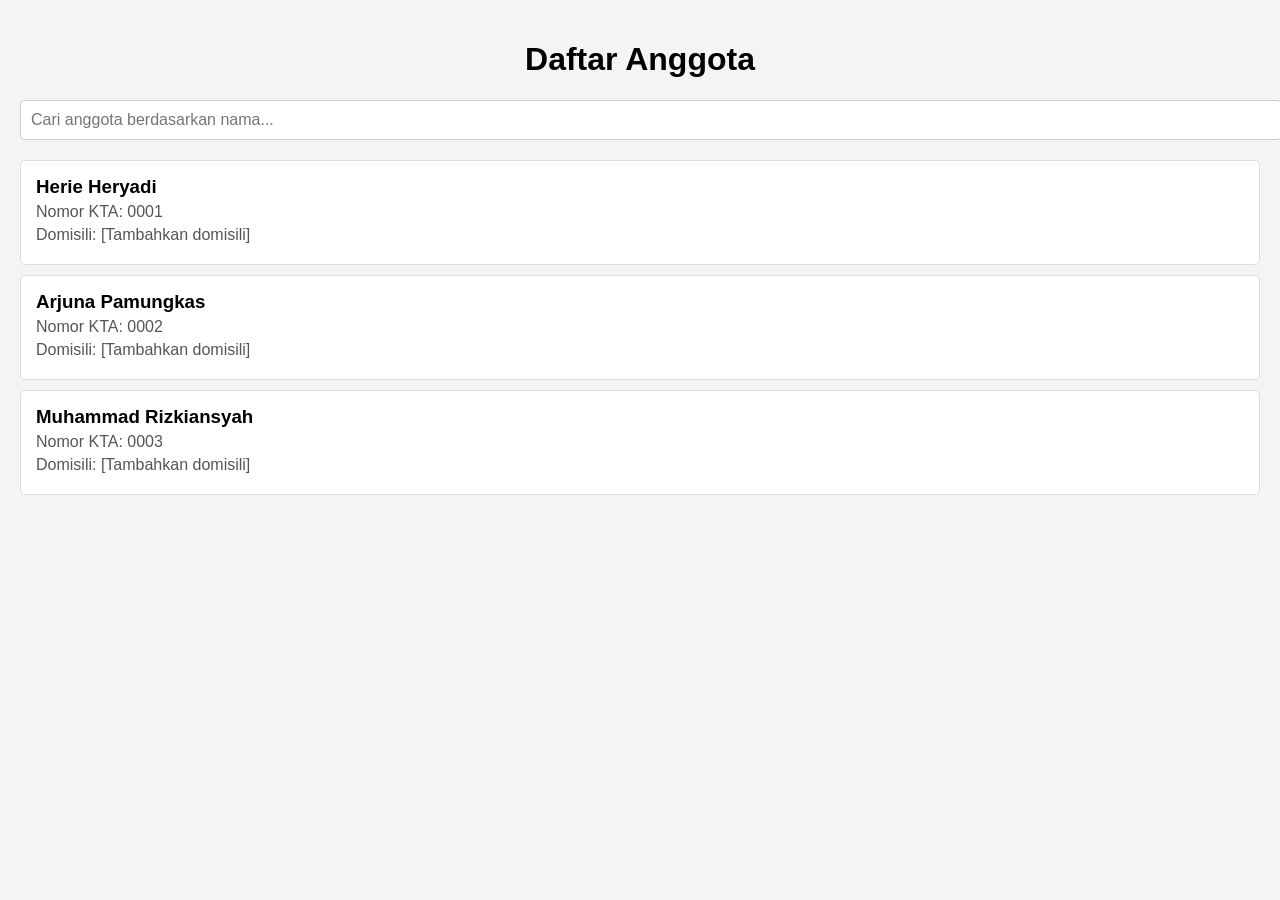
<file: anggota.html>
<!DOCTYPE html>
<html lang="en">
<head>
    <meta charset="UTF-8">
    <meta name="viewport" content="width=device-width, initial-scale=1.0">
    <title>Pencarian Anggota</title>
    <style>
        body {
            font-family: Arial, sans-serif;
            background-color: #f4f4f4;
            margin: 0;
            padding: 20px;
        }
        h1 {
            text-align: center;
        }
        #searchBox {
            width: 100%;
            padding: 10px;
            margin-bottom: 20px;
            border: 1px solid #ccc;
            border-radius: 5px;
            font-size: 16px;
        }
        .member {
            background-color: #fff;
            border: 1px solid #ddd;
            margin-bottom: 10px;
            padding: 15px;
            border-radius: 5px;
            transition: background-color 0.3s;
        }
        .member:hover {
            background-color: #f0f0f0;
        }
        .info h3 {
            margin: 0 0 5px;
        }
        .info p {
            margin: 5px 0;
            color: #555;
        }
        #noResult {
            text-align: center;
            color: red;
            display: none;
        }
    </style>
</head>
<body>

    <h1>Daftar Anggota</h1>

    <input type="text" id="searchBox" placeholder="Cari anggota berdasarkan nama..." onkeyup="searchMember()">

    <div id="noResult">Anggota tidak ditemukan</div>

    <section id="members">
        <!-- Data Anggota dimulai -->
        <div class="member">
            <div class="info">
                <h3>Herie Heryadi</h3>
                <p>Nomor KTA: 0001</p>
                <p>Domisili: [Tambahkan domisili]</p>
            </div>
        </div>
        <div class="member">
            <div class="info">
                <h3>Arjuna Pamungkas</h3>
                <p>Nomor KTA: 0002</p>
                <p>Domisili: [Tambahkan domisili]</p>
            </div>
        </div>
        <div class="member">
            <div class="info">
                <h3>Muhammad Rizkiansyah</h3>
                <p>Nomor KTA: 0003</p>
                <p>Domisili: [Tambahkan domisili]</p>
            </div>
        </div>
        <!-- Tambahkan data anggota lainnya di sini sesuai dengan format ini -->
        <!-- Data Anggota berakhir -->
    </section>

    <script>
        function searchMember() {
            // Ambil input dari kotak pencarian
            let input = document.getElementById('searchBox').value.toLowerCase();
            // Ambil semua elemen anggota
            let members = document.getElementsByClassName('member');
            let noResult = document.getElementById('noResult');
            let found = false;

            // Loop melalui semua anggota dan sembunyikan yang tidak sesuai dengan pencarian
            for (let i = 0; i < members.length; i++) {
                let name = members[i].getElementsByTagName('h3')[0].innerText.toLowerCase();

                if (name.includes(input)) {
                    members[i].style.display = 'block';  // Tampilkan anggota
                    found = true;
                } else {
                    members[i].style.display = 'none';  // Sembunyikan anggota
                }
            }

            // Tampilkan pesan jika tidak ada hasil yang ditemukan
            if (!found) {
                noResult.style.display = 'block';
            } else {
                noResult.style.display = 'none';
            }
        }
    </script>

</body>
</html>
</file>
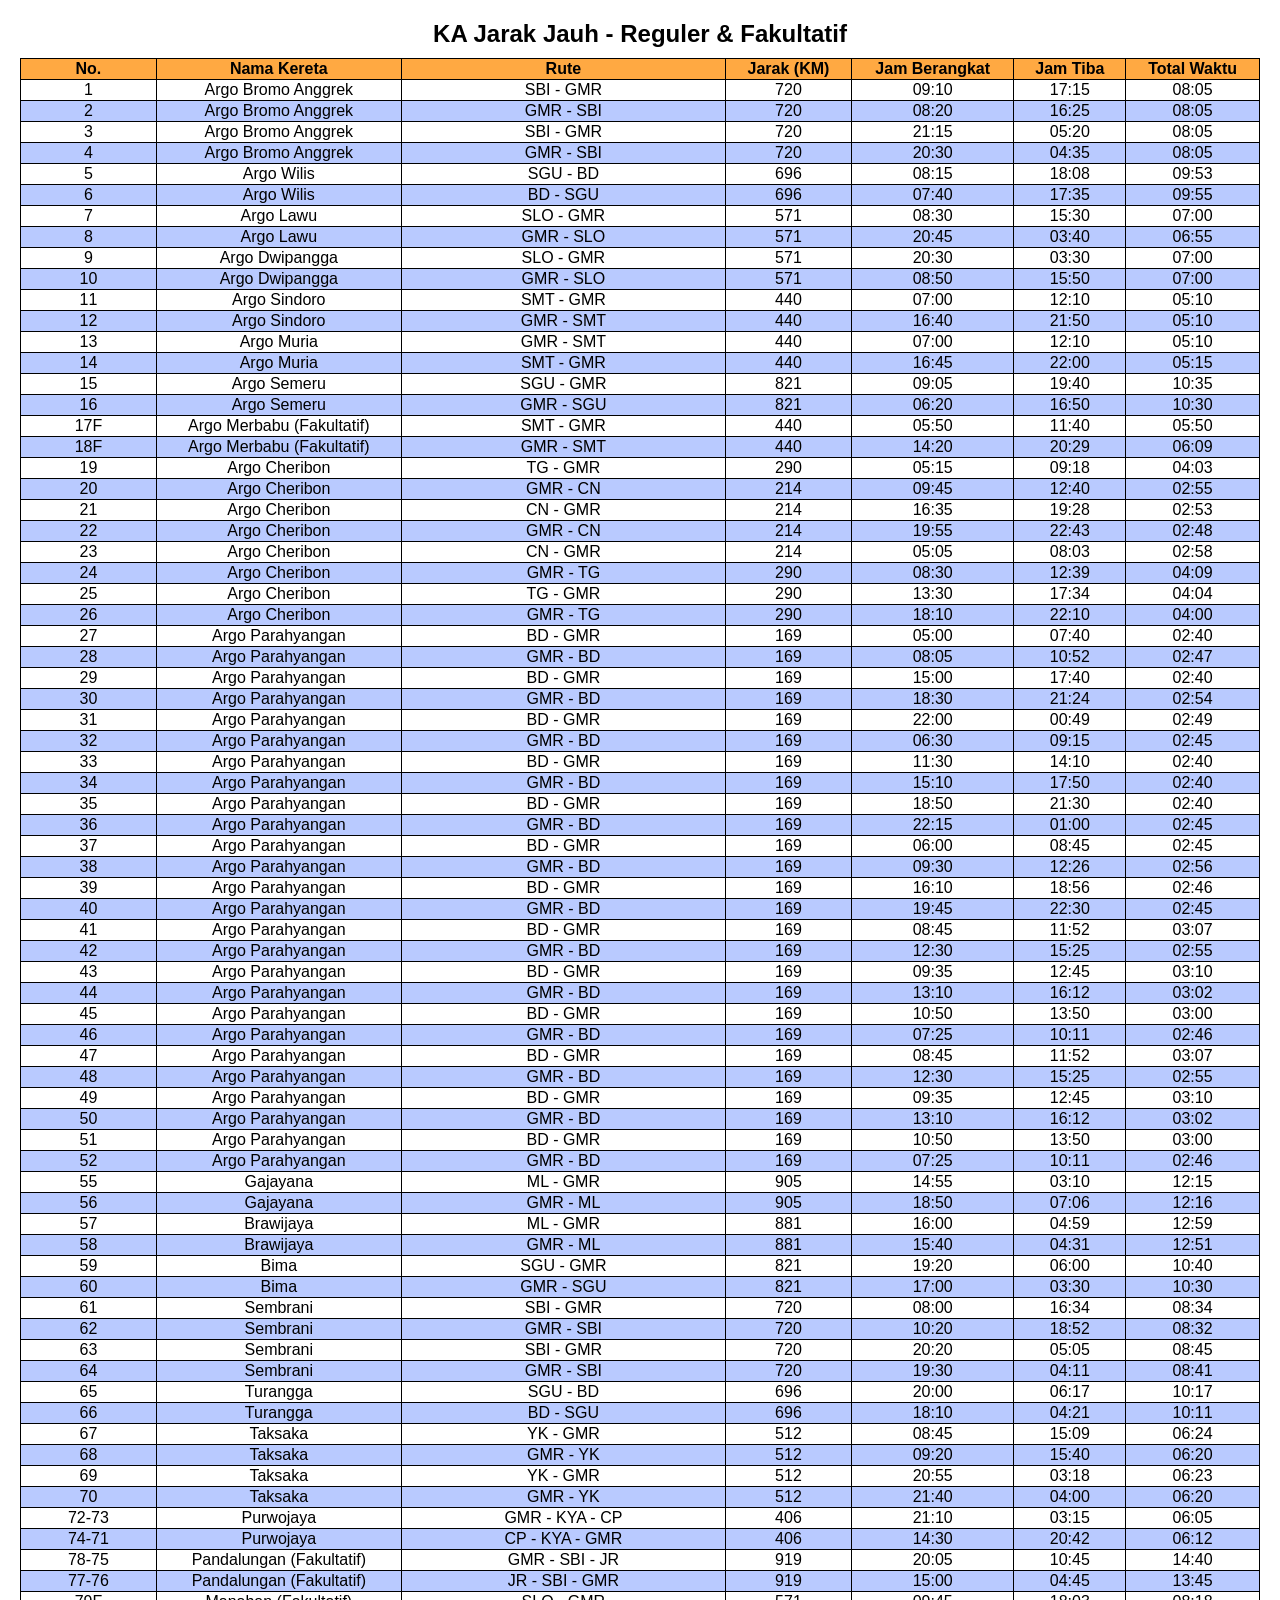
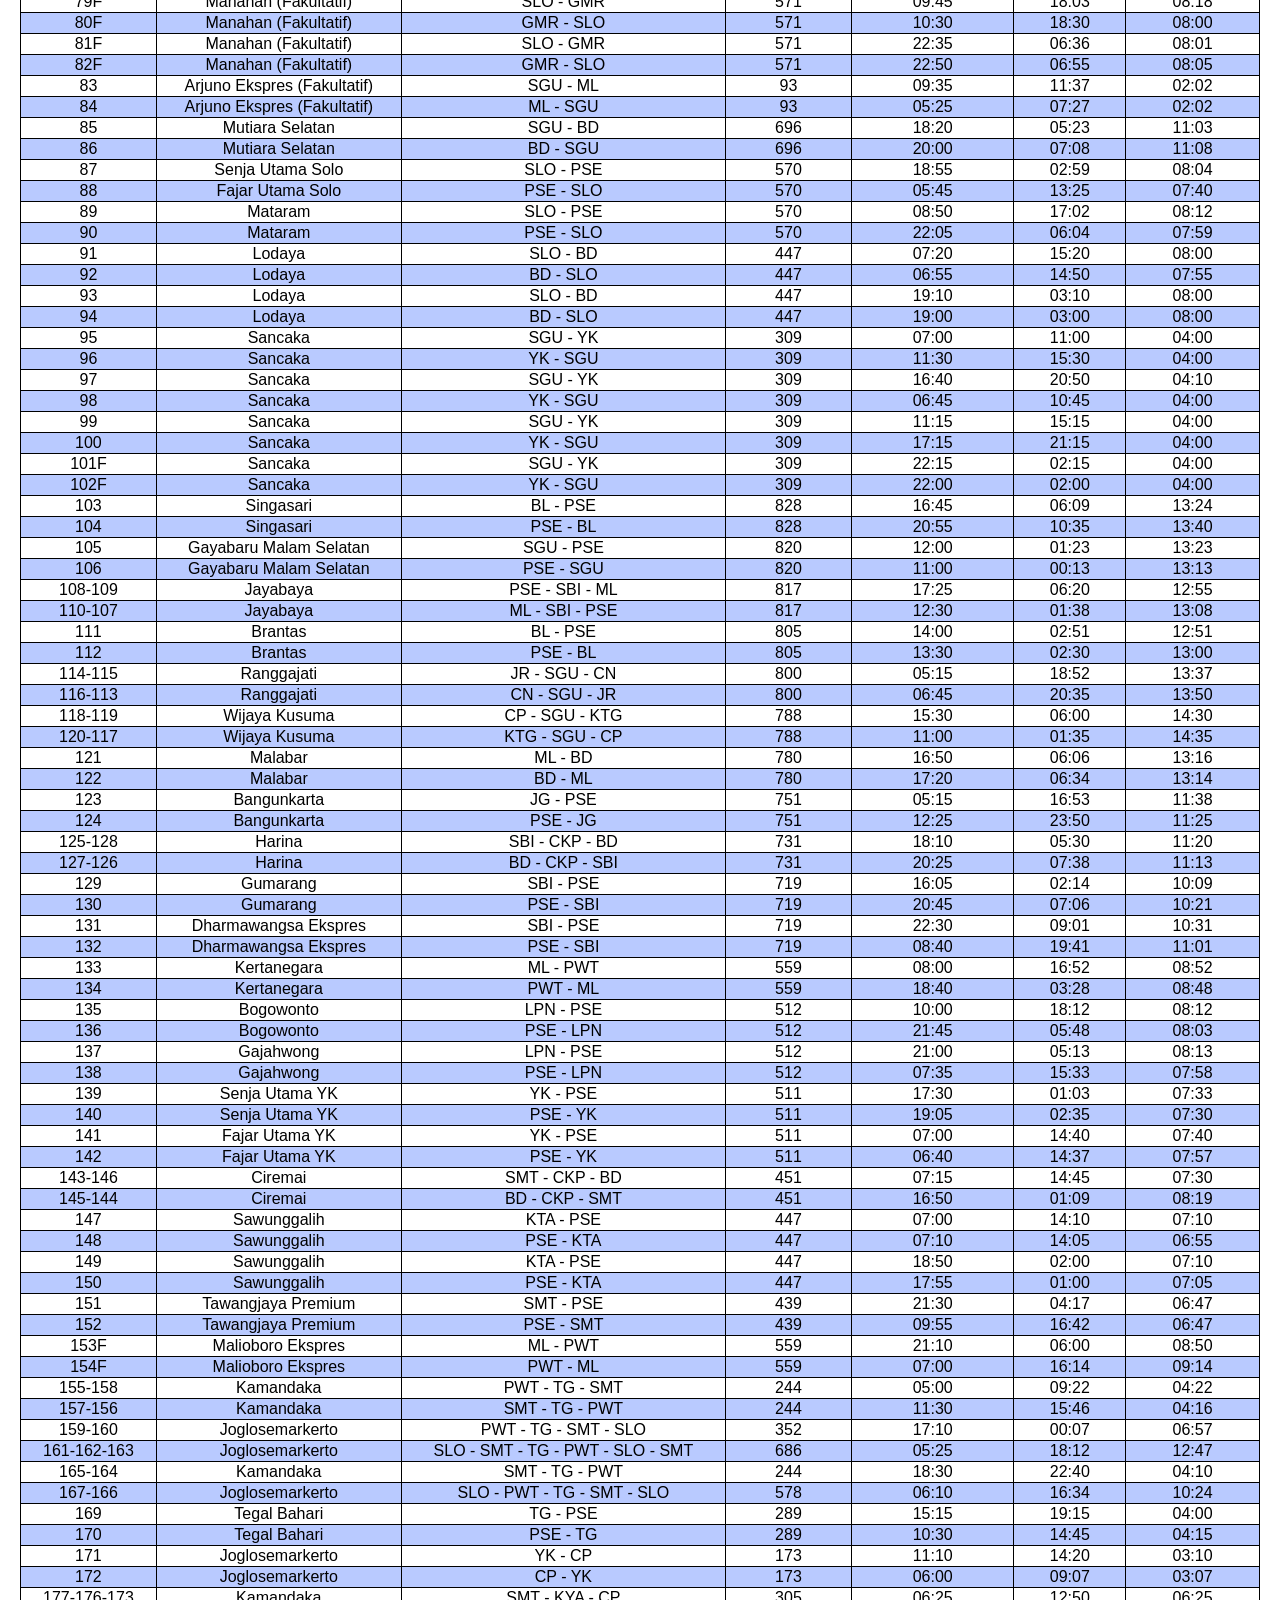
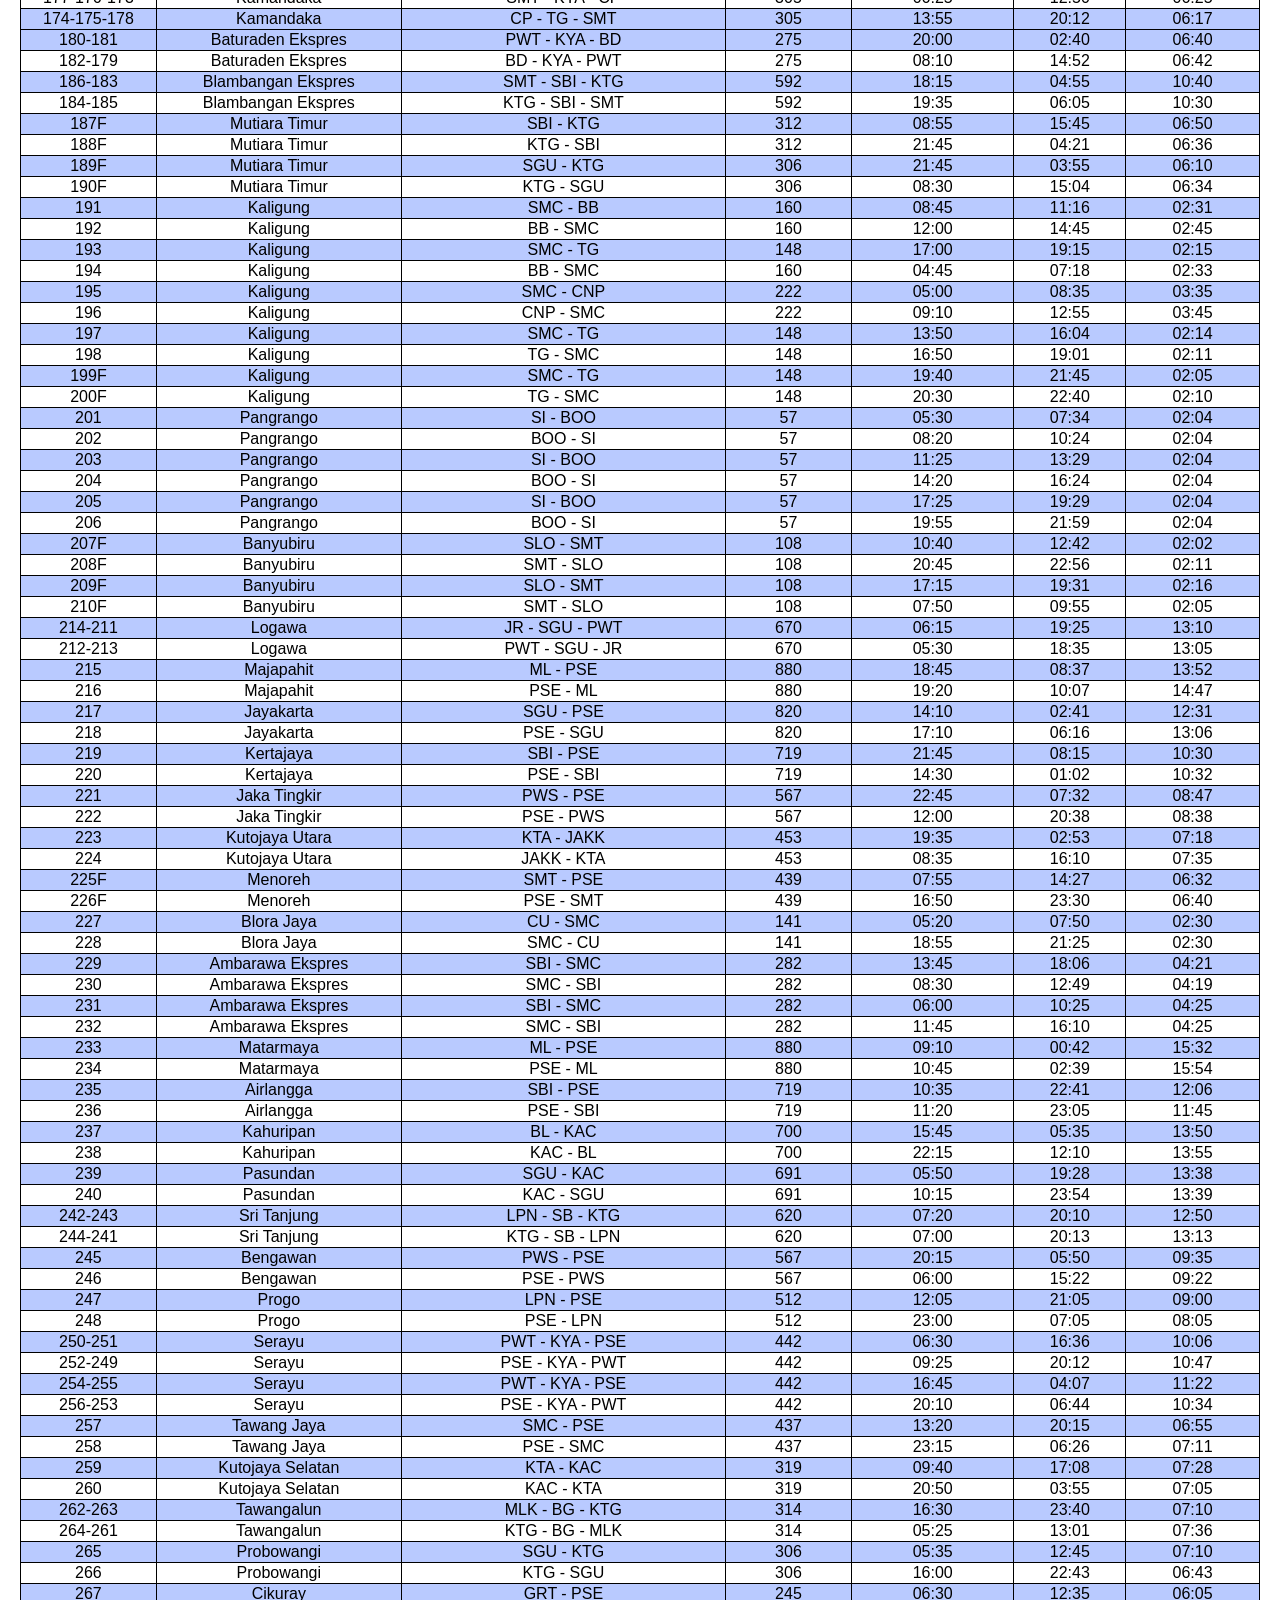
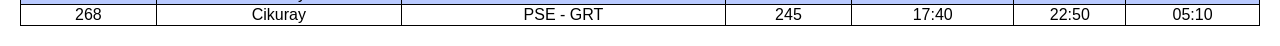
<file: gapeka.html>
<!DOCTYPE html>
<html lang="en">
<head>
    <meta charset="UTF-8">
    <meta name="viewport" content="width=device-width, initial-scale=1.0">
    <title>Gapeka 2024 Table</title>
    <style>
        body {
            font-family: Arial, sans-serif;
            margin: 20px;
        }
        table {
            width: 100%;
            border-collapse: collapse;
            margin-bottom: 20px;
        }
        table, th, td {
            border: 1px solid black;
        }
        th, td {
            padding: 1px 15px;
            text-align: center;
        }
        th {
            background-color: #FFA942;
        }
        tr:nth-child(even) {
            background-color: #B9CAFF;
        }
        tr:hover {
            background-color: #f1f1f1;
        }
        caption {
            font-weight: bold;
            font-size: 1.5em;
            margin-bottom: 10px;
        }
    </style>
</head>
<body>

    <table>
        <caption>KA Jarak Jauh - Reguler & Fakultatif</caption>
        <thead>
            <tr>
                <th>No.</th>
                <th>Nama Kereta</th>
                <th>Rute</th>
                <th>Jarak (KM)</th>
                <th>Jam Berangkat</th>
                <th>Jam Tiba</th>
                <th>Total Waktu</th>
            </tr>
        </thead>
        <tbody>
            <tr>
                <td>1</td>
                <td>Argo Bromo Anggrek</td>
                <td>SBI - GMR</td>
                <td>720</td>
                <td>09:10</td>
                <td>17:15</td>
                <td>08:05</td>
            </tr>
            <tr>
                <td>2</td>
                <td>Argo Bromo Anggrek</td>
                <td>GMR - SBI</td>
                <td>720</td>
                <td>08:20</td>
                <td>16:25</td>
                <td>08:05</td>
            </tr>
            <tr>
                <td>3</td>
                <td>Argo Bromo Anggrek</td>
                <td>SBI - GMR</td>
                <td>720</td>
                <td>21:15</td>
                <td>05:20</td>
                <td>08:05</td>
            </tr>
            <tr>
                <td>4</td>
                <td>Argo Bromo Anggrek</td>
                <td>GMR - SBI</td>
                <td>720</td>
                <td>20:30</td>
                <td>04:35</td>
                <td>08:05</td>
            </tr>
            <tr>
                <td>5</td>
                <td>Argo Wilis</td>
                <td>SGU - BD</td>
                <td>696</td>
                <td>08:15</td>
                <td>18:08</td>
                <td>09:53</td>
            </tr>
            <tr>
                <td>6</td>
                <td>Argo Wilis</td>
                <td>BD - SGU</td>
                <td>696</td>
                <td>07:40</td>
                <td>17:35</td>
                <td>09:55</td>
            </tr>
            <tr>
                <td>7</td>
                <td>Argo Lawu</td>
                <td>SLO - GMR</td>
                <td>571</td>
                <td>08:30</td>
                <td>15:30</td>
                <td>07:00</td>
            </tr>
            <tr>
                <td>8</td>
                <td>Argo Lawu</td>
                <td>GMR - SLO</td>
                <td>571</td>
                <td>20:45</td>
                <td>03:40</td>
                <td>06:55</td>
            </tr>
            <tr>
                <td>9</td>
                <td>Argo Dwipangga</td>
                <td>SLO - GMR</td>
                <td>571</td>
                <td>20:30</td>
                <td>03:30</td>
                <td>07:00</td>
            </tr>
            <tr>
                <td>10</td>
                <td>Argo Dwipangga</td>
                <td>GMR - SLO</td>
                <td>571</td>
                <td>08:50</td>
                <td>15:50</td>
                <td>07:00</td>
            </tr>
            <tr>
                <td>11</td>
                <td>Argo Sindoro</td>
                <td>SMT - GMR</td>
                <td>440</td>
                <td>07:00</td>
                <td>12:10</td>
                <td>05:10</td>
            </tr>
            <tr>
                <td>12</td>
                <td>Argo Sindoro</td>
                <td>GMR - SMT</td>
                <td>440</td>
                <td>16:40</td>
                <td>21:50</td>
                <td>05:10</td>
            </tr>
            <tr>
                <td>13</td>
                <td>Argo Muria</td>
                <td>GMR - SMT</td>
                <td>440</td>
                <td>07:00</td>
                <td>12:10</td>
                <td>05:10</td>
            </tr>
            <tr>
                <td>14</td>
                <td>Argo Muria</td>
                <td>SMT - GMR</td>
                <td>440</td>
                <td>16:45</td>
                <td>22:00</td>
                <td>05:15</td>
            </tr>
<tr>
    <td>15</td>
    <td>Argo Semeru</td>
    <td>SGU - GMR</td>
    <td>821</td>
    <td>09:05</td>
    <td>19:40</td>
    <td>10:35</td>
</tr>
<tr>
    <td>16</td>
    <td>Argo Semeru</td>
    <td>GMR - SGU</td>
    <td>821</td>
    <td>06:20</td>
    <td>16:50</td>
    <td>10:30</td>
</tr>
<tr>
    <td>17F</td>
    <td>Argo Merbabu (Fakultatif)</td>
    <td>SMT - GMR</td>
    <td>440</td>
    <td>05:50</td>
    <td>11:40</td>
    <td>05:50</td>
</tr>
<tr>
    <td>18F</td>
    <td>Argo Merbabu (Fakultatif)</td>
    <td>GMR - SMT</td>
    <td>440</td>
    <td>14:20</td>
    <td>20:29</td>
    <td>06:09</td>
</tr>
<tr>
    <td>19</td>
    <td>Argo Cheribon</td>
    <td>TG - GMR</td>
    <td>290</td>
    <td>05:15</td>
    <td>09:18</td>
    <td>04:03</td>
</tr>
<tr>
    <td>20</td>
    <td>Argo Cheribon</td>
    <td>GMR - CN</td>
    <td>214</td>
    <td>09:45</td>
    <td>12:40</td>
    <td>02:55</td>
</tr>
<tr>
    <td>21</td>
    <td>Argo Cheribon</td>
    <td>CN - GMR</td>
    <td>214</td>
    <td>16:35</td>
    <td>19:28</td>
    <td>02:53</td>
</tr>
<tr>
    <td>22</td>
    <td>Argo Cheribon</td>
    <td>GMR - CN</td>
    <td>214</td>
    <td>19:55</td>
    <td>22:43</td>
    <td>02:48</td>
</tr>
<tr>
    <td>23</td>
    <td>Argo Cheribon</td>
    <td>CN - GMR</td>
    <td>214</td>
    <td>05:05</td>
    <td>08:03</td>
    <td>02:58</td>
</tr>
<tr>
    <td>24</td>
    <td>Argo Cheribon</td>
    <td>GMR - TG</td>
    <td>290</td>
    <td>08:30</td>
    <td>12:39</td>
    <td>04:09</td>
</tr>
<tr>
    <td>25</td>
    <td>Argo Cheribon</td>
    <td>TG - GMR</td>
    <td>290</td>
    <td>13:30</td>
    <td>17:34</td>
    <td>04:04</td>
</tr>
<tr>
    <td>26</td>
    <td>Argo Cheribon</td>
    <td>GMR - TG</td>
    <td>290</td>
    <td>18:10</td>
    <td>22:10</td>
    <td>04:00</td>
</tr>
<tr>
    <td>27</td>
    <td>Argo Parahyangan</td>
    <td>BD - GMR</td>
    <td>169</td>
    <td>05:00</td>
    <td>07:40</td>
    <td>02:40</td>
</tr>
<tr>
    <td>28</td>
    <td>Argo Parahyangan</td>
    <td>GMR - BD</td>
    <td>169</td>
    <td>08:05</td>
    <td>10:52</td>
    <td>02:47</td>
</tr>
<tr>
    <td>29</td>
    <td>Argo Parahyangan</td>
    <td>BD - GMR</td>
    <td>169</td>
    <td>15:00</td>
    <td>17:40</td>
    <td>02:40</td>
</tr>
<tr>
    <td>30</td>
    <td>Argo Parahyangan</td>
    <td>GMR - BD</td>
    <td>169</td>
    <td>18:30</td>
    <td>21:24</td>
    <td>02:54</td>
</tr>
<tr>
    <td>31</td>
    <td>Argo Parahyangan</td>
    <td>BD - GMR</td>
    <td>169</td>
    <td>22:00</td>
    <td>00:49</td>
    <td>02:49</td>
</tr>
<tr>
    <td>32</td>
    <td>Argo Parahyangan</td>
    <td>GMR - BD</td>
    <td>169</td>
    <td>06:30</td>
    <td>09:15</td>
    <td>02:45</td>
</tr>
<tr>
    <td>33</td>
    <td>Argo Parahyangan</td>
    <td>BD - GMR</td>
    <td>169</td>
    <td>11:30</td>
    <td>14:10</td>
    <td>02:40</td>
</tr>
<tr>
    <td>34</td>
    <td>Argo Parahyangan</td>
    <td>GMR - BD</td>
    <td>169</td>
    <td>15:10</td>
    <td>17:50</td>
    <td>02:40</td>
</tr>
<tr>
    <td>35</td>
    <td>Argo Parahyangan</td>
    <td>BD - GMR</td>
    <td>169</td>
    <td>18:50</td>
    <td>21:30</td>
    <td>02:40</td>
</tr>
<tr>
    <td>36</td>
    <td>Argo Parahyangan</td>
    <td>GMR - BD</td>
    <td>169</td>
    <td>22:15</td>
    <td>01:00</td>
    <td>02:45</td>
</tr>
<tr>
    <td>37</td>
    <td>Argo Parahyangan</td>
    <td>BD - GMR</td>
    <td>169</td>
    <td>06:00</td>
    <td>08:45</td>
    <td>02:45</td>
</tr>
<tr>
    <td>38</td>
    <td>Argo Parahyangan</td>
    <td>GMR - BD</td>
    <td>169</td>
    <td>09:30</td>
    <td>12:26</td>
    <td>02:56</td>
</tr>
<tr>
    <td>39</td>
    <td>Argo Parahyangan</td>
    <td>BD - GMR</td>
    <td>169</td>
    <td>16:10</td>
    <td>18:56</td>
    <td>02:46</td>
</tr>
<tr>
    <td>40</td>
    <td>Argo Parahyangan</td>
    <td>GMR - BD</td>
    <td>169</td>
    <td>19:45</td>
    <td>22:30</td>
    <td>02:45</td>
</tr>
<tr>
    <td>41</td>
    <td>Argo Parahyangan</td>
    <td>BD - GMR</td>
    <td>169</td>
    <td>08:45</td>
    <td>11:52</td>
    <td>03:07</td>
</tr>
<tr>
    <td>42</td>
    <td>Argo Parahyangan</td>
    <td>GMR - BD</td>
    <td>169</td>
    <td>12:30</td>
    <td>15:25</td>
    <td>02:55</td>
</tr>
<tr>
    <td>43</td>
    <td>Argo Parahyangan</td>
    <td>BD - GMR</td>
    <td>169</td>
    <td>09:35</td>
    <td>12:45</td>
    <td>03:10</td>
</tr>
<tr>
    <td>44</td>
    <td>Argo Parahyangan</td>
    <td>GMR - BD</td>
    <td>169</td>
    <td>13:10</td>
    <td>16:12</td>
    <td>03:02</td>
</tr>
<tr>
    <td>45</td>
    <td>Argo Parahyangan</td>
    <td>BD - GMR</td>
    <td>169</td>
    <td>10:50</td>
    <td>13:50</td>
    <td>03:00</td>
</tr>
<tr>
    <td>46</td>
    <td>Argo Parahyangan</td>
    <td>GMR - BD</td>
    <td>169</td>
    <td>07:25</td>
    <td>10:11</td>
    <td>02:46</td>
</tr>
<tr>
    <td>47</td>
    <td>Argo Parahyangan</td>
    <td>BD - GMR</td>
    <td>169</td>
    <td>08:45</td>
    <td>11:52</td>
    <td>03:07</td>
</tr>
<tr>
    <td>48</td>
    <td>Argo Parahyangan</td>
    <td>GMR - BD</td>
    <td>169</td>
    <td>12:30</td>
    <td>15:25</td>
    <td>02:55</td>
</tr>
<tr>
    <td>49</td>
    <td>Argo Parahyangan</td>
    <td>BD - GMR</td>
    <td>169</td>
    <td>09:35</td>
    <td>12:45</td>
    <td>03:10</td>
</tr>
<tr>
    <td>50</td>
    <td>Argo Parahyangan</td>
    <td>GMR - BD</td>
    <td>169</td>
    <td>13:10</td>
    <td>16:12</td>
    <td>03:02</td>
</tr>
<tr>
    <td>51</td>
    <td>Argo Parahyangan</td>
    <td>BD - GMR</td>
    <td>169</td>
    <td>10:50</td>
    <td>13:50</td>
    <td>03:00</td>
</tr>
<tr>
    <td>52</td>
    <td>Argo Parahyangan</td>
    <td>GMR - BD</td>
    <td>169</td>
    <td>07:25</td>
    <td>10:11</td>
    <td>02:46</td>
</tr>
<tr>
    <td>55</td>
    <td>Gajayana</td>
    <td>ML - GMR</td>
    <td>905</td>
    <td>14:55</td>
    <td>03:10</td>
    <td>12:15</td>
</tr>
<tr>
    <td>56</td>
    <td>Gajayana</td>
    <td>GMR - ML</td>
    <td>905</td>
    <td>18:50</td>
    <td>07:06</td>
    <td>12:16</td>
</tr>
<tr>
    <td>57</td>
    <td>Brawijaya</td>
    <td>ML - GMR</td>
    <td>881</td>
    <td>16:00</td>
    <td>04:59</td>
    <td>12:59</td>
</tr>
<tr>
    <td>58</td>
    <td>Brawijaya</td>
    <td>GMR - ML</td>
    <td>881</td>
    <td>15:40</td>
    <td>04:31</td>
    <td>12:51</td>
</tr>
<tr>
    <td>59</td>
    <td>Bima</td>
    <td>SGU - GMR</td>
    <td>821</td>
    <td>19:20</td>
    <td>06:00</td>
    <td>10:40</td>
</tr>
<tr>
    <td>60</td>
    <td>Bima</td>
    <td>GMR - SGU</td>
    <td>821</td>
    <td>17:00</td>
    <td>03:30</td>
    <td>10:30</td>
</tr>
<tr>
    <td>61</td>
    <td>Sembrani</td>
    <td>SBI - GMR</td>
    <td>720</td>
    <td>08:00</td>
    <td>16:34</td>
    <td>08:34</td>
</tr>
<tr>
    <td>62</td>
    <td>Sembrani</td>
    <td>GMR - SBI</td>
    <td>720</td>
    <td>10:20</td>
    <td>18:52</td>
    <td>08:32</td>
</tr>
<tr>
    <td>63</td>
    <td>Sembrani</td>
    <td>SBI - GMR</td>
    <td>720</td>
    <td>20:20</td>
    <td>05:05</td>
    <td>08:45</td>
</tr>
<tr>
    <td>64</td>
    <td>Sembrani</td>
    <td>GMR - SBI</td>
    <td>720</td>
    <td>19:30</td>
    <td>04:11</td>
    <td>08:41</td>
</tr>
<tr>
    <td>65</td>
    <td>Turangga</td>
    <td>SGU - BD</td>
    <td>696</td>
    <td>20:00</td>
    <td>06:17</td>
    <td>10:17</td>
</tr>
<tr>
    <td>66</td>
    <td>Turangga</td>
    <td>BD - SGU</td>
    <td>696</td>
    <td>18:10</td>
    <td>04:21</td>
    <td>10:11</td>
</tr>
<tr>
    <td>67</td>
    <td>Taksaka</td>
    <td>YK - GMR</td>
    <td>512</td>
    <td>08:45</td>
    <td>15:09</td>
    <td>06:24</td>
</tr>
<tr>
    <td>68</td>
    <td>Taksaka</td>
    <td>GMR - YK</td>
    <td>512</td>
    <td>09:20</td>
    <td>15:40</td>
    <td>06:20</td>
</tr>
<tr>
    <td>69</td>
    <td>Taksaka</td>
    <td>YK - GMR</td>
    <td>512</td>
    <td>20:55</td>
    <td>03:18</td>
    <td>06:23</td>
</tr>
<tr>
    <td>70</td>
    <td>Taksaka</td>
    <td>GMR - YK</td>
    <td>512</td>
    <td>21:40</td>
    <td>04:00</td>
    <td>06:20</td>
</tr>
<tr>
    <td>72-73</td>
    <td>Purwojaya</td>
    <td>GMR - KYA - CP</td>
    <td>406</td>
    <td>21:10</td>
    <td>03:15</td>
    <td>06:05</td>
</tr>
<tr>
    <td>74-71</td>
    <td>Purwojaya</td>
    <td>CP - KYA - GMR</td>
    <td>406</td>
    <td>14:30</td>
    <td>20:42</td>
    <td>06:12</td>
</tr>
<tr>
    <td>78-75</td>
    <td>Pandalungan (Fakultatif)</td>
    <td>GMR - SBI - JR</td>
    <td>919</td>
    <td>20:05</td>
    <td>10:45</td>
    <td>14:40</td>
</tr>
<tr>
    <td>77-76</td>
    <td>Pandalungan (Fakultatif)</td>
    <td>JR - SBI - GMR</td>
    <td>919</td>
    <td>15:00</td>
    <td>04:45</td>
    <td>13:45</td>
</tr>
<tr>
    <td>79F</td>
    <td>Manahan (Fakultatif)</td>
    <td>SLO - GMR</td>
    <td>571</td>
    <td>09:45</td>
    <td>18:03</td>
    <td>08:18</td>
</tr>
<tr>
    <td>80F</td>
    <td>Manahan (Fakultatif)</td>
    <td>GMR - SLO</td>
    <td>571</td>
    <td>10:30</td>
    <td>18:30</td>
    <td>08:00</td>
</tr>
<tr>
    <td>81F</td>
    <td>Manahan (Fakultatif)</td>
    <td>SLO - GMR</td>
    <td>571</td>
    <td>22:35</td>
    <td>06:36</td>
    <td>08:01</td>
</tr>
<tr>
    <td>82F</td>
    <td>Manahan (Fakultatif)</td>
    <td>GMR - SLO</td>
    <td>571</td>
    <td>22:50</td>
    <td>06:55</td>
    <td>08:05</td>
</tr>
<tr>
    <td>83</td>
    <td>Arjuno Ekspres (Fakultatif)</td>
    <td>SGU - ML</td>
    <td>93</td>
    <td>09:35</td>
    <td>11:37</td>
    <td>02:02</td>
</tr>
<tr>
    <td>84</td>
    <td>Arjuno Ekspres (Fakultatif)</td>
    <td>ML - SGU</td>
    <td>93</td>
    <td>05:25</td>
    <td>07:27</td>
    <td>02:02</td>
</tr>
<tr>
                <td>85</td>
                <td>Mutiara Selatan</td>
                <td>SGU - BD</td>
                <td>696</td>
                <td>18:20</td>
                <td>05:23</td>
                <td>11:03</td>
            </tr>
            <tr>
                <td>86</td>
                <td>Mutiara Selatan</td>
                <td>BD - SGU</td>
                <td>696</td>
                <td>20:00</td>
                <td>07:08</td>
                <td>11:08</td>
            </tr>
            <tr>
                <td>87</td>
                <td>Senja Utama Solo</td>
                <td>SLO - PSE</td>
                <td>570</td>
                <td>18:55</td>
                <td>02:59</td>
                <td>08:04</td>
            </tr>
            <tr>
                <td>88</td>
                <td>Fajar Utama Solo</td>
                <td>PSE - SLO</td>
                <td>570</td>
                <td>05:45</td>
                <td>13:25</td>
                <td>07:40</td>
            </tr>
            <tr>
                <td>89</td>
                <td>Mataram</td>
                <td>SLO - PSE</td>
                <td>570</td>
                <td>08:50</td>
                <td>17:02</td>
                <td>08:12</td>
            </tr>
            <tr>
                <td>90</td>
                <td>Mataram</td>
                <td>PSE - SLO</td>
                <td>570</td>
                <td>22:05</td>
                <td>06:04</td>
                <td>07:59</td>
            </tr>
            <tr>
                <td>91</td>
                <td>Lodaya</td>
                <td>SLO - BD</td>
                <td>447</td>
                <td>07:20</td>
                <td>15:20</td>
                <td>08:00</td>
            </tr>
            <tr>
                <td>92</td>
                <td>Lodaya</td>
                <td>BD - SLO</td>
                <td>447</td>
                <td>06:55</td>
                <td>14:50</td>
                <td>07:55</td>
            </tr>
            <tr>
                <td>93</td>
                <td>Lodaya</td>
                <td>SLO - BD</td>
                <td>447</td>
                <td>19:10</td>
                <td>03:10</td>
                <td>08:00</td>
            </tr>
            <tr>
                <td>94</td>
                <td>Lodaya</td>
                <td>BD - SLO</td>
                <td>447</td>
                <td>19:00</td>
                <td>03:00</td>
                <td>08:00</td>
            </tr>
            <tr>
                <td>95</td>
                <td>Sancaka</td>
                <td>SGU - YK</td>
                <td>309</td>
                <td>07:00</td>
                <td>11:00</td>
                <td>04:00</td>
            </tr>
            <tr>
                <td>96</td>
                <td>Sancaka</td>
                <td>YK - SGU</td>
                <td>309</td>
                <td>11:30</td>
                <td>15:30</td>
                <td>04:00</td>
            </tr>
            <tr>
                <td>97</td>
                <td>Sancaka</td>
                <td>SGU - YK</td>
                <td>309</td>
                <td>16:40</td>
                <td>20:50</td>
                <td>04:10</td>
            </tr>
            <tr>
                <td>98</td>
                <td>Sancaka</td>
                <td>YK - SGU</td>
                <td>309</td>
                <td>06:45</td>
                <td>10:45</td>
                <td>04:00</td>
            </tr>
            <tr>
                <td>99</td>
                <td>Sancaka</td>
                <td>SGU - YK</td>
                <td>309</td>
                <td>11:15</td>
                <td>15:15</td>
                <td>04:00</td>
            </tr>
            <tr>
                <td>100</td>
                <td>Sancaka</td>
                <td>YK - SGU</td>
                <td>309</td>
                <td>17:15</td>
                <td>21:15</td>
                <td>04:00</td>
            </tr>
            <tr>
                <td>101F</td>
                <td>Sancaka</td>
                <td>SGU - YK</td>
                <td>309</td>
                <td>22:15</td>
                <td>02:15</td>
                <td>04:00</td>
            </tr>
            <tr>
                <td>102F</td>
                <td>Sancaka</td>
                <td>YK - SGU</td>
                <td>309</td>
                <td>22:00</td>
                <td>02:00</td>
                <td>04:00</td>
            </tr>
            <tr>
                <td>103</td>
                <td>Singasari</td>
                <td>BL - PSE</td>
                <td>828</td>
                <td>16:45</td>
                <td>06:09</td>
                <td>13:24</td>
            </tr>
            <tr>
                <td>104</td>
                <td>Singasari</td>
                <td>PSE - BL</td>
                <td>828</td>
                <td>20:55</td>
                <td>10:35</td>
                <td>13:40</td>
            </tr>
             <tr>
                <td>105</td>
                <td>Gayabaru Malam Selatan</td>
                <td>SGU - PSE</td>
                <td>820</td>
                <td>12:00</td>
                <td>01:23</td>
                <td>13:23</td>
            </tr>
            <tr>
                <td>106</td>
                <td>Gayabaru Malam Selatan</td>
                <td>PSE - SGU</td>
                <td>820</td>
                <td>11:00</td>
                <td>00:13</td>
                <td>13:13</td>
            </tr>
  <tr>
    <td>108-109</td>
    <td>Jayabaya</td>
    <td>PSE - SBI - ML</td>
    <td>817</td>
    <td>17:25</td>
    <td>06:20</td>
    <td>12:55</td>
  </tr>
  <tr>
    <td>110-107</td>
    <td>Jayabaya</td>
    <td>ML - SBI - PSE</td>
    <td>817</td>
    <td>12:30</td>
    <td>01:38</td>
    <td>13:08</td>
  </tr>
  <tr>
    <td>111</td>
    <td>Brantas</td>
    <td>BL - PSE</td>
    <td>805</td>
    <td>14:00</td>
    <td>02:51</td>
    <td>12:51</td>
  </tr>
  <tr>
    <td>112</td>
    <td>Brantas</td>
    <td>PSE - BL</td>
    <td>805</td>
    <td>13:30</td>
    <td>02:30</td>
    <td>13:00</td>
  </tr>
  <tr>
    <td>114-115</td>
    <td>Ranggajati</td>
    <td>JR - SGU - CN</td>
    <td>800</td>
    <td>05:15</td>
    <td>18:52</td>
    <td>13:37</td>
  </tr>
  <tr>
    <td>116-113</td>
    <td>Ranggajati</td>
    <td>CN - SGU - JR</td>
    <td>800</td>
    <td>06:45</td>
    <td>20:35</td>
    <td>13:50</td>
  </tr>
  <tr>
    <td>118-119</td>
    <td>Wijaya Kusuma</td>
    <td>CP - SGU - KTG</td>
    <td>788</td>
    <td>15:30</td>
    <td>06:00</td>
    <td>14:30</td>
  </tr>
  <tr>
    <td>120-117</td>
    <td>Wijaya Kusuma</td>
    <td>KTG - SGU - CP</td>
    <td>788</td>
    <td>11:00</td>
    <td>01:35</td>
    <td>14:35</td>
  </tr>
  <tr>
    <td>121</td>
    <td>Malabar</td>
    <td>ML - BD</td>
    <td>780</td>
    <td>16:50</td>
    <td>06:06</td>
    <td>13:16</td>
  </tr>
  <tr>
    <td>122</td>
    <td>Malabar</td>
    <td>BD - ML</td>
    <td>780</td>
    <td>17:20</td>
    <td>06:34</td>
    <td>13:14</td>
  </tr>
  <tr>
    <td>123</td>
    <td>Bangunkarta</td>
    <td>JG - PSE</td>
    <td>751</td>
    <td>05:15</td>
    <td>16:53</td>
    <td>11:38</td>
  </tr>
  <tr>
    <td>124</td>
    <td>Bangunkarta</td>
    <td>PSE - JG</td>
    <td>751</td>
    <td>12:25</td>
    <td>23:50</td>
    <td>11:25</td>
  </tr>
  <tr>
    <td>125-128</td>
    <td>Harina</td>
    <td>SBI - CKP - BD</td>
    <td>731</td>
    <td>18:10</td>
    <td>05:30</td>
    <td>11:20</td>
  </tr>
  <tr>
    <td>127-126</td>
    <td>Harina</td>
    <td>BD - CKP - SBI</td>
    <td>731</td>
    <td>20:25</td>
    <td>07:38</td>
    <td>11:13</td>
  </tr>
  <tr>
    <td>129</td>
    <td>Gumarang</td>
    <td>SBI - PSE</td>
    <td>719</td>
    <td>16:05</td>
    <td>02:14</td>
    <td>10:09</td>
  </tr>
  <tr>
    <td>130</td>
    <td>Gumarang</td>
    <td>PSE - SBI</td>
    <td>719</td>
    <td>20:45</td>
    <td>07:06</td>
    <td>10:21</td>
  </tr>
  <tr>
    <td>131</td>
    <td>Dharmawangsa Ekspres</td>
    <td>SBI - PSE</td>
    <td>719</td>
    <td>22:30</td>
    <td>09:01</td>
    <td>10:31</td>
  </tr>
  <tr>
    <td>132</td>
    <td>Dharmawangsa Ekspres</td>
    <td>PSE - SBI</td>
    <td>719</td>
    <td>08:40</td>
    <td>19:41</td>
    <td>11:01</td>
  </tr>
  <tr>
    <td>133</td>
    <td>Kertanegara</td>
    <td>ML - PWT</td>
    <td>559</td>
    <td>08:00</td>
    <td>16:52</td>
    <td>08:52</td>
  </tr>
  <tr>
    <td>134</td>
    <td>Kertanegara</td>
    <td>PWT - ML</td>
    <td>559</td>
    <td>18:40</td>
    <td>03:28</td>
    <td>08:48</td>
  </tr>
  <tr>
    <td>135</td>
    <td>Bogowonto</td>
    <td>LPN - PSE</td>
    <td>512</td>
    <td>10:00</td>
    <td>18:12</td>
    <td>08:12</td>
  </tr>
  <tr>
    <td>136</td>
    <td>Bogowonto</td>
    <td>PSE - LPN</td>
    <td>512</td>
    <td>21:45</td>
    <td>05:48</td>
    <td>08:03</td>
  </tr>
  <tr>
    <td>137</td>
    <td>Gajahwong</td>
    <td>LPN - PSE</td>
    <td>512</td>
    <td>21:00</td>
    <td>05:13</td>
    <td>08:13</td>
  </tr>
  <tr>
    <td>138</td>
    <td>Gajahwong</td>
    <td>PSE - LPN</td>
    <td>512</td>
    <td>07:35</td>
    <td>15:33</td>
    <td>07:58</td>
  </tr>
  <tr>
    <td>139</td>
    <td>Senja Utama YK</td>
    <td>YK - PSE</td>
    <td>511</td>
    <td>17:30</td>
    <td>01:03</td>
    <td>07:33</td>
  </tr>
<tr>
    <td>140</td>
    <td>Senja Utama YK</td>
    <td>PSE - YK</td>
    <td>511</td>
    <td>19:05</td>
    <td>02:35</td>
    <td>07:30</td>
  </tr>
  <tr>
    <td>141</td>
    <td>Fajar Utama YK</td>
    <td>YK - PSE</td>
    <td>511</td>
    <td>07:00</td>
    <td>14:40</td>
    <td>07:40</td>
  </tr>
  <tr>
    <td>142</td>
    <td>Fajar Utama YK</td>
    <td>PSE - YK</td>
    <td>511</td>
    <td>06:40</td>
    <td>14:37</td>
    <td>07:57</td>
  </tr>
  <tr>
    <td>143-146</td>
    <td>Ciremai</td>
    <td>SMT - CKP - BD</td>
    <td>451</td>
    <td>07:15</td>
    <td>14:45</td>
    <td>07:30</td>
  </tr>
  <tr>
    <td>145-144</td>
    <td>Ciremai</td>
    <td>BD - CKP - SMT</td>
    <td>451</td>
    <td>16:50</td>
    <td>01:09</td>
    <td>08:19</td>
  </tr>
  <tr>
    <td>147</td>
    <td>Sawunggalih</td>
    <td>KTA - PSE</td>
    <td>447</td>
    <td>07:00</td>
    <td>14:10</td>
    <td>07:10</td>
  </tr>
  <tr>
    <td>148</td>
    <td>Sawunggalih</td>
    <td>PSE - KTA</td>
    <td>447</td>
    <td>07:10</td>
    <td>14:05</td>
    <td>06:55</td>
  </tr>
  <tr>
    <td>149</td>
    <td>Sawunggalih</td>
    <td>KTA - PSE</td>
    <td>447</td>
    <td>18:50</td>
    <td>02:00</td>
    <td>07:10</td>
  </tr>
  <tr>
    <td>150</td>
    <td>Sawunggalih</td>
    <td>PSE - KTA</td>
    <td>447</td>
    <td>17:55</td>
    <td>01:00</td>
    <td>07:05</td>
  </tr>
  <tr>
    <td>151</td>
    <td>Tawangjaya Premium</td>
    <td>SMT - PSE</td>
    <td>439</td>
    <td>21:30</td>
    <td>04:17</td>
    <td>06:47</td>
  </tr>
  <tr>
    <td>152</td>
    <td>Tawangjaya Premium</td>
    <td>PSE - SMT</td>
    <td>439</td>
    <td>09:55</td>
    <td>16:42</td>
    <td>06:47</td>
  </tr>
  <tr>
    <td>153F</td>
    <td>Malioboro Ekspres</td>
    <td>ML - PWT</td>
    <td>559</td>
    <td>21:10</td>
    <td>06:00</td>
    <td>08:50</td>
  </tr>
  <tr>
    <td>154F</td>
    <td>Malioboro Ekspres</td>
    <td>PWT - ML</td>
    <td>559</td>
    <td>07:00</td>
    <td>16:14</td>
    <td>09:14</td>
  </tr>
  <tr>
    <td>155-158</td>
    <td>Kamandaka</td>
    <td>PWT - TG - SMT</td>
    <td>244</td>
    <td>05:00</td>
    <td>09:22</td>
    <td>04:22</td>
  </tr>
  <tr>
    <td>157-156</td>
    <td>Kamandaka</td>
    <td>SMT - TG - PWT</td>
    <td>244</td>
    <td>11:30</td>
    <td>15:46</td>
    <td>04:16</td>
  </tr>
  <tr>
    <td>159-160</td>
    <td>Joglosemarkerto</td>
    <td>PWT - TG - SMT - SLO</td>
    <td>352</td>
    <td>17:10</td>
    <td>00:07</td>
    <td>06:57</td>
  </tr>
  <tr>
    <td>161-162-163</td>
    <td>Joglosemarkerto</td>
    <td>SLO - SMT - TG - PWT - SLO - SMT</td>
    <td>686</td>
    <td>05:25</td>
    <td>18:12</td>
    <td>12:47</td>
  </tr>
  <tr>
    <td>165-164</td>
    <td>Kamandaka</td>
    <td>SMT - TG - PWT</td>
    <td>244</td>
    <td>18:30</td>
    <td>22:40</td>
    <td>04:10</td>
  </tr>
  <tr>
    <td>167-166</td>
    <td>Joglosemarkerto</td>
    <td>SLO - PWT - TG - SMT - SLO</td>
    <td>578</td>
    <td>06:10</td>
    <td>16:34</td>
    <td>10:24</td>
  </tr>
  <tr>
    <td>169</td>
    <td>Tegal Bahari</td>
    <td>TG - PSE</td>
    <td>289</td>
    <td>15:15</td>
    <td>19:15</td>
    <td>04:00</td>
  </tr>
  <tr>
    <td>170</td>
    <td>Tegal Bahari</td>
    <td>PSE - TG</td>
    <td>289</td>
    <td>10:30</td>
    <td>14:45</td>
    <td>04:15</td>
  </tr>
  <tr>
    <td>171</td>
    <td>Joglosemarkerto</td>
    <td>YK - CP</td>
    <td>173</td>
    <td>11:10</td>
    <td>14:20</td>
    <td>03:10</td>
  </tr>
  <tr>
    <td>172</td>
    <td>Joglosemarkerto</td>
    <td>CP - YK</td>
    <td>173</td>
    <td>06:00</td>
    <td>09:07</td>
    <td>03:07</td>
  </tr>
  <tr>
    <td>177-176-173</td>
    <td>Kamandaka</td>
    <td>SMT - KYA - CP</td>
    <td>305</td>
    <td>06:25</td>
    <td>12:50</td>
    <td>06:25</td>
  </tr>
  <tr>
    <td>174-175-178</td>
    <td>Kamandaka</td>
    <td>CP - TG - SMT</td>
    <td>305</td>
    <td>13:55</td>
    <td>20:12</td>
    <td>06:17</td>
  </tr>
  <tr>
    <tr>
    <td>180-181</td>
    <td>Baturaden Ekspres</td>
    <td>PWT - KYA - BD</td>
    <td>275</td>
    <td>20:00</td>
    <td>02:40</td>
    <td>06:40</td>
  </tr>
  <tr>
    <td>182-179</td>
    <td>Baturaden Ekspres</td>
    <td>BD - KYA - PWT</td>
    <td>275</td>
    <td>08:10</td>
    <td>14:52</td>
    <td>06:42</td>
  </tr>
  <tr>
    <td>186-183</td>
    <td>Blambangan Ekspres</td>
    <td>SMT - SBI - KTG</td>
    <td>592</td>
    <td>18:15</td>
    <td>04:55</td>
    <td>10:40</td>
  </tr>
  <tr>
    <td>184-185</td>
    <td>Blambangan Ekspres</td>
    <td>KTG - SBI - SMT</td>
    <td>592</td>
    <td>19:35</td>
    <td>06:05</td>
    <td>10:30</td>
  </tr>
  <tr>
    <td>187F</td>
    <td>Mutiara Timur</td>
    <td>SBI - KTG</td>
    <td>312</td>
    <td>08:55</td>
    <td>15:45</td>
    <td>06:50</td>
  </tr>
  <tr>
    <td>188F</td>
    <td>Mutiara Timur</td>
    <td>KTG - SBI</td>
    <td>312</td>
    <td>21:45</td>
    <td>04:21</td>
    <td>06:36</td>
  </tr>
  <tr>
    <td>189F</td>
    <td>Mutiara Timur</td>
    <td>SGU - KTG</td>
    <td>306</td>
    <td>21:45</td>
    <td>03:55</td>
    <td>06:10</td>
  </tr>
  <tr>
    <td>190F</td>
    <td>Mutiara Timur</td>
    <td>KTG - SGU</td>
    <td>306</td>
    <td>08:30</td>
    <td>15:04</td>
    <td>06:34</td>
  </tr>
  <tr>
    <td>191</td>
    <td>Kaligung</td>
    <td>SMC - BB</td>
    <td>160</td>
    <td>08:45</td>
    <td>11:16</td>
    <td>02:31</td>
  </tr>
  <tr>
    <td>192</td>
    <td>Kaligung</td>
    <td>BB - SMC</td>
    <td>160</td>
    <td>12:00</td>
    <td>14:45</td>
    <td>02:45</td>
  </tr>
  <tr>
    <td>193</td>
    <td>Kaligung</td>
    <td>SMC - TG</td>
    <td>148</td>
    <td>17:00</td>
    <td>19:15</td>
    <td>02:15</td>
  </tr>
  <tr>
    <td>194</td>
    <td>Kaligung</td>
    <td>BB - SMC</td>
    <td>160</td>
    <td>04:45</td>
    <td>07:18</td>
    <td>02:33</td>
  </tr>
  <tr>
    <td>195</td>
    <td>Kaligung</td>
    <td>SMC - CNP</td>
    <td>222</td>
    <td>05:00</td>
    <td>08:35</td>
    <td>03:35</td>
  </tr>
  <tr>
    <td>196</td>
    <td>Kaligung</td>
    <td>CNP - SMC</td>
    <td>222</td>
    <td>09:10</td>
    <td>12:55</td>
    <td>03:45</td>
  </tr>
  <tr>
    <td>197</td>
    <td>Kaligung</td>
    <td>SMC - TG</td>
    <td>148</td>
    <td>13:50</td>
    <td>16:04</td>
    <td>02:14</td>
  </tr>
  <tr>
    <td>198</td>
    <td>Kaligung</td>
    <td>TG - SMC</td>
    <td>148</td>
    <td>16:50</td>
    <td>19:01</td>
    <td>02:11</td>
  </tr>
  <tr>
    <td>199F</td>
    <td>Kaligung</td>
    <td>SMC - TG</td>
    <td>148</td>
    <td>19:40</td>
    <td>21:45</td>
    <td>02:05</td>
  </tr>
  <tr>
    <td>200F</td>
    <td>Kaligung</td>
    <td>TG - SMC</td>
    <td>148</td>
    <td>20:30</td>
    <td>22:40</td>
    <td>02:10</td>
  <tr>
    <td>201</td>
    <td>Pangrango</td>
    <td>SI - BOO</td>
    <td>57</td>
    <td>05:30</td>
    <td>07:34</td>
    <td>02:04</td>
  </tr>
  <tr>
    <td>202</td>
    <td>Pangrango</td>
    <td>BOO - SI</td>
    <td>57</td>
    <td>08:20</td>
    <td>10:24</td>
    <td>02:04</td>
  </tr>
  <tr>
    <td>203</td>
    <td>Pangrango</td>
    <td>SI - BOO</td>
    <td>57</td>
    <td>11:25</td>
    <td>13:29</td>
    <td>02:04</td>
  </tr>
  <tr>
    <td>204</td>
    <td>Pangrango</td>
    <td>BOO - SI</td>
    <td>57</td>
    <td>14:20</td>
    <td>16:24</td>
    <td>02:04</td>
  </tr>
  <tr>
    <td>205</td>
    <td>Pangrango</td>
    <td>SI - BOO</td>
    <td>57</td>
    <td>17:25</td>
    <td>19:29</td>
    <td>02:04</td>
  </tr>
  <tr>
    <td>206</td>
    <td>Pangrango</td>
    <td>BOO - SI</td>
    <td>57</td>
    <td>19:55</td>
    <td>21:59</td>
    <td>02:04</td>
  </tr>
  <tr>
    <td>207F</td>
    <td>Banyubiru</td>
    <td>SLO - SMT</td>
    <td>108</td>
    <td>10:40</td>
    <td>12:42</td>
    <td>02:02</td>
  </tr>
  <tr>
    <td>208F</td>
    <td>Banyubiru</td>
    <td>SMT - SLO</td>
    <td>108</td>
    <td>20:45</td>
    <td>22:56</td>
    <td>02:11</td>
  </tr>
  <tr>
    <td>209F</td>
    <td>Banyubiru</td>
    <td>SLO - SMT</td>
    <td>108</td>
    <td>17:15</td>
    <td>19:31</td>
    <td>02:16</td>
  </tr>
  <tr>
    <td>210F</td>
    <td>Banyubiru</td>
    <td>SMT - SLO</td>
    <td>108</td>
    <td>07:50</td>
    <td>09:55</td>
    <td>02:05</td>
  </tr>
  <tr>
    <td>214-211</td>
    <td>Logawa</td>
    <td>JR - SGU - PWT</td>
    <td>670</td>
    <td>06:15</td>
    <td>19:25</td>
    <td>13:10</td>
  </tr>
  <tr>
    <td>212-213</td>
    <td>Logawa</td>
    <td>PWT - SGU - JR</td>
    <td>670</td>
    <td>05:30</td>
    <td>18:35</td>
    <td>13:05</td>
  </tr>
  <tr>
    <td>215</td>
    <td>Majapahit</td>
    <td>ML - PSE</td>
    <td>880</td>
    <td>18:45</td>
    <td>08:37</td>
    <td>13:52</td>
  </tr>
  <tr>
    <td>216</td>
    <td>Majapahit</td>
    <td>PSE - ML</td>
    <td>880</td>
    <td>19:20</td>
    <td>10:07</td>
    <td>14:47</td>
  </tr>
  <tr>
    <td>217</td>
    <td>Jayakarta</td>
    <td>SGU - PSE</td>
    <td>820</td>
    <td>14:10</td>
    <td>02:41</td>
    <td>12:31</td>
  </tr>
  <tr>
    <td>218</td>
    <td>Jayakarta</td>
    <td>PSE - SGU</td>
    <td>820</td>
    <td>17:10</td>
    <td>06:16</td>
    <td>13:06</td>
  </tr>
  <tr>
    <td>219</td>
    <td>Kertajaya</td>
    <td>SBI - PSE</td>
    <td>719</td>
    <td>21:45</td>
    <td>08:15</td>
    <td>10:30</td>
  </tr>
  <tr>
    <td>220</td>
    <td>Kertajaya</td>
    <td>PSE - SBI</td>
    <td>719</td>
    <td>14:30</td>
    <td>01:02</td>
    <td>10:32</td>
  </tr>
  <tr>
    <td>221</td>
    <td>Jaka Tingkir</td>
    <td>PWS - PSE</td>
    <td>567</td>
    <td>22:45</td>
    <td>07:32</td>
    <td>08:47</td>
  </tr>
  <tr>
    <td>222</td>
    <td>Jaka Tingkir</td>
    <td>PSE - PWS</td>
    <td>567</td>
    <td>12:00</td>
    <td>20:38</td>
    <td>08:38</td>
  </tr>
  <tr>
    <td>223</td>
    <td>Kutojaya Utara</td>
    <td>KTA - JAKK</td>
    <td>453</td>
    <td>19:35</td>
    <td>02:53</td>
    <td>07:18</td>
  </tr>
  <tr>
    <td>224</td>
    <td>Kutojaya Utara</td>
    <td>JAKK - KTA</td>
    <td>453</td>
    <td>08:35</td>
    <td>16:10</td>
    <td>07:35</td>
  </tr>
  <tr>
    <td>225F</td>
    <td>Menoreh</td>
    <td>SMT - PSE</td>
    <td>439</td>
    <td>07:55</td>
    <td>14:27</td>
    <td>06:32</td>
  </tr>
  <tr>
    <td>226F</td>
    <td>Menoreh</td>
    <td>PSE - SMT</td>
    <td>439</td>
    <td>16:50</td>
    <td>23:30</td>
    <td>06:40</td>
  </tr>
  <tr>
    <td>227</td>
    <td>Blora Jaya</td>
    <td>CU - SMC</td>
    <td>141</td>
    <td>05:20</td>
    <td>07:50</td>
    <td>02:30</td>
  </tr>
<td>228</td>
    <td>Blora Jaya</td>
    <td>SMC - CU</td>
    <td>141</td>
    <td>18:55</td>
    <td>21:25</td>
    <td>02:30</td>
  </tr>
  <tr>
    <td>229</td>
    <td>Ambarawa Ekspres</td>
    <td>SBI - SMC</td>
    <td>282</td>
    <td>13:45</td>
    <td>18:06</td>
    <td>04:21</td>
  </tr>
  <tr>
    <td>230</td>
    <td>Ambarawa Ekspres</td>
    <td>SMC - SBI</td>
    <td>282</td>
    <td>08:30</td>
    <td>12:49</td>
    <td>04:19</td>
  </tr>
  <tr>
    <td>231</td>
    <td>Ambarawa Ekspres</td>
    <td>SBI - SMC</td>
    <td>282</td>
    <td>06:00</td>
    <td>10:25</td>
    <td>04:25</td>
  </tr>
  <tr>
    <td>232</td>
    <td>Ambarawa Ekspres</td>
    <td>SMC - SBI</td>
    <td>282</td>
    <td>11:45</td>
    <td>16:10</td>
    <td>04:25</td>
  </tr>
  <tr>
    <td>233</td>
    <td>Matarmaya</td>
    <td>ML - PSE</td>
    <td>880</td>
    <td>09:10</td>
    <td>00:42</td>
    <td>15:32</td>
  </tr>
  <tr>
    <td>234</td>
    <td>Matarmaya</td>
    <td>PSE - ML</td>
    <td>880</td>
    <td>10:45</td>
    <td>02:39</td>
    <td>15:54</td>
  </tr>
  <tr>
    <td>235</td>
    <td>Airlangga</td>
    <td>SBI - PSE</td>
    <td>719</td>
    <td>10:35</td>
    <td>22:41</td>
    <td>12:06</td>
  </tr>
  <tr>
    <td>236</td>
    <td>Airlangga</td>
    <td>PSE - SBI</td>
    <td>719</td>
    <td>11:20</td>
    <td>23:05</td>
    <td>11:45</td>
  </tr>
  <tr>
    <td>237</td>
    <td>Kahuripan</td>
    <td>BL - KAC</td>
    <td>700</td>
    <td>15:45</td>
    <td>05:35</td>
    <td>13:50</td>
  </tr>
  <tr>
    <td>238</td>
    <td>Kahuripan</td>
    <td>KAC - BL</td>
    <td>700</td>
    <td>22:15</td>
    <td>12:10</td>
    <td>13:55</td>
  </tr>
  <tr>
    <td>239</td>
    <td>Pasundan</td>
    <td>SGU - KAC</td>
    <td>691</td>
    <td>05:50</td>
    <td>19:28</td>
    <td>13:38</td>
  </tr>
  <tr>
    <td>240</td>
    <td>Pasundan</td>
    <td>KAC - SGU</td>
    <td>691</td>
    <td>10:15</td>
    <td>23:54</td>
    <td>13:39</td>
  </tr>
  <tr>
    <td>242-243</td>
    <td>Sri Tanjung</td>
    <td>LPN - SB - KTG</td>
    <td>620</td>
    <td>07:20</td>
    <td>20:10</td>
    <td>12:50</td>
  </tr>
  <tr>
    <td>244-241</td>
    <td>Sri Tanjung</td>
    <td>KTG - SB - LPN</td>
    <td>620</td>
    <td>07:00</td>
    <td>20:13</td>
    <td>13:13</td>
  </tr>
  <tr>
    <td>245</td>
    <td>Bengawan</td>
    <td>PWS - PSE</td>
    <td>567</td>
    <td>20:15</td>
    <td>05:50</td>
    <td>09:35</td>
  </tr>
  <tr>
    <td>246</td>
    <td>Bengawan</td>
    <td>PSE - PWS</td>
    <td>567</td>
    <td>06:00</td>
    <td>15:22</td>
    <td>09:22</td>
  </tr>
  <tr>
    <td>247</td>
    <td>Progo</td>
    <td>LPN - PSE</td>
    <td>512</td>
    <td>12:05</td>
    <td>21:05</td>
    <td>09:00</td>
  </tr>
  <tr>
    <td>248</td>
    <td>Progo</td>
    <td>PSE - LPN</td>
    <td>512</td>
    <td>23:00</td>
    <td>07:05</td>
    <td>08:05</td>
  </tr>
  <tr>
    <td>250-251</td>
    <td>Serayu</td>
    <td>PWT - KYA - PSE</td>
    <td>442</td>
    <td>06:30</td>
    <td>16:36</td>
    <td>10:06</td>
  </tr>
  <tr>
    <td>252-249</td>
    <td>Serayu</td>
    <td>PSE - KYA - PWT</td>
    <td>442</td>
    <td>09:25</td>
    <td>20:12</td>
    <td>10:47</td>
  </tr>
  <tr>
    <td>254-255</td>
    <td>Serayu</td>
    <td>PWT - KYA - PSE</td>
    <td>442</td>
    <td>16:45</td>
    <td>04:07</td>
    <td>11:22</td>
  </tr>
  <tr>
    <td>256-253</td>
    <td>Serayu</td>
    <td>PSE - KYA - PWT</td>
    <td>442</td>
    <td>20:10</td>
    <td>06:44</td>
    <td>10:34</td>
  </tr>
  <tr>
    <td>257</td>
    <td>Tawang Jaya</td>
    <td>SMC - PSE</td>
    <td>437</td>
    <td>13:20</td>
    <td>20:15</td>
    <td>06:55</td>
  </tr>
  <tr>
    <td>258</td>
    <td>Tawang Jaya</td>
    <td>PSE - SMC</td>
    <td>437</td>
    <td>23:15</td>
    <td>06:26</td>
    <td>07:11</td>
  </tr>
  <tr>
    <td>259</td>
    <td>Kutojaya Selatan</td>
    <td>KTA - KAC</td>
    <td>319</td>
    <td>09:40</td>
    <td>17:08</td>
    <td>07:28</td>
  </tr>
  <tr>
    <td>260</td>
    <td>Kutojaya Selatan</td>
    <td>KAC - KTA</td>
    <td>319</td>
    <td>20:50</td>
    <td>03:55</td>
    <td>07:05</td>
  </tr>
  <tr>
    <td>262-263</td>
    <td>Tawangalun</td>
    <td>MLK - BG - KTG</td>
    <td>314</td>
    <td>16:30</td>
    <td>23:40</td>
    <td>07:10</td>
  </tr>
  <tr>
    <td>264-261</td>
    <td>Tawangalun</td>
    <td>KTG - BG - MLK</td>
    <td>314</td>
    <td>05:25</td>
    <td>13:01</td>
    <td>07:36</td>
  </tr>
  <tr>
    <td>265</td>
    <td>Probowangi</td>
    <td>SGU - KTG</td>
    <td>306</td>
    <td>05:35</td>
    <td>12:45</td>
    <td>07:10</td>
  </tr>
  <tr>
    <td>266</td>
    <td>Probowangi</td>
    <td>KTG - SGU</td>
    <td>306</td>
    <td>16:00</td>
    <td>22:43</td>
    <td>06:43</td>
  </tr>
  <tr>
    <td>267</td>
    <td>Cikuray</td>
    <td>GRT - PSE</td>
    <td>245</td>
    <td>06:30</td>
    <td>12:35</td>
    <td>06:05</td>
  </tr>
  <tr>
    <td>268</td>
    <td>Cikuray</td>
    <td>PSE - GRT</td>
    <td>245</td>
    <td>17:40</td>
    <td>22:50</td>
    <td>05:10</td>
  </tr>
            <!-- Anda bisa terus menambahkan data lainnya di sini -->
        </tbody>
    </table>

</body>
</html>
</file>
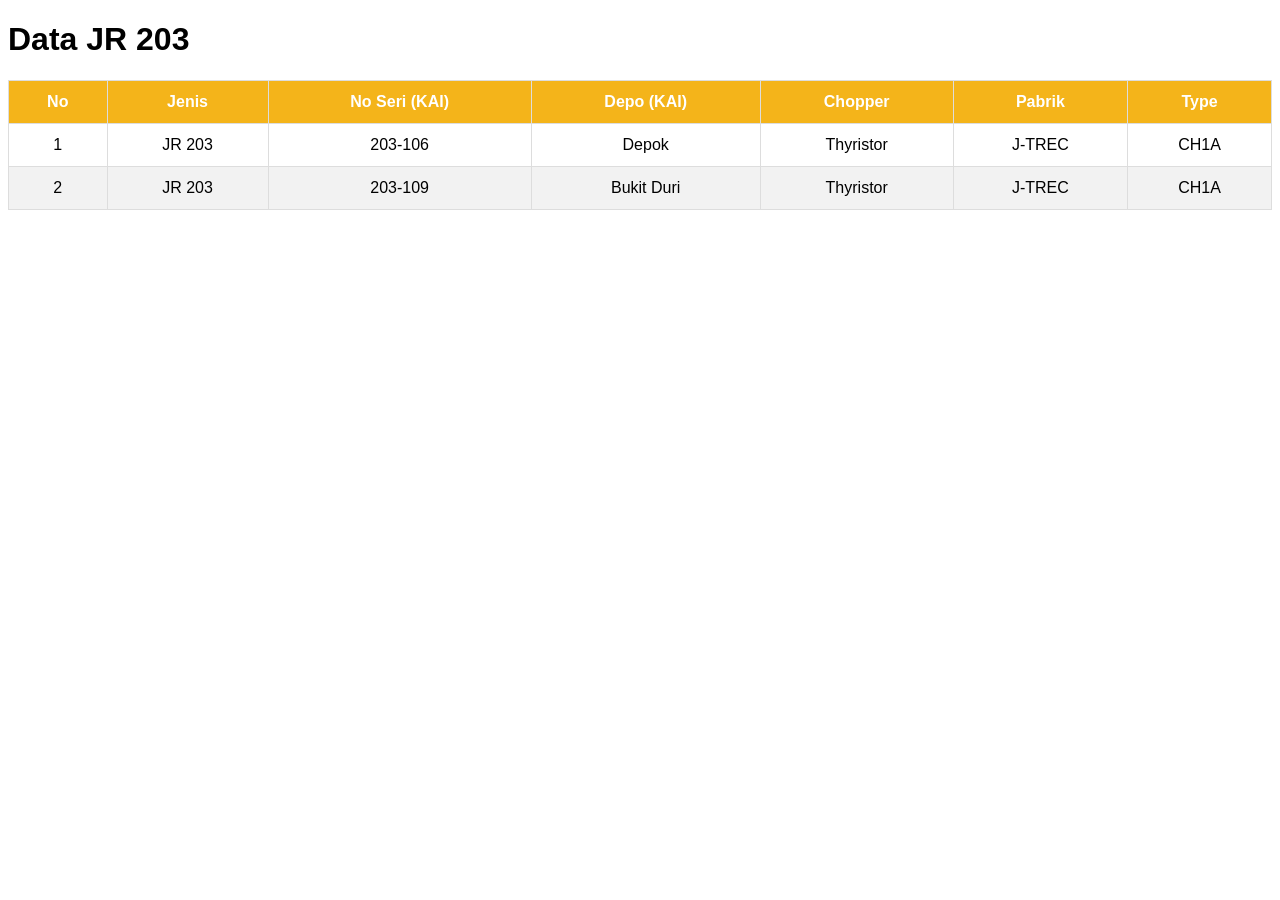
<file: jr203.html>
<!DOCTYPE html>
<html lang="en">
<head>
    <meta charset="UTF-8">
    <meta name="viewport" content="width=device-width, initial-scale=1.0">
    <title>KRL Data Table</title>
    <style>
        body {
            font-family: Arial, sans-serif;
        }
        table {
            width: 100%;
            border-collapse: collapse;
            margin: 20px 0;
        }
        table, th, td {
            border: 1px solid #ddd;
        }
        th, td {
            padding: 12px;
            text-align: center;
        }
        th {
            background-color: #f4b41a;
            color: white;
        }
        tr:nth-child(even) {
            background-color: #f2f2f2;
        }
    </style>
</head>
<body>
    <h1><strong>Data JR 203</strong></h1>

    <table>
        <thead>
            <tr>
                <th>No</th>
                <th>Jenis</th>
                <th>No Seri (KAI)</th>
                <th>Depo (KAI)</th>
                <th>Chopper</th>
                <th>Pabrik</th>
                <th>Type</th>
            </tr>
        </thead>
        <tbody>
            <tr>
                <td>1</td>
                <td>JR 203</td>
                <td>203-106</td>
                <td>Depok</td>
                <td>Thyristor</td>
                <td>J-TREC</td>
                <td>CH1A</td>
            </tr>
            <tr>
                <td>2</td>
                <td>JR 203</td>
                <td>203-109</td>
                <td>Bukit Duri</td>
                <td>Thyristor</td>
                <td>J-TREC</td>
                <td>CH1A</td>
            </tr>
            <!-- Add more rows as needed -->
        </tbody>
    </table>
</body>
</html>
</file>
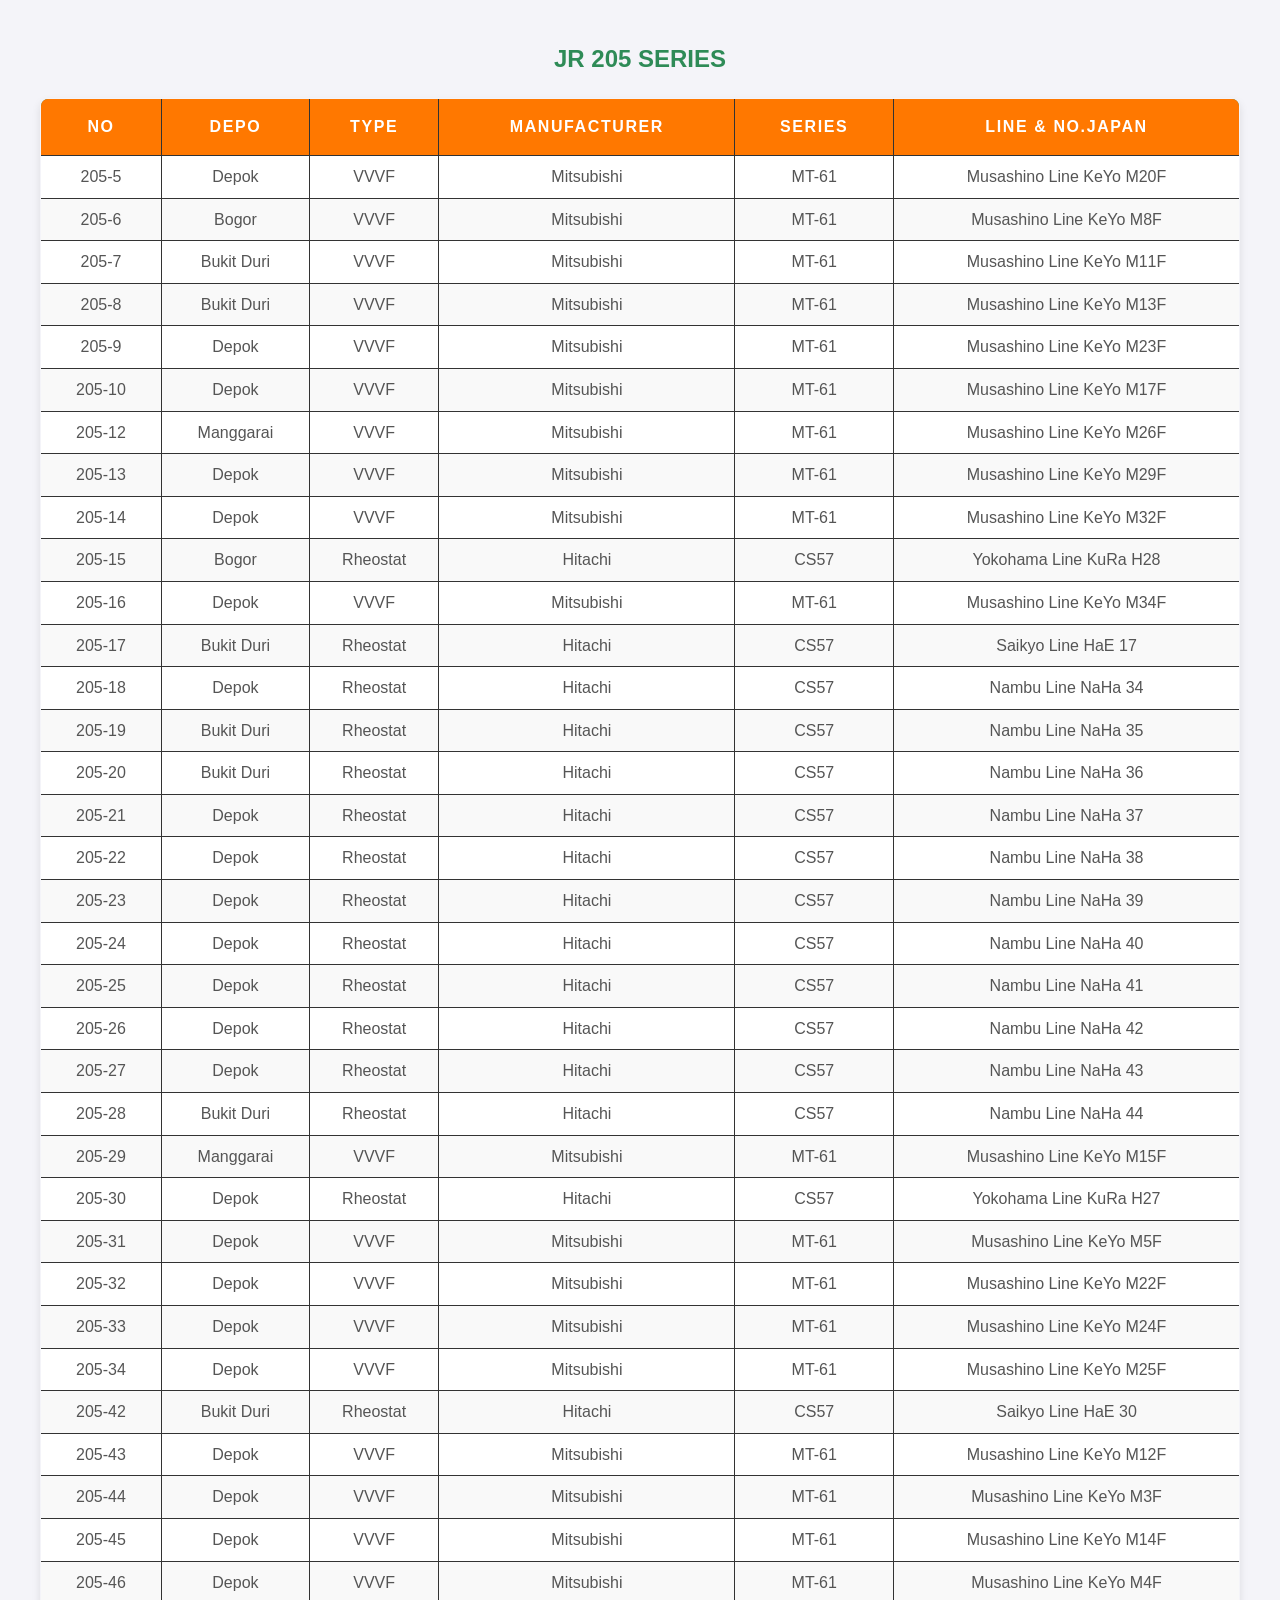
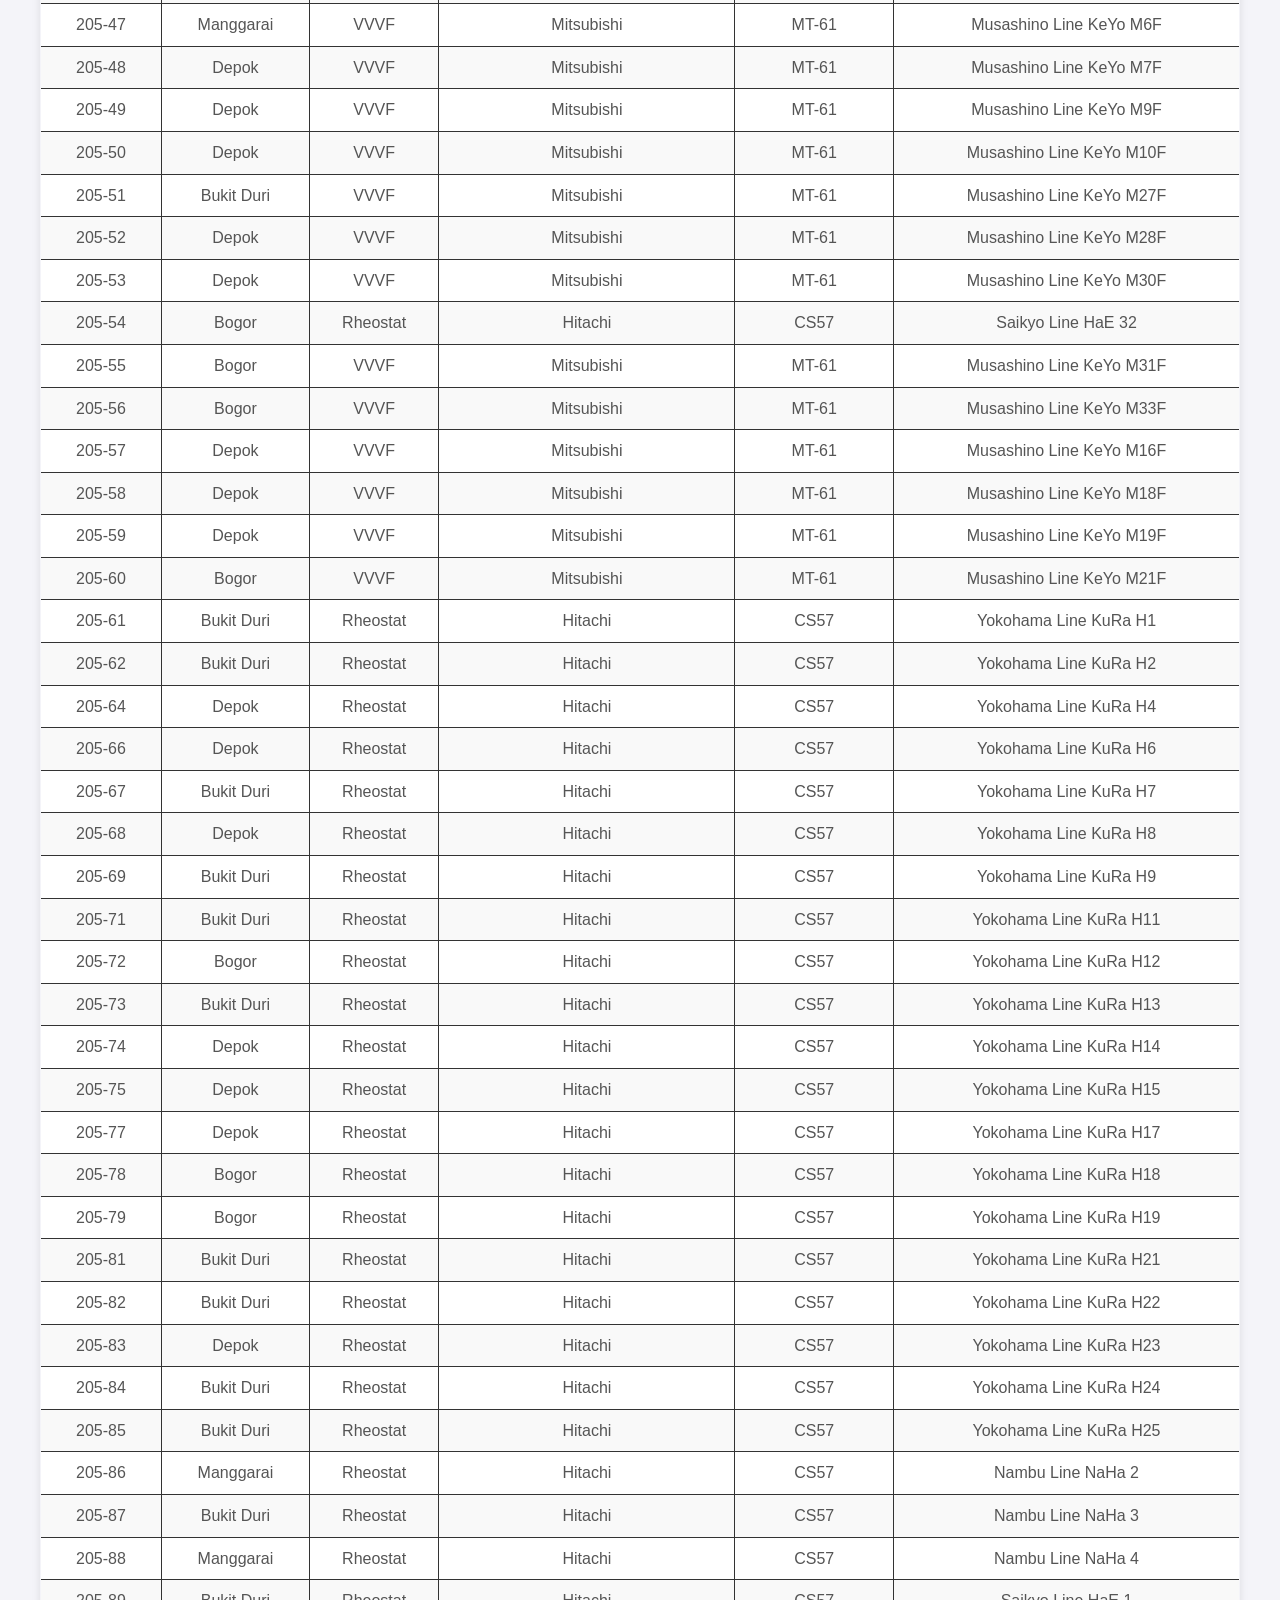
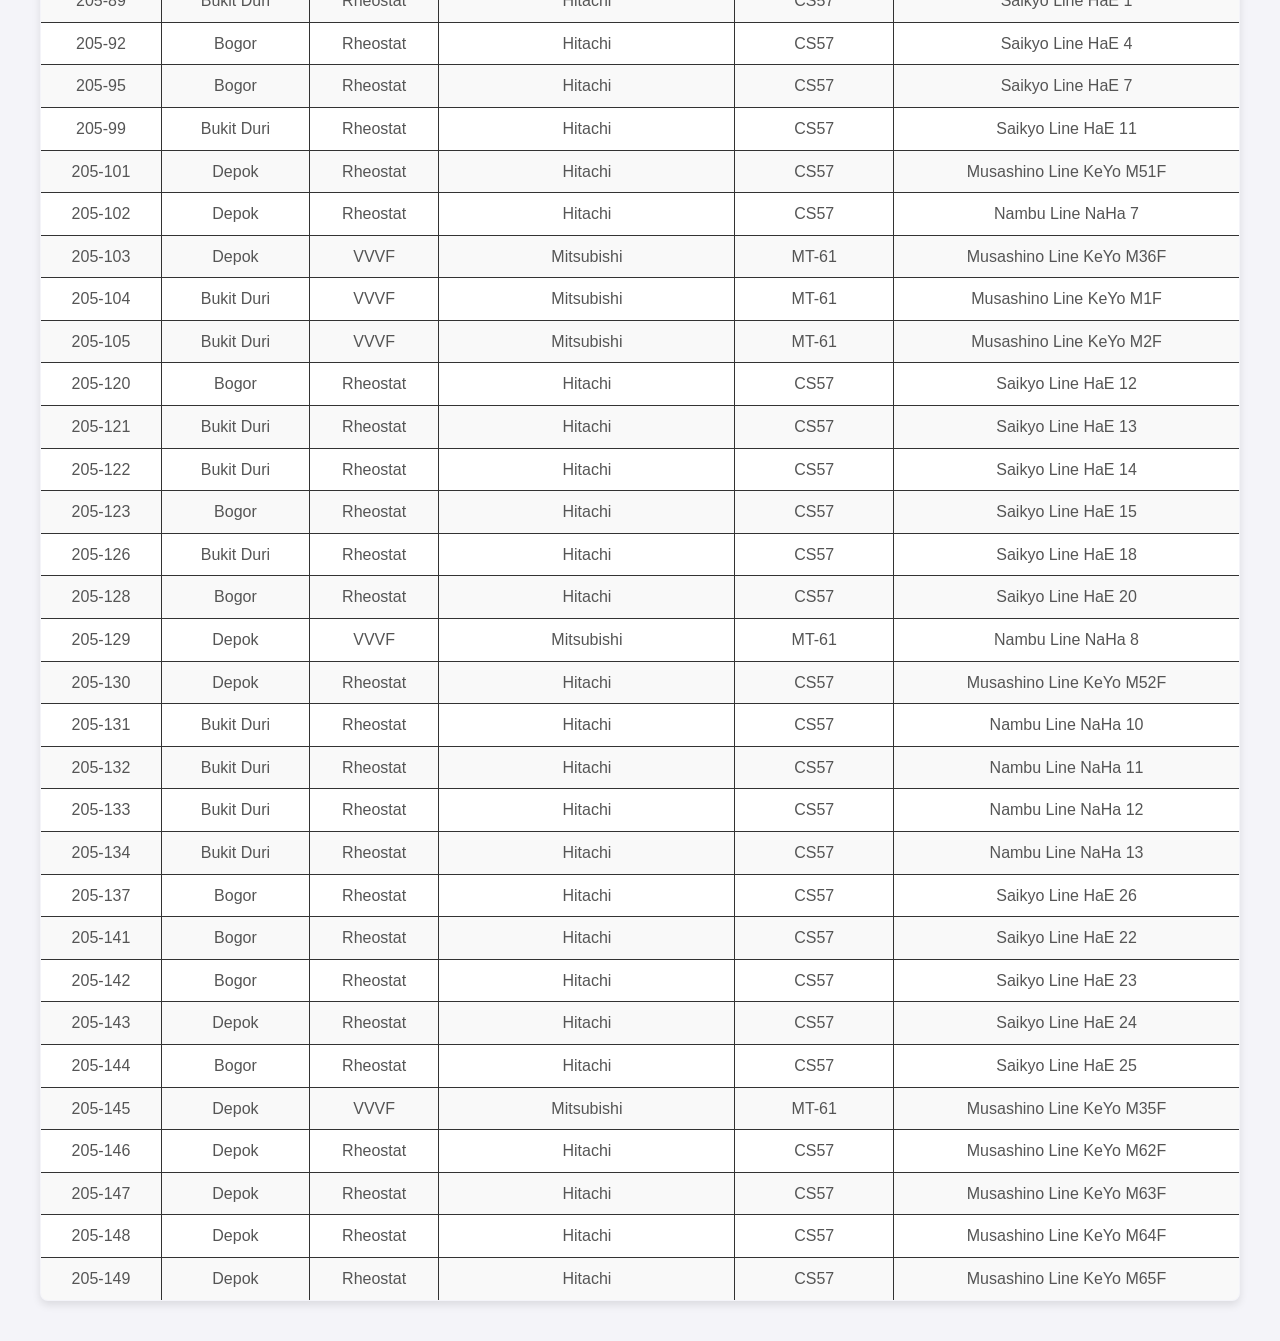
<file: jr205.html>
<!DOCTYPE html>
<html lang="en">
<head>
    <meta charset="UTF-8">
    <meta name="viewport" content="width=device-width, initial-scale=1.0">
    <title>JR205 Series Data</title>
    <link rel="stylesheet" href="jr205.css">
    <style>
        body {
            font-family: Arial, sans-serif;
            margin: 40px;
        }
        table {
            width: 100%;
            border-collapse: collapse;
        }
        table, th, td {
            border: 1px solid #333;
        }
        th, td {
            padding: 8px;
            text-align: center;
        }
        th {
            background-color: #FF7800;
            color: white;
        }
        tr:nth-child(even) {
            background-color: #f2f2f2;
        }
        tr:hover {
            background-color: #FFCFA4;
        }
    </style>
</head>
<body>

<h2>JR 205 Series</h2>

<table>
    <thead>
        <tr>
            <th>No</th>
            <th>Depo</th>
            <th>Type</th>
            <th>Manufacturer</th>
            <th>Series</th>
            <th>Line & No.Japan</th>
        </tr>
    </thead>
    <tbody>
        <tr><td>205-5</td><td>Depok</td><td>VVVF</td><td>Mitsubishi</td><td>MT-61</td><td>Musashino Line KeYo M20F</td></tr>
        <tr><td>205-6</td><td>Bogor</td><td>VVVF</td><td>Mitsubishi</td><td>MT-61</td><td>Musashino Line KeYo M8F</td></tr>
        <tr><td>205-7</td><td>Bukit Duri</td><td>VVVF</td><td>Mitsubishi</td><td>MT-61</td><td>Musashino Line KeYo M11F</td></tr>
        <tr><td>205-8</td><td>Bukit Duri</td><td>VVVF</td><td>Mitsubishi</td><td>MT-61</td><td>Musashino Line KeYo M13F</td></tr>
        <tr><td>205-9</td><td>Depok</td><td>VVVF</td><td>Mitsubishi</td><td>MT-61</td><td>Musashino Line KeYo M23F</td></tr>
        <tr><td>205-10</td><td>Depok</td><td>VVVF</td><td>Mitsubishi</td><td>MT-61</td><td>Musashino Line KeYo M17F</td></tr>
        <tr><td>205-12</td><td>Manggarai</td><td>VVVF</td><td>Mitsubishi</td><td>MT-61</td><td>Musashino Line KeYo M26F</td></tr>
        <tr><td>205-13</td><td>Depok</td><td>VVVF</td><td>Mitsubishi</td><td>MT-61</td><td>Musashino Line KeYo M29F</td></tr>
        <tr><td>205-14</td><td>Depok</td><td>VVVF</td><td>Mitsubishi</td><td>MT-61</td><td>Musashino Line KeYo M32F</td></tr>
        <tr><td>205-15</td><td>Bogor</td><td>Rheostat</td><td>Hitachi</td><td>CS57</td><td>Yokohama Line KuRa H28</td></tr>
        <tr><td>205-16</td><td>Depok</td><td>VVVF</td><td>Mitsubishi</td><td>MT-61</td><td>Musashino Line KeYo M34F</td></tr>
        <tr><td>205-17</td><td>Bukit Duri</td><td>Rheostat</td><td>Hitachi</td><td>CS57</td><td>Saikyo Line HaE 17</td></tr>
        <tr><td>205-18</td><td>Depok</td><td>Rheostat</td><td>Hitachi</td><td>CS57</td><td>Nambu Line NaHa 34</td></tr>
        <tr><td>205-19</td><td>Bukit Duri</td><td>Rheostat</td><td>Hitachi</td><td>CS57</td><td>Nambu Line NaHa 35</td></tr>
        <tr><td>205-20</td><td>Bukit Duri</td><td>Rheostat</td><td>Hitachi</td><td>CS57</td><td>Nambu Line NaHa 36</td></tr>
        <tr><td>205-21</td><td>Depok</td><td>Rheostat</td><td>Hitachi</td><td>CS57</td><td>Nambu Line NaHa 37</td></tr>
        <tr><td>205-22</td><td>Depok</td><td>Rheostat</td><td>Hitachi</td><td>CS57</td><td>Nambu Line NaHa 38</td></tr>
        <tr><td>205-23</td><td>Depok</td><td>Rheostat</td><td>Hitachi</td><td>CS57</td><td>Nambu Line NaHa 39</td></tr>
        <tr><td>205-24</td><td>Depok</td><td>Rheostat</td><td>Hitachi</td><td>CS57</td><td>Nambu Line NaHa 40</td></tr>
        <tr><td>205-25</td><td>Depok</td><td>Rheostat</td><td>Hitachi</td><td>CS57</td><td>Nambu Line NaHa 41</td></tr>
        <tr><td>205-26</td><td>Depok</td><td>Rheostat</td><td>Hitachi</td><td>CS57</td><td>Nambu Line NaHa 42</td></tr>
        <tr><td>205-27</td><td>Depok</td><td>Rheostat</td><td>Hitachi</td><td>CS57</td><td>Nambu Line NaHa 43</td></tr>
        <tr><td>205-28</td><td>Bukit Duri</td><td>Rheostat</td><td>Hitachi</td><td>CS57</td><td>Nambu Line NaHa 44</td></tr>
        <tr><td>205-29</td><td>Manggarai</td><td>VVVF</td><td>Mitsubishi</td><td>MT-61</td><td>Musashino Line KeYo M15F</td></tr>
        <tr><td>205-30</td><td>Depok</td><td>Rheostat</td><td>Hitachi</td><td>CS57</td><td>Yokohama Line KuRa H27</td></tr>
        <tr><td>205-31</td><td>Depok</td><td>VVVF</td><td>Mitsubishi</td><td>MT-61</td><td>Musashino Line KeYo M5F</td></tr>
        <tr><td>205-32</td><td>Depok</td><td>VVVF</td><td>Mitsubishi</td><td>MT-61</td><td>Musashino Line KeYo M22F</td></tr>
        <tr><td>205-33</td><td>Depok</td><td>VVVF</td><td>Mitsubishi</td><td>MT-61</td><td>Musashino Line KeYo M24F</td></tr>
        <tr><td>205-34</td><td>Depok</td><td>VVVF</td><td>Mitsubishi</td><td>MT-61</td><td>Musashino Line KeYo M25F</td></tr>
        <tr><td>205-42</td><td>Bukit Duri</td><td>Rheostat</td><td>Hitachi</td><td>CS57</td><td>Saikyo Line HaE 30</td></tr>
        <tr><td>205-43</td><td>Depok</td><td>VVVF</td><td>Mitsubishi</td><td>MT-61</td><td>Musashino Line KeYo M12F</td></tr>
        <tr><td>205-44</td><td>Depok</td><td>VVVF</td><td>Mitsubishi</td><td>MT-61</td><td>Musashino Line KeYo M3F</td></tr>
        <tr><td>205-45</td><td>Depok</td><td>VVVF</td><td>Mitsubishi</td><td>MT-61</td><td>Musashino Line KeYo M14F</td></tr>
        <tr><td>205-46</td><td>Depok</td><td>VVVF</td><td>Mitsubishi</td><td>MT-61</td><td>Musashino Line KeYo M4F</td></tr>
        <tr><td>205-47</td><td>Manggarai</td><td>VVVF</td><td>Mitsubishi</td><td>MT-61</td><td>Musashino Line KeYo M6F</td></tr>
        <tr><td>205-48</td><td>Depok</td><td>VVVF</td><td>Mitsubishi</td><td>MT-61</td><td>Musashino Line KeYo M7F</td></tr>
        <tr><td>205-49</td><td>Depok</td><td>VVVF</td><td>Mitsubishi</td><td>MT-61</td><td>Musashino Line KeYo M9F</td></tr>
        <tr><td>205-50</td><td>Depok</td><td>VVVF</td><td>Mitsubishi</td><td>MT-61</td><td>Musashino Line KeYo M10F</td></tr>
        <tr><td>205-51</td><td>Bukit Duri</td><td>VVVF</td><td>Mitsubishi</td><td>MT-61</td><td>Musashino Line KeYo M27F</td></tr>
        <tr><td>205-52</td><td>Depok</td><td>VVVF</td><td>Mitsubishi</td><td>MT-61</td><td>Musashino Line KeYo M28F</td></tr>
        <tr><td>205-53</td><td>Depok</td><td>VVVF</td><td>Mitsubishi</td><td>MT-61</td><td>Musashino Line KeYo M30F</td></tr>
        <tr><td>205-54</td><td>Bogor</td><td>Rheostat</td><td>Hitachi</td><td>CS57</td><td>Saikyo Line HaE 32</td></tr>
        <tr><td>205-55</td><td>Bogor</td><td>VVVF</td><td>Mitsubishi</td><td>MT-61</td><td>Musashino Line KeYo M31F</td></tr>
        <tr><td>205-56</td><td>Bogor</td><td>VVVF</td><td>Mitsubishi</td><td>MT-61</td><td>Musashino Line KeYo M33F</td></tr>
        <tr><td>205-57</td><td>Depok</td><td>VVVF</td><td>Mitsubishi</td><td>MT-61</td><td>Musashino Line KeYo M16F</td></tr>
        <tr><td>205-58</td><td>Depok</td><td>VVVF</td><td>Mitsubishi</td><td>MT-61</td><td>Musashino Line KeYo M18F</td></tr>
        <tr><td>205-59</td><td>Depok</td><td>VVVF</td><td>Mitsubishi</td><td>MT-61</td><td>Musashino Line KeYo M19F</td></tr>
        <tr><td>205-60</td><td>Bogor</td><td>VVVF</td><td>Mitsubishi</td><td>MT-61</td><td>Musashino Line KeYo M21F</td></tr>
        <tr><td>205-61</td><td>Bukit Duri</td><td>Rheostat</td><td>Hitachi</td><td>CS57</td><td>Yokohama Line KuRa H1</td></tr>
        <tr><td>205-62</td><td>Bukit Duri</td><td>Rheostat</td><td>Hitachi</td><td>CS57</td><td>Yokohama Line KuRa H2</td></tr>
        <tr><td>205-64</td><td>Depok</td><td>Rheostat</td><td>Hitachi</td><td>CS57</td><td>Yokohama Line KuRa H4</td></tr>
        <tr><td>205-66</td><td>Depok</td><td>Rheostat</td><td>Hitachi</td><td>CS57</td><td>Yokohama Line KuRa H6</td></tr>
        <tr><td>205-67</td><td>Bukit Duri</td><td>Rheostat</td><td>Hitachi</td><td>CS57</td><td>Yokohama Line KuRa H7</td></tr>
        <tr><td>205-68</td><td>Depok</td><td>Rheostat</td><td>Hitachi</td><td>CS57</td><td>Yokohama Line KuRa H8</td></tr>
        <tr><td>205-69</td><td>Bukit Duri</td><td>Rheostat</td><td>Hitachi</td><td>CS57</td><td>Yokohama Line KuRa H9</td></tr>
        <tr><td>205-71</td><td>Bukit Duri</td><td>Rheostat</td><td>Hitachi</td><td>CS57</td><td>Yokohama Line KuRa H11</td></tr>
        <tr><td>205-72</td><td>Bogor</td><td>Rheostat</td><td>Hitachi</td><td>CS57</td><td>Yokohama Line KuRa H12</td></tr>
        <tr><td>205-73</td><td>Bukit Duri</td><td>Rheostat</td><td>Hitachi</td><td>CS57</td><td>Yokohama Line KuRa H13</td></tr>
        <tr><td>205-74</td><td>Depok</td><td>Rheostat</td><td>Hitachi</td><td>CS57</td><td>Yokohama Line KuRa H14</td></tr>
        <tr><td>205-75</td><td>Depok</td><td>Rheostat</td><td>Hitachi</td><td>CS57</td><td>Yokohama Line KuRa H15</td></tr>
        <tr><td>205-77</td><td>Depok</td><td>Rheostat</td><td>Hitachi</td><td>CS57</td><td>Yokohama Line KuRa H17</td></tr>
        <tr><td>205-78</td><td>Bogor</td><td>Rheostat</td><td>Hitachi</td><td>CS57</td><td>Yokohama Line KuRa H18</td></tr>
        <tr><td>205-79</td><td>Bogor</td><td>Rheostat</td><td>Hitachi</td><td>CS57</td><td>Yokohama Line KuRa H19</td></tr>
        <tr><td>205-81</td><td>Bukit Duri</td><td>Rheostat</td><td>Hitachi</td><td>CS57</td><td>Yokohama Line KuRa H21</td></tr>
        <tr><td>205-82</td><td>Bukit Duri</td><td>Rheostat</td><td>Hitachi</td><td>CS57</td><td>Yokohama Line KuRa H22</td></tr>
          <tr><td>205-83</td><td>Depok</td><td>Rheostat</td><td>Hitachi</td><td>CS57</td><td>Yokohama Line KuRa H23</td></tr>
        <tr><td>205-84</td><td>Bukit Duri</td><td>Rheostat</td><td>Hitachi</td><td>CS57</td><td>Yokohama Line KuRa H24</td></tr>
        <tr><td>205-85</td><td>Bukit Duri</td><td>Rheostat</td><td>Hitachi</td><td>CS57</td><td>Yokohama Line KuRa H25</td></tr>
        <tr><td>205-86</td><td>Manggarai</td><td>Rheostat</td><td>Hitachi</td><td>CS57</td><td>Nambu Line NaHa 2</td></tr>
        <tr><td>205-87</td><td>Bukit Duri</td><td>Rheostat</td><td>Hitachi</td><td>CS57</td><td>Nambu Line NaHa 3</td></tr>
        <tr><td>205-88</td><td>Manggarai</td><td>Rheostat</td><td>Hitachi</td><td>CS57</td><td>Nambu Line NaHa 4</td></tr>
        <tr><td>205-89</td><td>Bukit Duri</td><td>Rheostat</td><td>Hitachi</td><td>CS57</td><td>Saikyo Line HaE 1</td></tr>
        <tr><td>205-92</td><td>Bogor</td><td>Rheostat</td><td>Hitachi</td><td>CS57</td><td>Saikyo Line HaE 4</td></tr>
        <tr><td>205-95</td><td>Bogor</td><td>Rheostat</td><td>Hitachi</td><td>CS57</td><td>Saikyo Line HaE 7</td></tr>
        <tr><td>205-99</td><td>Bukit Duri</td><td>Rheostat</td><td>Hitachi</td><td>CS57</td><td>Saikyo Line HaE 11</td></tr>
        <tr><td>205-101</td><td>Depok</td><td>Rheostat</td><td>Hitachi</td><td>CS57</td><td>Musashino Line KeYo M51F</td></tr>
        <tr><td>205-102</td><td>Depok</td><td>Rheostat</td><td>Hitachi</td><td>CS57</td><td>Nambu Line NaHa 7</td></tr>
        <tr><td>205-103</td><td>Depok</td><td>VVVF</td><td>Mitsubishi</td><td>MT-61</td><td>Musashino Line KeYo M36F</td></tr>
        <tr><td>205-104</td><td>Bukit Duri</td><td>VVVF</td><td>Mitsubishi</td><td>MT-61</td><td>Musashino Line KeYo M1F</td></tr>
        <tr><td>205-105</td><td>Bukit Duri</td><td>VVVF</td><td>Mitsubishi</td><td>MT-61</td><td>Musashino Line KeYo M2F</td></tr>
        <tr><td>205-120</td><td>Bogor</td><td>Rheostat</td><td>Hitachi</td><td>CS57</td><td>Saikyo Line HaE 12</td></tr>
        <tr><td>205-121</td><td>Bukit Duri</td><td>Rheostat</td><td>Hitachi</td><td>CS57</td><td>Saikyo Line HaE 13</td></tr>
        <tr><td>205-122</td><td>Bukit Duri</td><td>Rheostat</td><td>Hitachi</td><td>CS57</td><td>Saikyo Line HaE 14</td></tr>
        <tr><td>205-123</td><td>Bogor</td><td>Rheostat</td><td>Hitachi</td><td>CS57</td><td>Saikyo Line HaE 15</td></tr>
        <tr><td>205-126</td><td>Bukit Duri</td><td>Rheostat</td><td>Hitachi</td><td>CS57</td><td>Saikyo Line HaE 18</td></tr>
        <tr><td>205-128</td><td>Bogor</td><td>Rheostat</td><td>Hitachi</td><td>CS57</td><td>Saikyo Line HaE 20</td></tr>
        <tr><td>205-129</td><td>Depok</td><td>VVVF</td><td>Mitsubishi</td><td>MT-61</td><td>Nambu Line NaHa 8</td></tr>
        <tr><td>205-130</td><td>Depok</td><td>Rheostat</td><td>Hitachi</td><td>CS57</td><td>Musashino Line KeYo M52F</td></tr>
        <tr><td>205-131</td><td>Bukit Duri</td><td>Rheostat</td><td>Hitachi</td><td>CS57</td><td>Nambu Line NaHa 10</td></tr>
        <tr><td>205-132</td><td>Bukit Duri</td><td>Rheostat</td><td>Hitachi</td><td>CS57</td><td>Nambu Line NaHa 11</td></tr>
        <tr><td>205-133</td><td>Bukit Duri</td><td>Rheostat</td><td>Hitachi</td><td>CS57</td><td>Nambu Line NaHa 12</td></tr>
        <tr><td>205-134</td><td>Bukit Duri</td><td>Rheostat</td><td>Hitachi</td><td>CS57</td><td>Nambu Line NaHa 13</td></tr>
        <tr><td>205-137</td><td>Bogor</td><td>Rheostat</td><td>Hitachi</td><td>CS57</td><td>Saikyo Line HaE 26</td></tr>
        <tr><td>205-141</td><td>Bogor</td><td>Rheostat</td><td>Hitachi</td><td>CS57</td><td>Saikyo Line HaE 22</td></tr>
        <tr><td>205-142</td><td>Bogor</td><td>Rheostat</td><td>Hitachi</td><td>CS57</td><td>Saikyo Line HaE 23</td></tr>
        <tr><td>205-143</td><td>Depok</td><td>Rheostat</td><td>Hitachi</td><td>CS57</td><td>Saikyo Line HaE 24</td></tr>
        <tr><td>205-144</td><td>Bogor</td><td>Rheostat</td><td>Hitachi</td><td>CS57</td><td>Saikyo Line HaE 25</td></tr>
        <tr><td>205-145</td><td>Depok</td><td>VVVF</td><td>Mitsubishi</td><td>MT-61</td><td>Musashino Line KeYo M35F</td></tr>
        <tr><td>205-146</td><td>Depok</td><td>Rheostat</td><td>Hitachi</td><td>CS57</td><td>Musashino Line KeYo M62F</td></tr>
        <tr><td>205-147</td><td>Depok</td><td>Rheostat</td><td>Hitachi</td><td>CS57</td><td>Musashino Line KeYo M63F</td></tr>
        <tr><td>205-148</td><td>Depok</td><td>Rheostat</td><td>Hitachi</td><td>CS57</td><td>Musashino Line KeYo M64F
        <tr><td>205-149</td><td>Depok</td><td>Rheostat</td><td>Hitachi</td><td>CS57</td><td>Musashino Line KeYo M65F</td></tr>
        </tbody>
        </body>
</file>
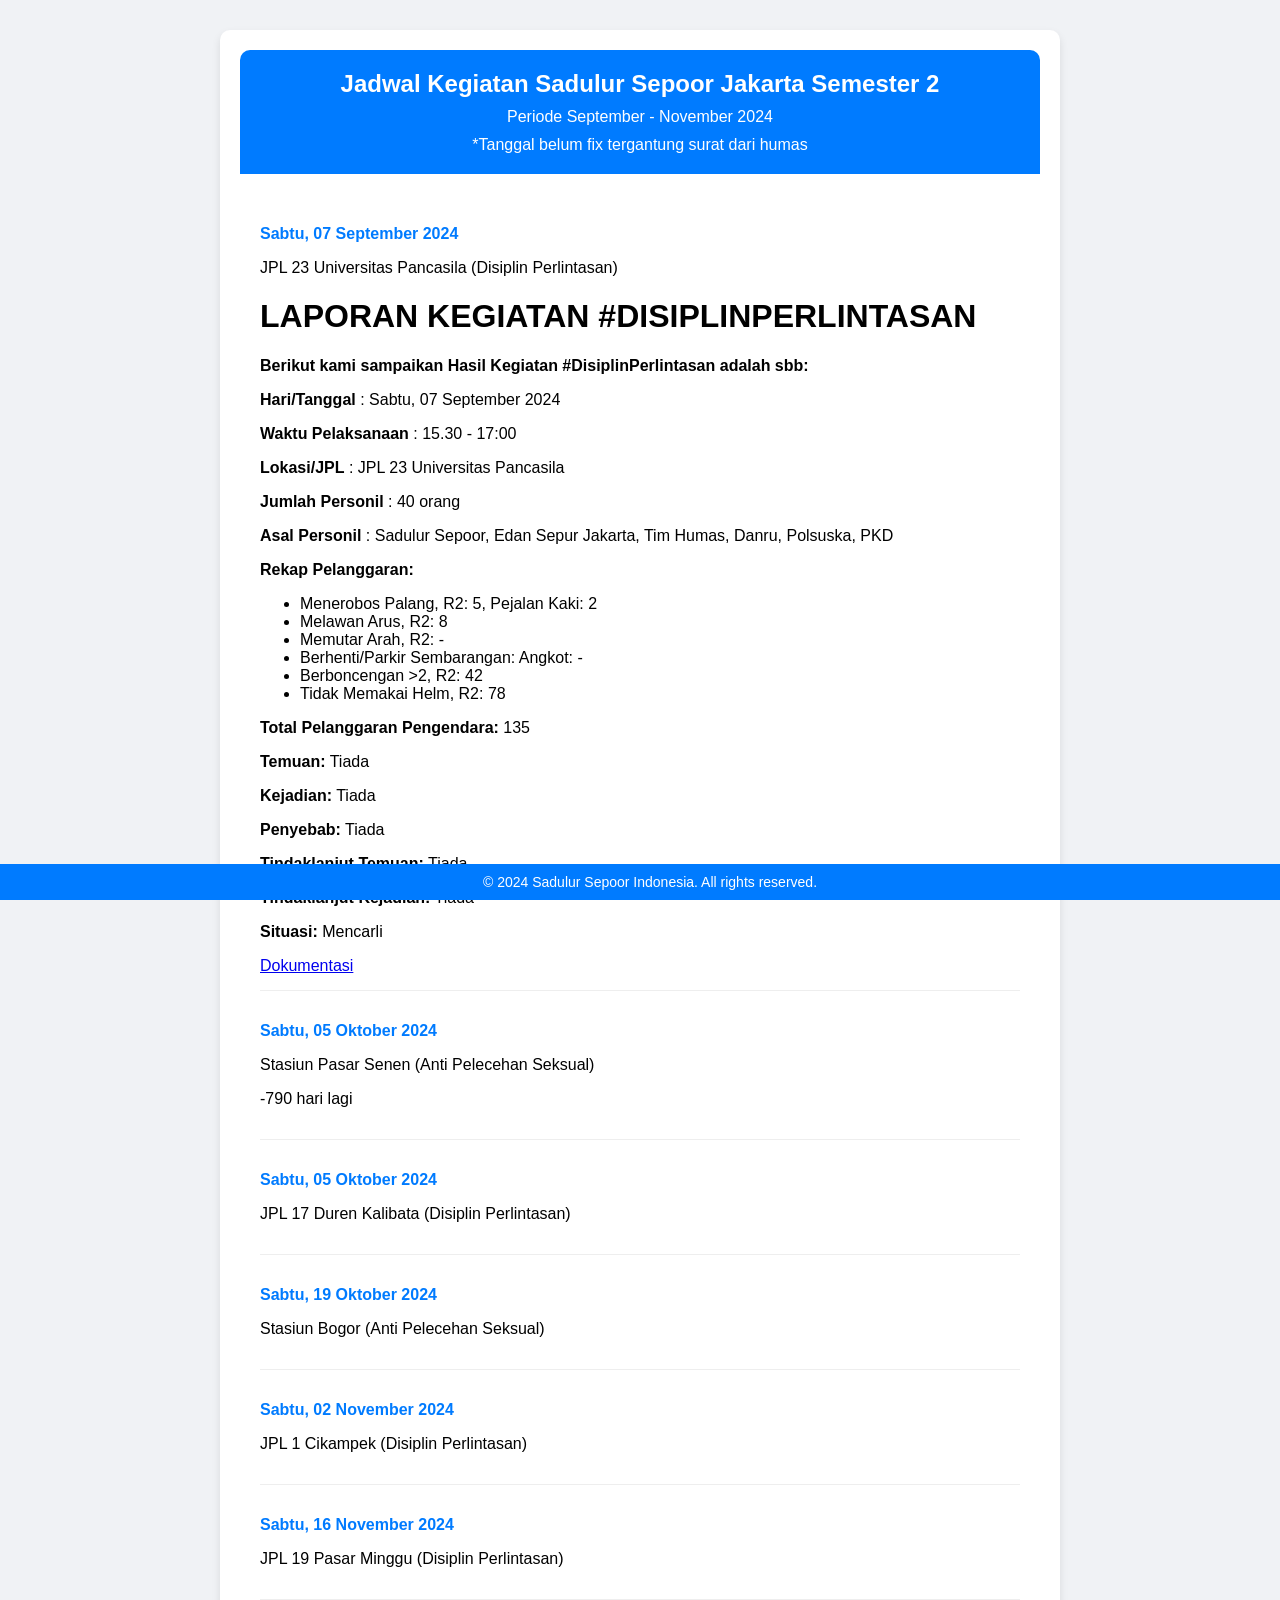
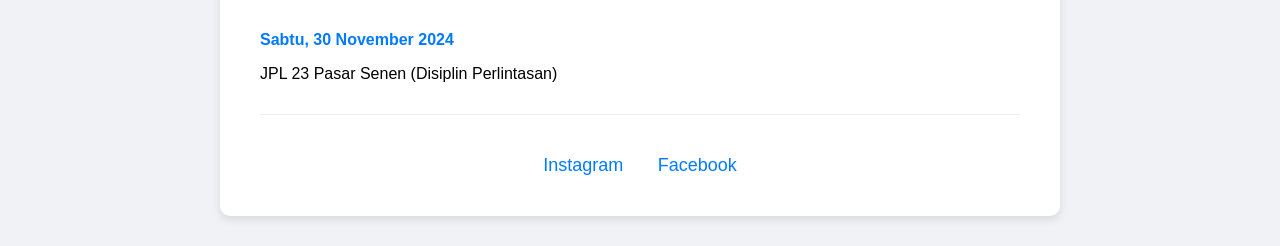
<file: kegiatan.html>
<!DOCTYPE html>
<html lang="en">
<head>
    <meta charset="UTF-8">
    <meta name="viewport" content="width=device-width, initial-scale=1.0">
    <title>Jadwal Kegiatan Sadulur Sepoor Jakarta Semester 2</title>
    <link rel="stylesheet" href="kegiatan.css">
</head>
<body>

<div class="container">
    <div class="header">
        <h1>Jadwal Kegiatan Sadulur Sepoor Jakarta Semester 2</h1>
        <p>Periode September - November 2024</p>
        <p>*Tanggal belum fix tergantung surat dari humas</p>
    </div>

    <div class="content">
        <div class="event">
            <p class="date">Sabtu, 07 September 2024</p>
            <p>JPL 23 Universitas Pancasila (Disiplin Perlintasan)</p>
            <h1>LAPORAN KEGIATAN #DISIPLINPERLINTASAN</h1>

    <p><strong>Berikut kami sampaikan Hasil Kegiatan #DisiplinPerlintasan adalah sbb:</strong></p>

    <p><strong>Hari/Tanggal</strong> : Sabtu, 07 September 2024</p>
    <p><strong>Waktu Pelaksanaan</strong> : 15.30 - 17:00</p>
    <p><strong>Lokasi/JPL</strong> : JPL 23 Universitas Pancasila</p>
    <p><strong>Jumlah Personil</strong> : 40 orang</p>
    <p><strong>Asal Personil</strong> : Sadulur Sepoor, Edan Sepur Jakarta, Tim Humas, Danru, Polsuska, PKD</p>

    <p><strong>Rekap Pelanggaran:</strong></p>
    <ul>
        <li>Menerobos Palang, R2: 5, Pejalan Kaki: 2</li>
        <li>Melawan Arus, R2: 8</li>
        <li>Memutar Arah, R2: -</li>
        <li>Berhenti/Parkir Sembarangan: Angkot: -</li>
        <li>Berboncengan >2, R2: 42</li>
        <li>Tidak Memakai Helm, R2: 78</li>
    </ul>

    <p><strong>Total Pelanggaran Pengendara:</strong> 135</p>

    <p><strong>Temuan:</strong> Tiada</p>
    <p><strong>Kejadian:</strong> Tiada</p>
    <p><strong>Penyebab:</strong> Tiada</p>
    <p><strong>Tindaklanjut Temuan:</strong> Tiada</p>
    <p><strong>Tindaklanjut Kejadian:</strong> Tiada</p>
    <p><strong>Situasi:</strong> Mencarli</p>
    <a href="https://drive.google.com/drive/folders/19O3g6RHBjqtiN2rKPLSAkG3vgVXTF5lv">Dokumentasi</a>
        </div>
        <div class="event">
            <p class="date">Sabtu, 05 Oktober 2024</p>
            <p>Stasiun Pasar Senen (Anti Pelecehan Seksual)</p>
    <p><span id="day-difference"></span> hari lagi</p>

    <script>
        // Tanggal acara
        const eventDate = new Date("October 05, 2024");

        // Fungsi untuk menghitung selisih hari
        function calculateDateDifference() {
            const currentDate = new Date();

            // Hitung selisih waktu (dalam milidetik)
            const timeDifference = eventDate - currentDate;

            // Konversi milidetik ke hari
            const dayDifference = Math.ceil(timeDifference / (1000 * 60 * 60 * 24));

            // Tampilkan selisih hari di elemen HTML
            document.getElementById("day-difference").textContent = dayDifference;
        }

        // Jalankan fungsi ketika halaman dimuat
        calculateDateDifference();
    </script>
        </div>
        <div class="event">
            <p class="date">Sabtu, 05 Oktober 2024</p>
            <p>JPL 17 Duren Kalibata (Disiplin Perlintasan)</p>
        </div>
        <div class="event">
            <p class="date">Sabtu, 19 Oktober 2024</p>
            <p>Stasiun Bogor (Anti Pelecehan Seksual)</p>
        </div>
        <div class="event">
            <p class="date">Sabtu, 02 November 2024</p>
            <p>JPL 1 Cikampek (Disiplin Perlintasan)</p>
        </div>
        <div class="event">
            <p class="date">Sabtu, 16 November 2024</p>
            <p>JPL 19 Pasar Minggu (Disiplin Perlintasan)</p>
        </div>
        <div class="event">
            <p class="date">Sabtu, 30 November 2024</p>
            <p>JPL 23 Pasar Senen (Disiplin Perlintasan)</p>
        </div>
    </div>

    <div class="social">
        <a href="https://www.instagram.com/sadulursepoor_official">Instagram</a>
        <a href="https://www.facebook.com/SadulurSepoor">Facebook</a>
    </div>
</div>

<div class="footer">
    &copy; 2024 Sadulur Sepoor Indonesia. All rights reserved.
</div>

</body>
</html>
</file>
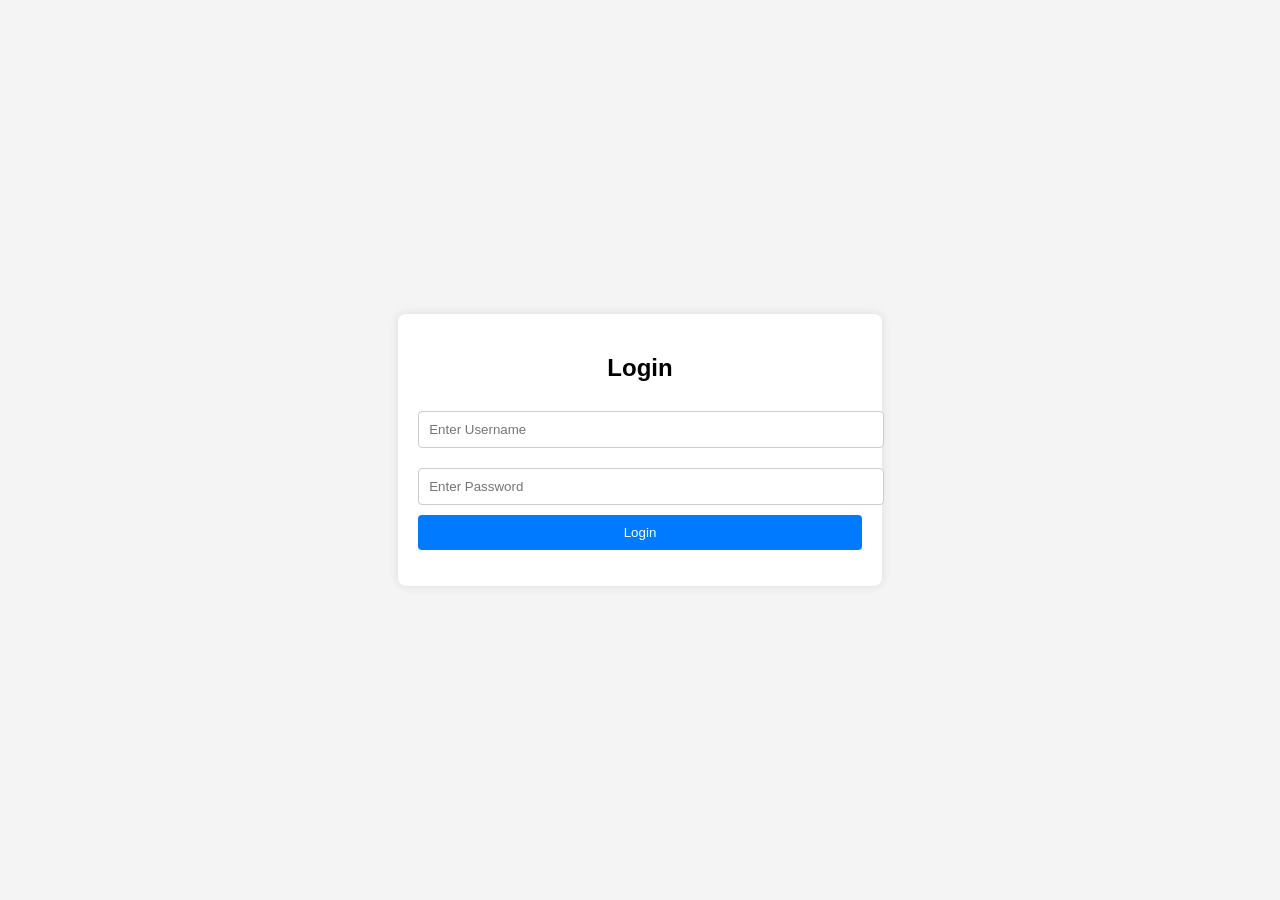
<file: login.html>
<!DOCTYPE html>
<html lang="en">
<head>
    <meta charset="UTF-8">
    <meta name="viewport" content="width=device-width, initial-scale=1.0">
    <title>Login Page</title>
    <style>
        body {
            font-family: Arial, sans-serif;
            display: flex;
            justify-content: center;
            align-items: center;
            height: 100vh;
            margin: 0;
            background-color: #f4f4f4;
        }
        .login-container {
            background-color: #fff;
            padding: 20px;
            box-shadow: 0 0 10px rgba(0, 0, 0, 0.1);
            border-radius: 8px;
        }
        .login-container h2 {
            text-align: center;
        }
        .login-container input {
            width: 100%;
            padding: 10px;
            margin: 10px 0;
            border: 1px solid #ccc;
            border-radius: 4px;
        }
        .login-container button {
            width: 100%;
            padding: 10px;
            background-color: #007BFF;
            color: white;
            border: none;
            border-radius: 4px;
            cursor: pointer;
        }
        .login-container button:hover {
            background-color: #0056b3;
        }
        .error-message {
            color: red;
            text-align: center;
        }
    </style>
</head>
<body>

    <div class="login-container">
        <h2>Login</h2>
        <input type="text" id="username" placeholder="Enter Username" required>
        <input type="password" id="password" placeholder="Enter Password" required>
        <button onclick="login()">Login</button>
        <p class="error-message" id="error-message"></p>
    </div>

<script>
    // Tentukan username dan password yang valid dalam bentuk array
    const validAccounts = [
        { username: "SadulursepoorID", password: "ssid", name: "anggota" }
    ];

    function login() {
        const username = document.getElementById('username').value;
        const password = document.getElementById('password').value;
        const errorMessage = document.getElementById('error-message');

        // Periksa apakah username dan password cocok dengan salah satu akun
        const account = validAccounts.find(account => account.username === username && account.password === password);

        if (account) {
            alert("Login Sukses, Selamat datang para " + account.name);
            errorMessage.textContent = "";  // Kosongkan pesan error
            // Arahkan ke halaman lain setelah login berhasil (contoh)
            window.location.href = "weblogin.html"; // Ganti dengan halaman yang diinginkan
        } else {
            errorMessage.textContent = "Username atau Password Salah.";
        }
    }
</script>

</body>
</html>
</file>
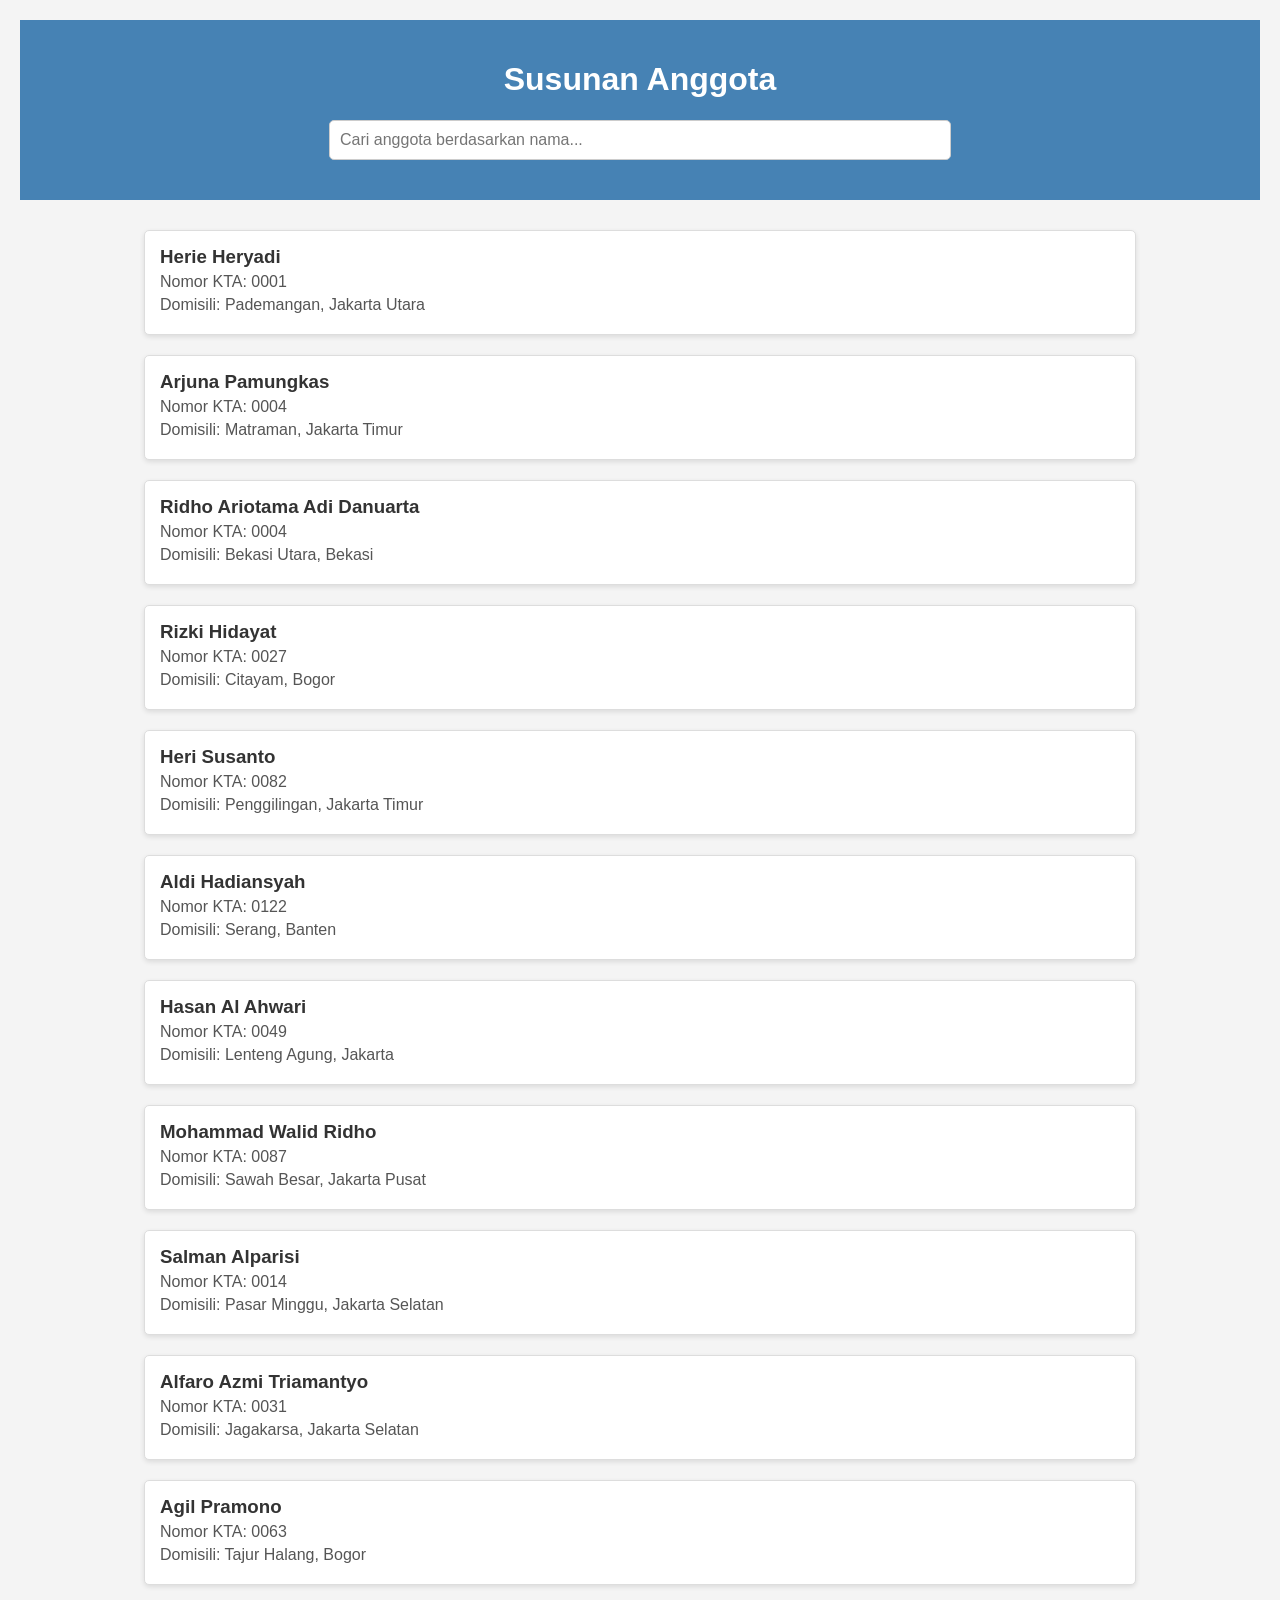
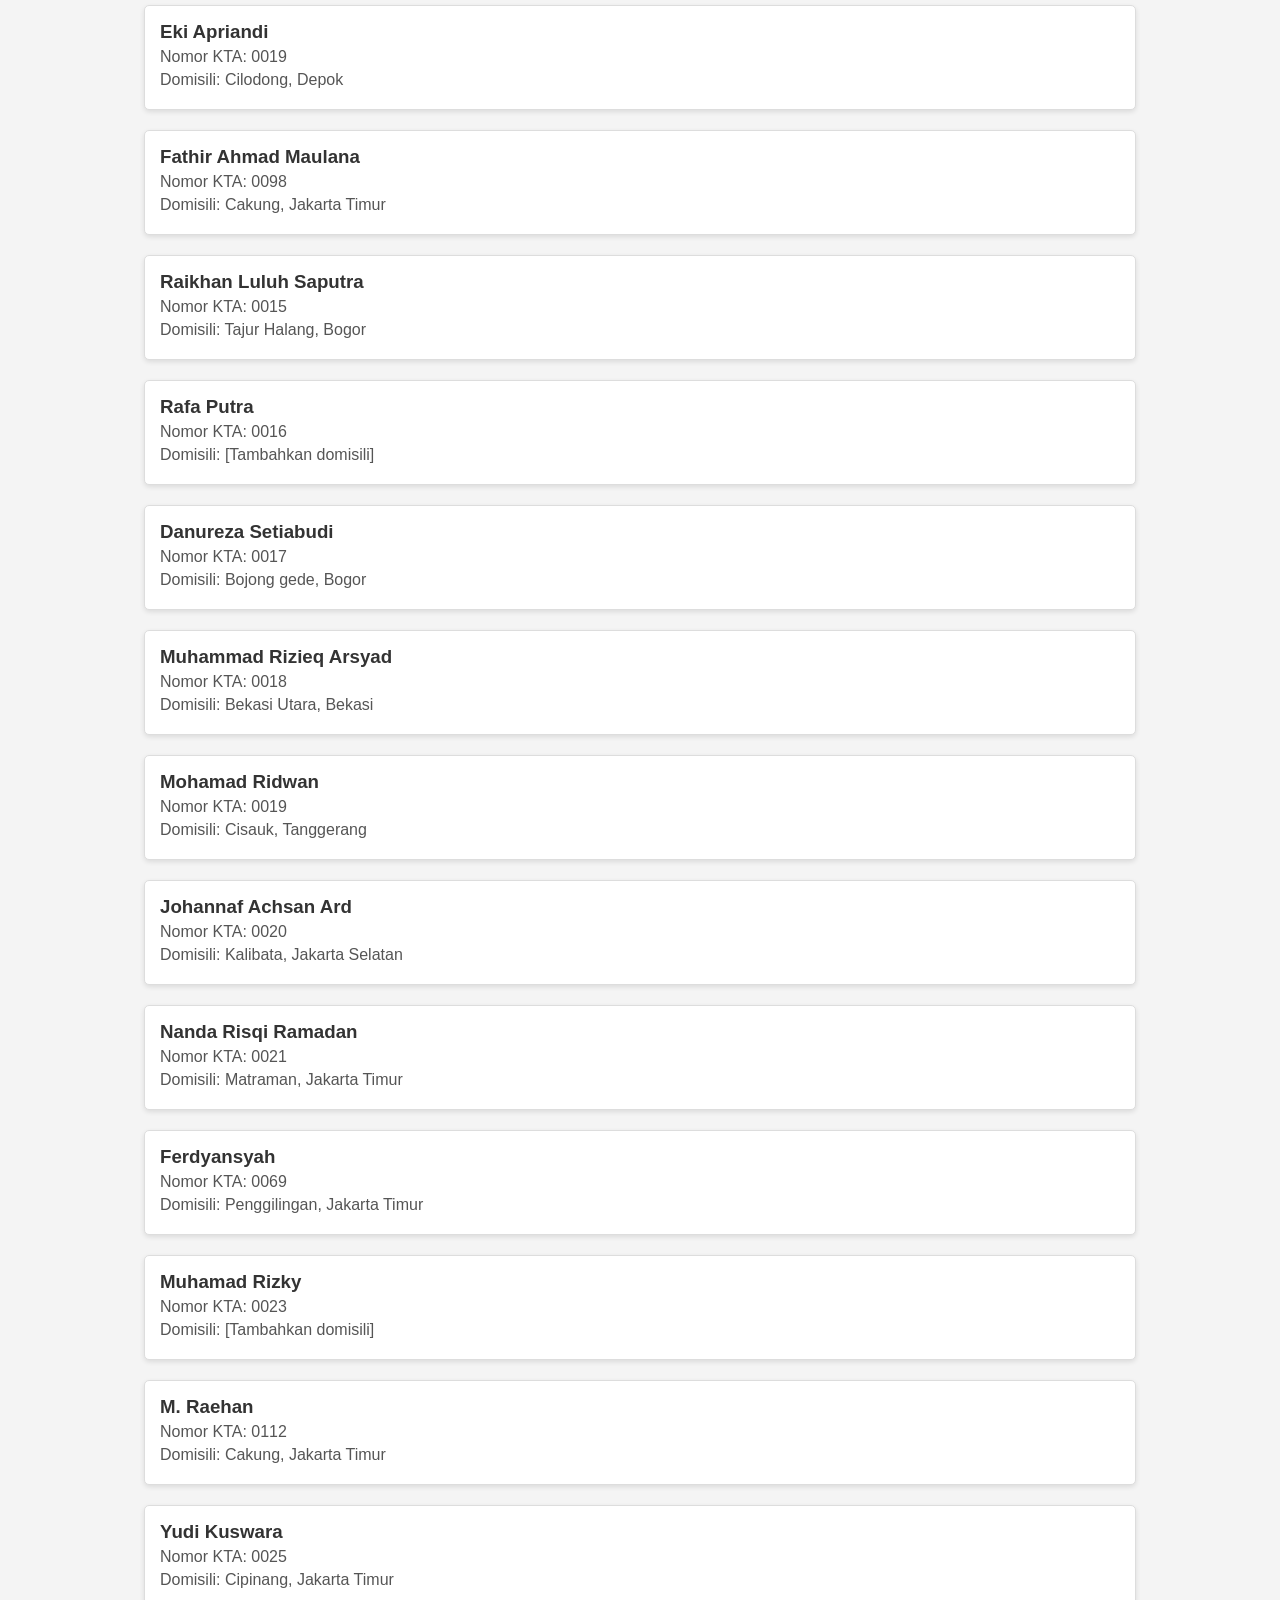
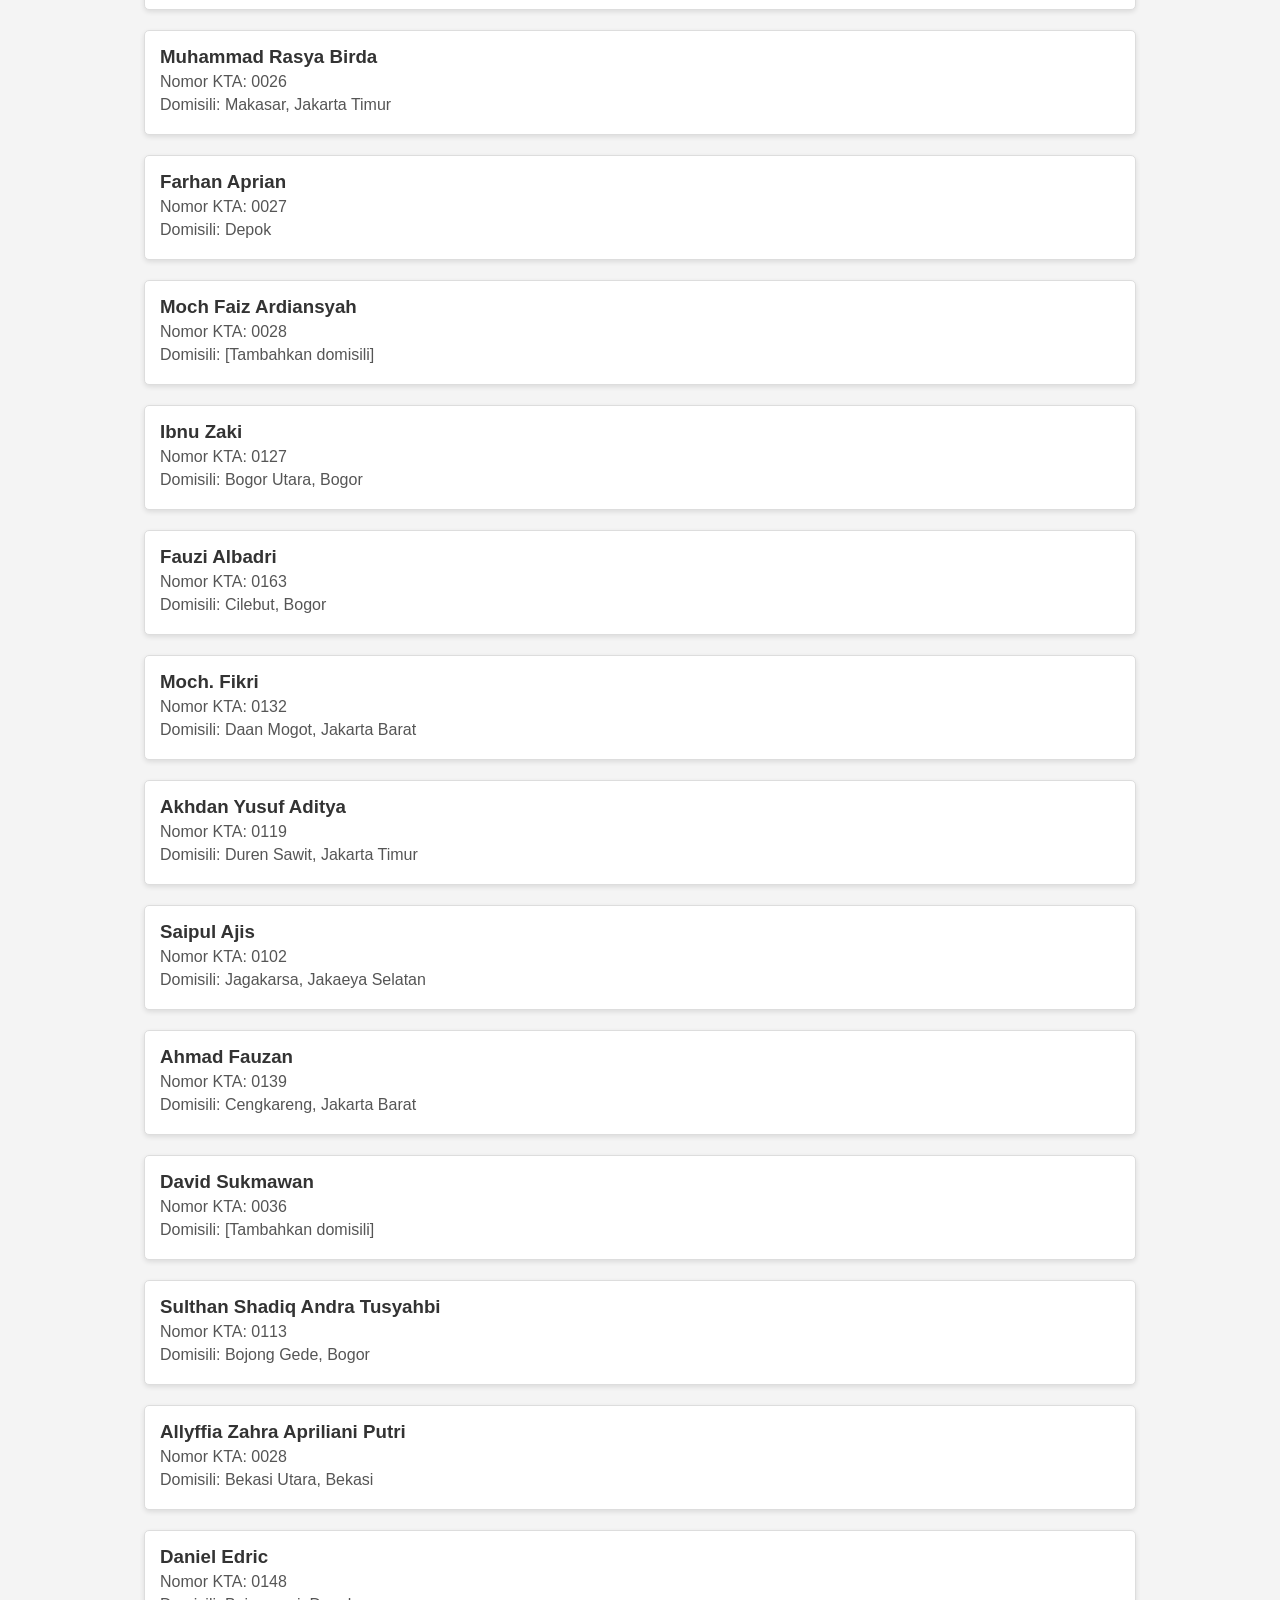
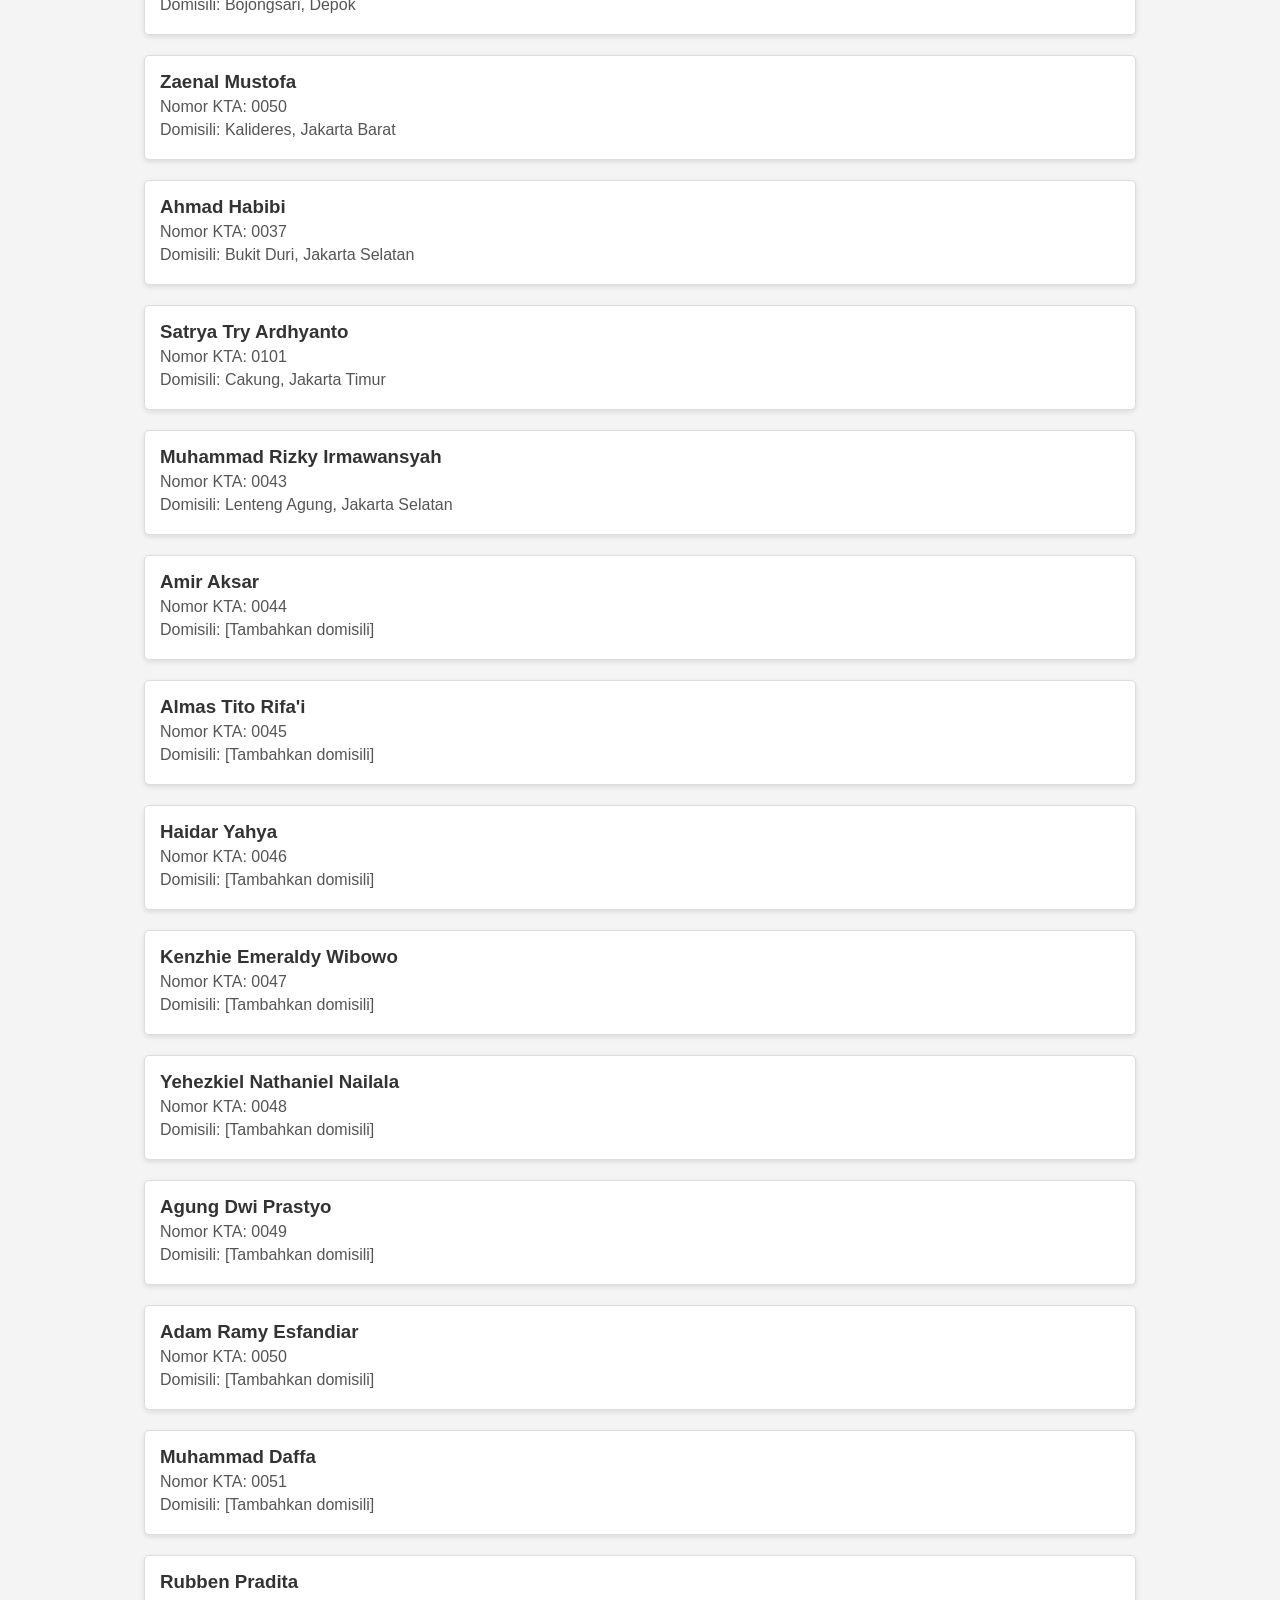
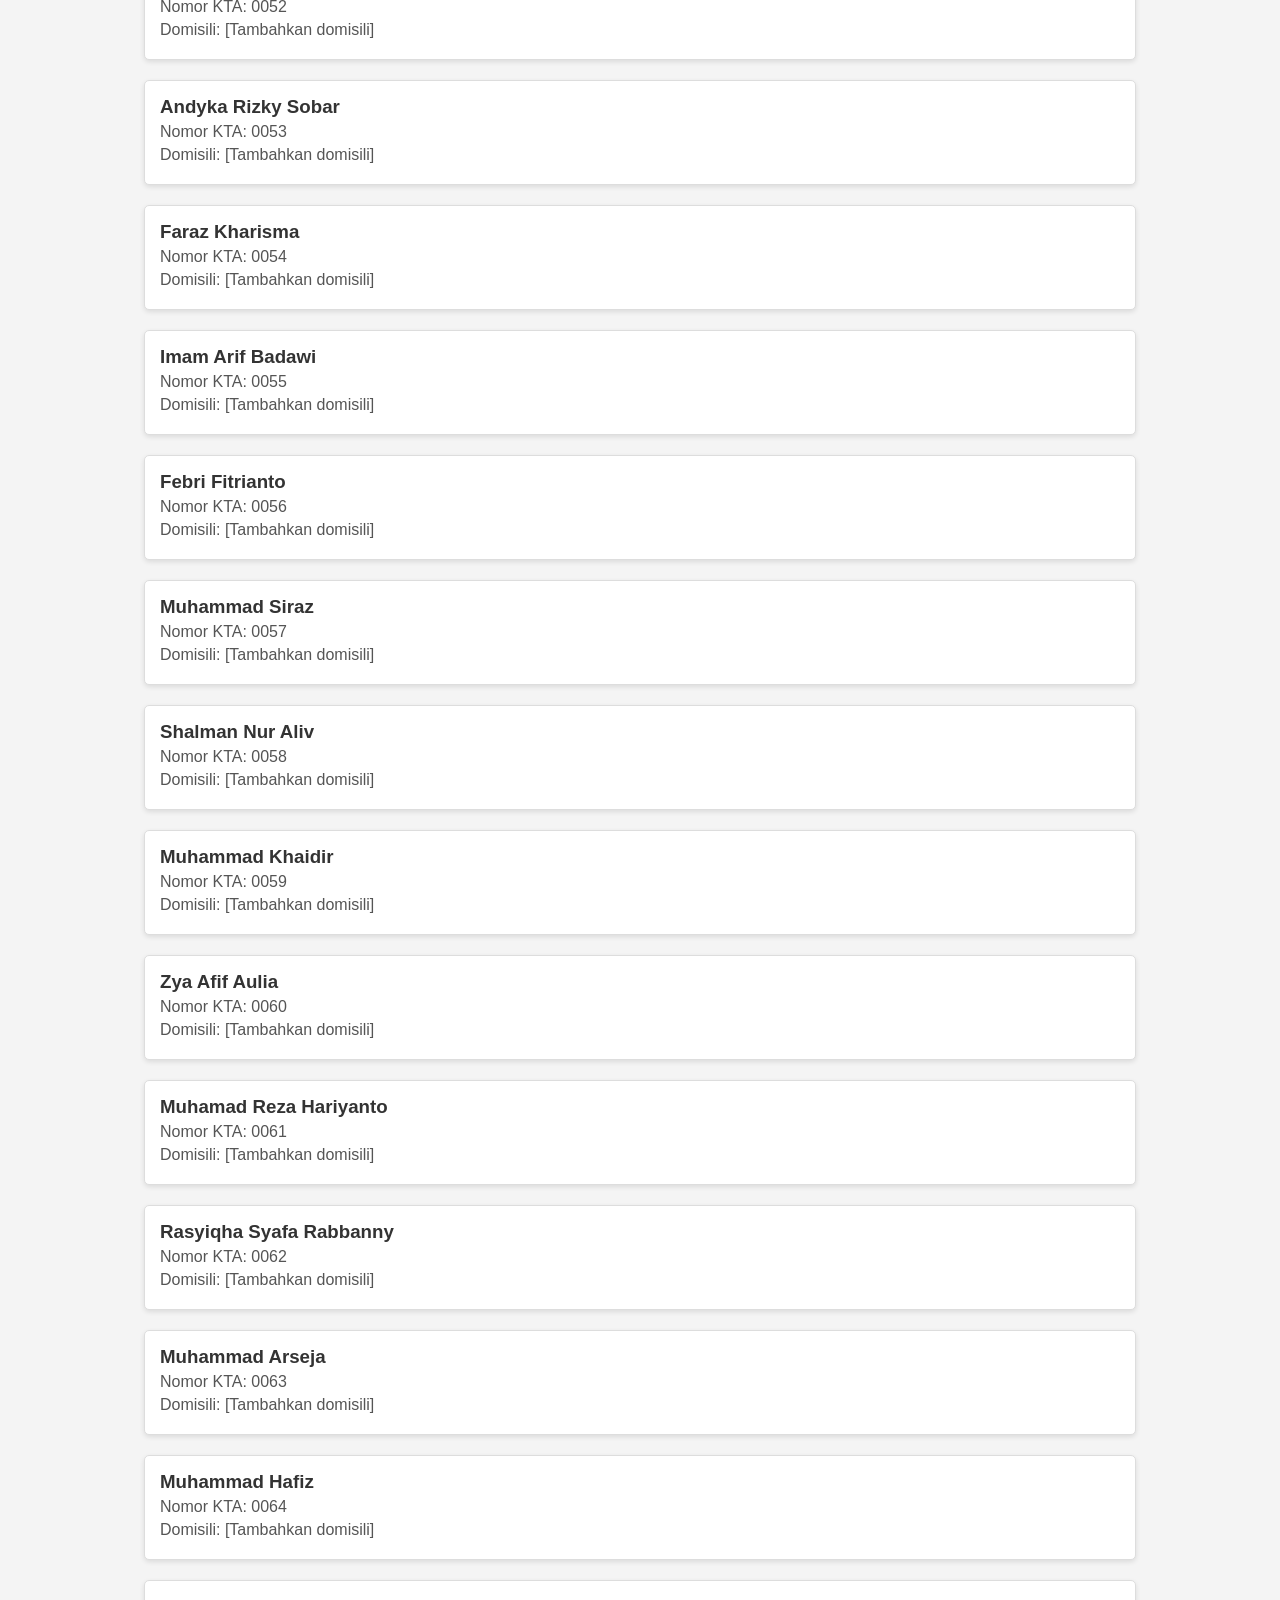
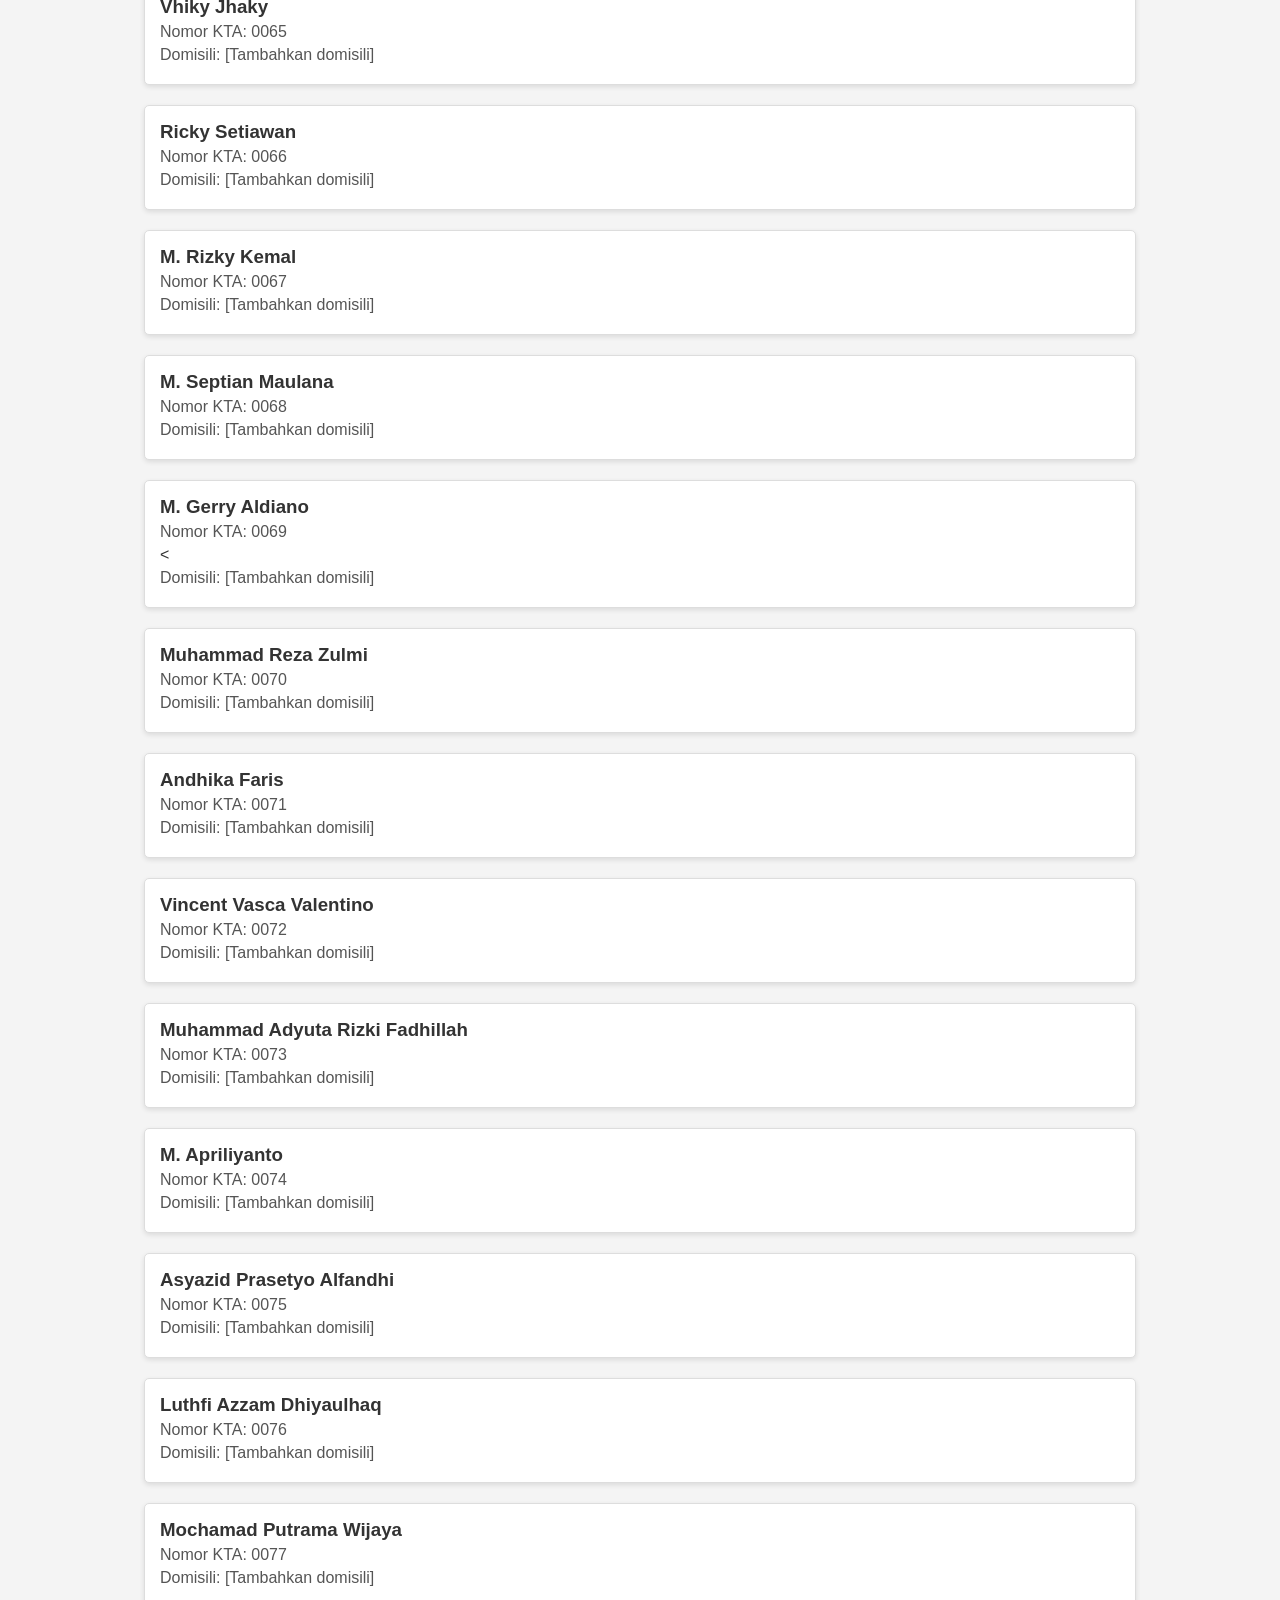
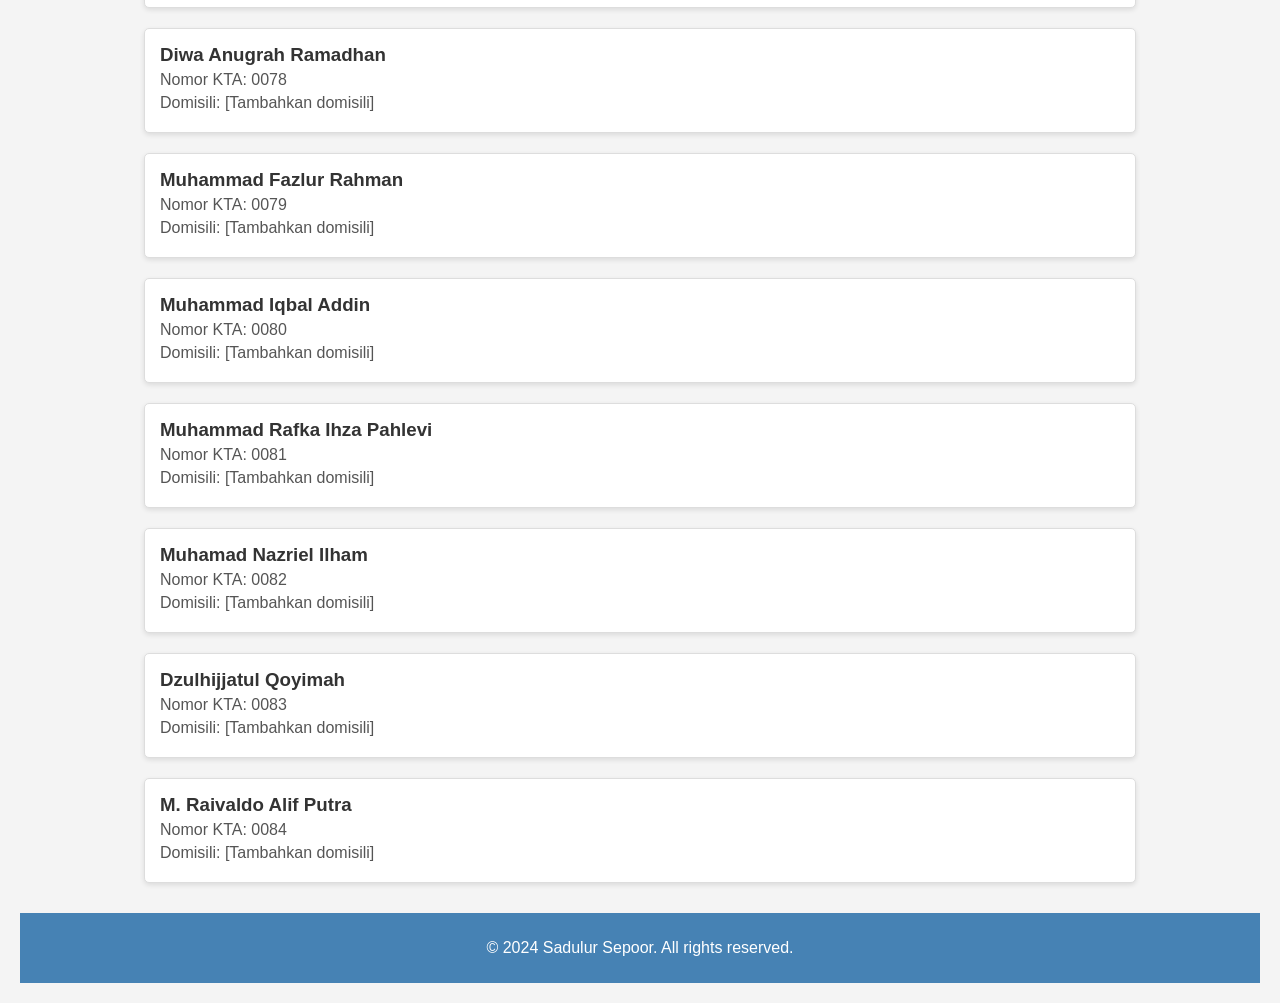
<file: members.html>
<!DOCTYPE html>
<html lang="en">
<head>
    <meta charset="UTF-8">
    <meta name="viewport" content="width=device-width, initial-scale=1.0">
    <title>Susunan Anggota</title>
    <link rel="stylesheet" href="members.css"> <!-- Tambahkan link ke file CSS jika ada -->
        <style>
        body {
            font-family: Arial, sans-serif;
            background-color: #f4f4f4;
            margin: 0;
            padding: 20px;
        }
        h1 {
            text-align: center;
        }
        #searchBox {
            width: 50%;
            padding: 10px;
            margin-bottom: 20px;
            border: 1px solid #ccc;
            border-radius: 5px;
            font-size: 16px;
        }
        .member {
            background-color: #fff;
            border: 1px solid #ddd;
            margin-bottom: 10px;
            padding: 15px;
            border-radius: 5px;
            transition: background-color 0.3s;
        }
        .member:hover {
            background-color: #f0f0f0;
        }
        .info h3 {
            margin: 0 0 5px;
        }
        .info p {
            margin: 5px 0;
            color: #555;
        }
        #noResult {
            text-align: center;
            color: red;
            display: none;
        }
    </style>
</head>
<body>

    <header>
        <h1>Susunan Anggota</h1>
            <input type="text" id="searchBox" placeholder="Cari anggota berdasarkan nama..." onkeyup="searchMember()">

    <div id="noResult">Anggota tidak ditemukan</div>
    </header>

    <main>
        <section id="members">
            <!-- Anggota 1 -->
            <div class="member">
                <div class="info">
                    <h3>Herie Heryadi</h3>
                    <p>Nomor KTA: 0001</p>
                    <p>Domisili: Pademangan, Jakarta Utara</p>
                </div>
            </div>

            <!-- Anggota 2 -->
            <div class="member">
                <div class="info">
                    <h3>Arjuna Pamungkas</h3>
                    <p>Nomor KTA: 0004</p>
                    <p>Domisili: Matraman, Jakarta Timur</p>
                </div>
            </div>

            <!-- Anggota 4 -->
            <div class="member">
                <div class="info">
                    <h3>Ridho Ariotama Adi Danuarta</h3>
                    <p>Nomor KTA: 0004</p>
                    <p>Domisili: Bekasi Utara, Bekasi</p>
                </div>
            </div>

            <!-- Anggota 5 -->
            <div class="member">
                <div class="info">
                    <h3>Rizki Hidayat</h3>
                    <p>Nomor KTA: 0027</p>
                    <p>Domisili: Citayam, Bogor</p>
                </div>
            </div>

            <!-- Anggota 6 -->
            <div class="member">
                <div class="info">
                    <h3>Heri Susanto</h3>
                    <p>Nomor KTA: 0082</p>
                    <p>Domisili: Penggilingan, Jakarta Timur</p>
                </div>
            </div>

            <!-- Anggota 7 -->
            <div class="member">
                <div class="info">
                    <h3>Aldi Hadiansyah</h3>
                    <p>Nomor KTA: 0122</p>
                    <p>Domisili: Serang, Banten</p>
                </div>
            </div>

            <!-- Anggota 8 -->
            <div class="member">
                <div class="info">
                    <h3>Hasan Al Ahwari</h3>
                    <p>Nomor KTA: 0049</p>
                    <p>Domisili: Lenteng Agung, Jakarta</p>
                </div>
            </div>

            <!-- Anggota 9 -->
            <div class="member">
                <div class="info">
                    <h3>Mohammad Walid Ridho</h3>
                    <p>Nomor KTA: 0087</p>
                    <p>Domisili: Sawah Besar, Jakarta Pusat</p>
                </div>
            </div>

            <!-- Anggota 10 -->
            <div class="member">
                <div class="info">
                    <h3>Salman Alparisi</h3>
                    <p>Nomor KTA: 0014</p>
                    <p>Domisili: Pasar Minggu, Jakarta Selatan</p>
                </div>
            </div>

            <!-- Anggota 11 -->
            <div class="member">
                <div class="info">
                    <h3>Alfaro Azmi Triamantyo</h3>
                    <p>Nomor KTA: 0031</p>
                    <p>Domisili: Jagakarsa, Jakarta Selatan</p>
                </div>
            </div>

            <!-- Anggota 12 -->
            <div class="member">
                <div class="info">
                    <h3>Agil Pramono</h3>
                    <p>Nomor KTA: 0063</p>
                    <p>Domisili: Tajur Halang, Bogor</p>
                </div>
            </div>

            <!-- Anggota 13 -->
            <div class="member">
                <div class="info">
                    <h3>Eki Apriandi</h3>
                    <p>Nomor KTA: 0019</p>
                    <p>Domisili: Cilodong, Depok</p>
                </div>
            </div>

            <!-- Anggota 14 -->
            <div class="member">
                <div class="info">
                    <h3>Fathir Ahmad Maulana</h3>
                    <p>Nomor KTA: 0098</p>
                    <p>Domisili: Cakung, Jakarta Timur</p>
                </div>
            </div>

            <!-- Anggota 15 -->
            <div class="member">
                <div class="info">
                    <h3>Raikhan Luluh Saputra</h3>
                    <p>Nomor KTA: 0015</p>
                    <p>Domisili: Tajur Halang, Bogor</p>
                </div>
            </div>

            <!-- Anggota 16 -->
            <div class="member">
                <div class="info">
                    <h3>Rafa Putra</h3>
                    <p>Nomor KTA: 0016</p>
                    <p>Domisili: [Tambahkan domisili]</p>
                </div>
            </div>

            <!-- Anggota 17 -->
            <div class="member">
                <div class="info">
                    <h3>Danureza Setiabudi</h3>
                    <p>Nomor KTA: 0017</p>
                    <p>Domisili: Bojong gede, Bogor</p>
                </div>
            </div>

            <!-- Anggota 18 -->
            <div class="member">
                <div class="info">
                    <h3>Muhammad Rizieq Arsyad</h3>
                    <p>Nomor KTA: 0018</p>
                    <p>Domisili: Bekasi Utara, Bekasi</p>
                </div>
            </div>

            <!-- Anggota 19 -->
            <div class="member">
                <div class="info">
                    <h3>Mohamad Ridwan</h3>
                    <p>Nomor KTA: 0019</p>
                    <p>Domisili: Cisauk, Tanggerang</p>
                </div>
            </div>

            <!-- Anggota 20 -->
            <div class="member">
                <div class="info">
                    <h3>Johannaf Achsan Ard</h3>
                    <p>Nomor KTA: 0020</p>
                    <p>Domisili: Kalibata, Jakarta Selatan</p>
                </div>
            </div>

            <!-- Anggota 21 -->
            <div class="member">
                <div class="info">
                    <h3>Nanda Risqi Ramadan</h3>
                    <p>Nomor KTA: 0021</p>
                    <p>Domisili: Matraman, Jakarta Timur</p>
                </div>
            </div>

            <!-- Anggota 22 -->
            <div class="member">
                <div class="info">
                    <h3>Ferdyansyah</h3>
                    <p>Nomor KTA: 0069</p>
                    <p>Domisili: Penggilingan, Jakarta Timur</p>
                </div>
            </div>

            <!-- Anggota 23 -->
            <div class="member">
                <div class="info">
                    <h3>Muhamad Rizky</h3>
                    <p>Nomor KTA: 0023</p>
                    <p>Domisili: [Tambahkan domisili]</p>
                </div>
            </div>

            <!-- Anggota 24 -->
            <div class="member">
                <div class="info">
                    <h3>M. Raehan</h3>
                    <p>Nomor KTA: 0112</p>
                    <p>Domisili: Cakung, Jakarta Timur</p>
                </div>
            </div>

            <!-- Anggota 25 -->
            <div class="member">
                <div class="info">
                    <h3>Yudi Kuswara</h3>
                    <p>Nomor KTA: 0025</p>
                    <p>Domisili: Cipinang, Jakarta Timur</p>
                </div>
            </div>

            <!-- Anggota 26 -->
            <div class="member">
                <div class="info">
                    <h3>Muhammad Rasya Birda</h3>
                    <p>Nomor KTA: 0026</p>
                    <p>Domisili: Makasar, Jakarta Timur</p>
                </div>
            </div>

            <!-- Anggota 27 -->
            <div class="member">
                <div class="info">
                    <h3>Farhan Aprian</h3>
                    <p>Nomor KTA: 0027</p>
                    <p>Domisili: Depok</p>
                </div>
            </div>

            <!-- Anggota 28 -->
            <div class="member">
                <div class="info">
                    <h3>Moch Faiz Ardiansyah</h3>
                    <p>Nomor KTA: 0028</p>
                    <p>Domisili: [Tambahkan domisili]</p>
                </div>
            </div>

            <!-- Anggota 30 -->
            <div class="member">
                <div class="info">
                    <h3>Ibnu Zaki</h3>
                    <p>Nomor KTA: 0127</p>
                    <p>Domisili: Bogor Utara, Bogor</p>
                </div>
            </div>

            <!-- Anggota 31 -->
            <div class="member">
                <div class="info">
                    <h3>Fauzi Albadri</h3>
                    <p>Nomor KTA: 0163</p>
                    <p>Domisili: Cilebut, Bogor</p>
                </div>
            </div>

            <!-- Anggota 32 -->
            <div class="member">
                <div class="info">
                    <h3>Moch. Fikri</h3>
                    <p>Nomor KTA: 0132</p>
                    <p>Domisili: Daan Mogot, Jakarta Barat</p>
                </div>
            </div>

            <!-- Anggota 33 -->
            <div class="member">
                <div class="info">
                    <h3>Akhdan Yusuf Aditya</h3>
                    <p>Nomor KTA: 0119</p>
                    <p>Domisili: Duren Sawit, Jakarta Timur</p>
                </div>
            </div>

            <!-- Anggota 34 -->
            <div class="member">
                <div class="info">
                    <h3>Saipul Ajis</h3>
                    <p>Nomor KTA: 0102</p>
                    <p>Domisili: Jagakarsa, Jakaeya Selatan</p>
                </div>
            </div>

            <!-- Anggota 35 -->
            <div class="member">
                <div class="info">
                    <h3>Ahmad Fauzan</h3>
                    <p>Nomor KTA: 0139</p>
                    <p>Domisili: Cengkareng, Jakarta Barat</p>
                </div>
            </div>

            <!-- Anggota 36 -->
            <div class="member">
                <div class="info">
                    <h3>David Sukmawan</h3>
                    <p>Nomor KTA: 0036</p>
                    <p>Domisili: [Tambahkan domisili]</p>
                </div>
            </div>

            <!-- Anggota 37 -->
            <div class="member">
                <div class="info">
                    <h3>Sulthan Shadiq Andra Tusyahbi</h3>
                    <p>Nomor KTA: 0113</p>
                    <p>Domisili: Bojong Gede, Bogor</p>
                </div>
            </div>

            <!-- Anggota 38 -->
            <div class="member">
                <div class="info">
                    <h3>Allyffia Zahra Apriliani Putri</h3>
                    <p>Nomor KTA: 0028</p>
                    <p>Domisili: Bekasi Utara, Bekasi</p>
                </div>
            </div>

            <!-- Anggota 39 -->
            <div class="member">
                <div class="info">
                    <h3>Daniel Edric</h3>
                    <p>Nomor KTA: 0148</p>
                    <p>Domisili: Bojongsari, Depok</p>
                </div>
            </div>

            <!-- Anggota 40 -->
            <div class="member">
                <div class="info">
                    <h3>Zaenal Mustofa</h3>
                    <p>Nomor KTA: 0050</p>
                    <p>Domisili: Kalideres, Jakarta Barat</p>
                </div>
            </div>
                       <!-- Anggota 41 -->
            <div class="member">
                <div class="info">
                    <h3>Ahmad Habibi</h3>
                    <p>Nomor KTA: 0037</p>
                    <p>Domisili: Bukit Duri, Jakarta Selatan</p>
                </div>
            </div>

            <!-- Anggota 42 -->
            <div class="member">
                <div class="info">
                    <h3>Satrya Try Ardhyanto</h3>
                    <p>Nomor KTA: 0101</p>
                    <p>Domisili: Cakung, Jakarta Timur</p>
                    </div>
            </div>

            <!-- Anggota 43 -->
            <div class="member">
                <div class="info">
                    <h3>Muhammad Rizky Irmawansyah</h3>
                    <p>Nomor KTA: 0043</p>
                    <p>Domisili: Lenteng Agung, Jakarta Selatan</p>
                </div>
            </div>

            <!-- Anggota 44 -->
            <div class="member">
                <div class="info">
                    <h3>Amir Aksar</h3>
                    <p>Nomor KTA: 0044</p>
                    <p>Domisili: [Tambahkan domisili]</p>
                </div>
            </div>

            <!-- Anggota 45 -->
            <div class="member">
                <div class="info">
                    <h3>Almas Tito Rifa'i</h3>
                    <p>Nomor KTA: 0045</p>
                    <p>Domisili: [Tambahkan domisili]</p>
                </div>
            </div>

            <!-- Anggota 46 -->
            <div class="member">
                <div class="info">
                    <h3>Haidar Yahya</h3>
                    <p>Nomor KTA: 0046</p>
                    <p>Domisili: [Tambahkan domisili]</p>
                </div>
            </div>

            <!-- Anggota 47 -->
            <div class="member">
                <div class="info">
                    <h3>Kenzhie Emeraldy Wibowo</h3>
                    <p>Nomor KTA: 0047</p>
                    <p>Domisili: [Tambahkan domisili]</p>
                </div>
            </div>

            <!-- Anggota 48 -->
            <div class="member">
                <div class="info">
                    <h3>Yehezkiel Nathaniel Nailala</h3>
                    <p>Nomor KTA: 0048</p>
                    <p>Domisili: [Tambahkan domisili]</p>
                </div>
            </div>

            <!-- Anggota 49 -->
            <div class="member">
                <div class="info">
                    <h3>Agung Dwi Prastyo</h3>
                    <p>Nomor KTA: 0049</p>
                    <p>Domisili: [Tambahkan domisili]</p>
                </div>
            </div>
            <!-- Anggota 50 -->
            <div class="member">
                <div class="info">
                    <h3>Adam Ramy Esfandiar</h3>
                    <p>Nomor KTA: 0050</p>
                    <p>Domisili: [Tambahkan domisili]</p>
                </div>
            </div>

            <!-- Anggota 51 -->
            <div class="member">
                <div class="info">
                    <h3>Muhammad Daffa</h3>
                    <p>Nomor KTA: 0051</p>
                    <p>Domisili: [Tambahkan domisili]</p>
                </div>
            </div>

            <!-- Anggota 52 -->
            <div class="member">
                <div class="info">
                    <h3>Rubben Pradita</h3>
                    <p>Nomor KTA: 0052</p>
                    <p>Domisili: [Tambahkan domisili]</p>
                </div>
            </div>

            <!-- Anggota 53 -->
            <div class="member">
                <div class="info">
                    <h3>Andyka Rizky Sobar</h3>
                    <p>Nomor KTA: 0053</p>
                    <p>Domisili: [Tambahkan domisili]</p>
                </div>
            </div>

            <!-- Anggota 54 -->
            <div class="member">
                <div class="info">
                    <h3>Faraz Kharisma</h3>
                    <p>Nomor KTA: 0054</p>
                    <p>Domisili: [Tambahkan domisili]</p>
                </div>
            </div>

            <!-- Anggota 55 -->
            <div class="member">
                <div class="info">
                    <h3>Imam Arif Badawi</h3>
                    <p>Nomor KTA: 0055</p>
                    <p>Domisili: [Tambahkan domisili]</p>
                </div>
            </div>

            <!-- Anggota 56 -->
            <div class="member">
                <div class="info">
                    <h3>Febri Fitrianto</h3>
                    <p>Nomor KTA: 0056</p>
                    <p>Domisili: [Tambahkan domisili]</p>
                </div>
            </div>

            <!-- Anggota 57 -->
            <div class="member">
                <div class="info">
                    <h3>Muhammad Siraz</h3>
                    <p>Nomor KTA: 0057</p>
                    <p>Domisili: [Tambahkan domisili]</p>
                </div>
            </div>

            <!-- Anggota 58 -->
            <div class="member">
                <div class="info">
                    <h3>Shalman Nur Aliv</h3>
                    <p>Nomor KTA: 0058</p>
                    <p>Domisili: [Tambahkan domisili]</p>
                </div>
            </div>

            <!-- Anggota 59 -->
            <div class="member">
                <div class="info">
                    <h3>Muhammad Khaidir</h3>
                    <p>Nomor KTA: 0059</p>
                    <p>Domisili: [Tambahkan domisili]</p>
                </div>
            </div>

            <!-- Anggota 60 -->
            <div class="member">
                <div class="info">
                    <h3>Zya Afif Aulia</h3>
                    <p>Nomor KTA: 0060</p>
                    <p>Domisili: [Tambahkan domisili]</p>
                </div>
            </div>

            <!-- Anggota 61 -->
            <div class="member">
                <div class="info">
                    <h3>Muhamad Reza Hariyanto</h3>
                    <p>Nomor KTA: 0061</p>
                    <p>Domisili: [Tambahkan domisili]</p>
                </div>
            </div>

            <!-- Anggota 62 -->
            <div class="member">
                <div class="info">
                    <h3>Rasyiqha Syafa Rabbanny</h3>
                    <p>Nomor KTA: 0062</p>
                    <p>Domisili: [Tambahkan domisili]</p>
                </div>
            </div>

            <!-- Anggota 63 -->
            <div class="member">
                <div class="info">
                    <h3>Muhammad Arseja</h3>
                    <p>Nomor KTA: 0063</p>
                    <p>Domisili: [Tambahkan domisili]</p>
                </div>
            </div>

            <!-- Anggota 64 -->
            <div class="member">
                <div class="info">
                    <h3>Muhammad Hafiz</h3>
                    <p>Nomor KTA: 0064</p>
                    <p>Domisili: [Tambahkan domisili]</p>
                </div>
            </div>

            <!-- Anggota 65 -->
            <div class="member">
                <div class="info">
                    <h3>Vhiky Jhaky</h3>
                    <p>Nomor KTA: 0065</p>
                    <p>Domisili: [Tambahkan domisili]</p>
                </div>
            </div>

            <!-- Anggota 66 -->
            <div class="member">
                <div class="info">
                    <h3>Ricky Setiawan</h3>
                    <p>Nomor KTA: 0066</p>
                    <p>Domisili: [Tambahkan domisili]</p>
                </div>
            </div>

            <!-- Anggota 67 -->
            <div class="member">
                <div class="info">
                    <h3>M. Rizky Kemal</h3>
                    <p>Nomor KTA: 0067</p>
                    <p>Domisili: [Tambahkan domisili]</p>
                </div>
            </div>

            <!-- Anggota 68 -->
            <div class="member">
                <div class="info">
                    <h3>M. Septian Maulana</h3>
                    <p>Nomor KTA: 0068</p>
                    <p>Domisili: [Tambahkan domisili]</p>
                </div>
            </div>

            <!-- Anggota 69 -->
            <div class="member">
                <div class="info">
                    <h3>M. Gerry Aldiano</h3>
                    <p>Nomor KTA: 0069</p>
                    <<p>Domisili: [Tambahkan domisili]</p>
                </div>
            </div>

            <!-- Anggota 70 -->
            <div class="member">
                <div class="info">
                    <h3>Muhammad Reza Zulmi</h3>
                    <p>Nomor KTA: 0070</p>
                    <p>Domisili: [Tambahkan domisili]</p>
                </div>
            </div>

            <!-- Anggota 71 -->
            <div class="member">
                <div class="info">
                    <h3>Andhika Faris</h3>
                    <p>Nomor KTA: 0071</p>
                    <p>Domisili: [Tambahkan domisili]</p>
                </div>
            </div>

            <!-- Anggota 72 -->
            <div class="member">
                <div class="info">
                    <h3>Vincent Vasca Valentino</h3>
                    <p>Nomor KTA: 0072</p>
                    <p>Domisili: [Tambahkan domisili]</p>
                </div>
            </div>

            <!-- Anggota 73 -->
            <div class="member">
                <div class="info">
                    <h3>Muhammad Adyuta Rizki Fadhillah</h3>
                    <p>Nomor KTA: 0073</p>
                    <p>Domisili: [Tambahkan domisili]</p>
                </div>
            </div>

            <!-- Anggota 74 -->
            <div class="member">
                <div class="info">
                    <h3>M. Apriliyanto</h3>
                    <p>Nomor KTA: 0074</p>
                    <p>Domisili: [Tambahkan domisili]</p>
                </div>
            </div>

            <!-- Anggota 75 -->
            <div class="member">
                <div class="info">
                    <h3>Asyazid Prasetyo Alfandhi</h3>
                    <p>Nomor KTA: 0075</p>
                    <p>Domisili: [Tambahkan domisili]</p>
                </div>
            </div>

            <!-- Anggota 76 -->
            <div class="member">
                <div class="info">
                    <h3>Luthfi Azzam Dhiyaulhaq</h3>
                    <p>Nomor KTA: 0076</p>
                    <p>Domisili: [Tambahkan domisili]</p>
                </div>
            </div>

            <!-- Anggota 77 -->
            <div class="member">
                <div class="info">
                    <h3>Mochamad Putrama Wijaya</h3>
                    <p>Nomor KTA: 0077</p>
                    <p>Domisili: [Tambahkan domisili]</p>
                </div>
            </div>

            <!-- Anggota 78 -->
            <div class="member">
                <div class="info">
                    <h3>Diwa Anugrah Ramadhan</h3>
                    <p>Nomor KTA: 0078</p>
                    <p>Domisili: [Tambahkan domisili]</p>
                </div>
            </div>

            <!-- Anggota 79 -->
            <div class="member">
                <div class="info">
                    <h3>Muhammad Fazlur Rahman</h3>
                    <p>Nomor KTA: 0079</p>
                    <p>Domisili: [Tambahkan domisili]</p>
                </div>
            </div>

            <!-- Anggota 80 -->
            <div class="member">
                <div class="info">
                    <h3>Muhammad Iqbal Addin</h3>
                    <p>Nomor KTA: 0080</p>
                    <p>Domisili: [Tambahkan domisili]</p>
                </div>
            </div>

            <!-- Anggota 81 -->
            <div class="member">
                <div class="info">
                    <h3>Muhammad Rafka Ihza Pahlevi</h3>
                    <p>Nomor KTA: 0081</p>
                    <p>Domisili: [Tambahkan domisili]</p>
                </div>
            </div>

            <!-- Anggota 82 -->
            <div class="member">
                <div class="info">
                    <h3>Muhamad Nazriel Ilham</h3>
                    <p>Nomor KTA: 0082</p>
                    <p>Domisili: [Tambahkan domisili]</p>
                </div>
            </div>

            <!-- Anggota 83 -->
            <div class="member">
                <div class="info">
                    <h3>Dzulhijjatul Qoyimah</h3>
                    <p>Nomor KTA: 0083</p>
                    <p>Domisili: [Tambahkan domisili]</p>
                </div>
            </div>

            <!-- Anggota 84 -->
            <div class="member">
                <div class="info">
                    <h3>M. Raivaldo Alif Putra</h3>
                    <p>Nomor KTA: 0084</p>
                    <p>Domisili: [Tambahkan domisili]</p>
                </div>
            </div>
        </section>
    </main>
       <script>
        function searchMember() {
            // Ambil input dari kotak pencarian
            let input = document.getElementById('searchBox').value.toLowerCase();
            // Ambil semua elemen anggota
            let members = document.getElementsByClassName('member');
            let noResult = document.getElementById('noResult');
            let found = false;

            // Loop melalui semua anggota dan sembunyikan yang tidak sesuai dengan pencarian
            for (let i = 0; i < members.length; i++) {
                let name = members[i].getElementsByTagName('h3')[0].innerText.toLowerCase();

                if (name.includes(input)) {
                    members[i].style.display = 'block';  // Tampilkan anggota
                    found = true;
                } else {
                    members[i].style.display = 'none';  // Sembunyikan anggota
                }
            }

            // Tampilkan pesan jika tidak ada hasil yang ditemukan
            if (!found) {
                noResult.style.display = 'block';
            } else {
                noResult.style.display = 'none';
            }
        }
    </script>

    <footer>
        <p>&copy; 2024 Sadulur Sepoor. All rights reserved.</p>
    </footer>

</body>
</html>
</file>
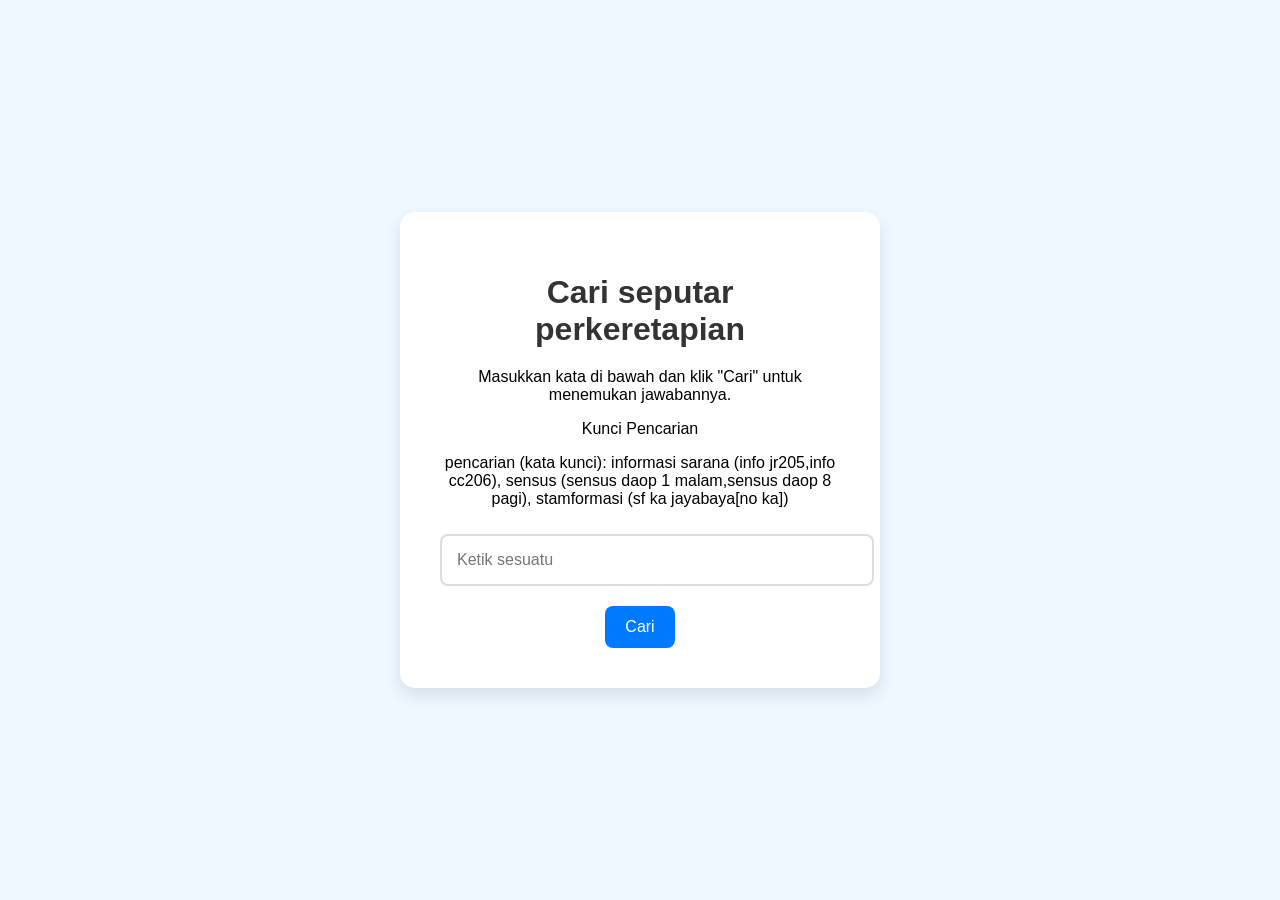
<file: search.html>
<!DOCTYPE html>
<html lang="en">
<head>
    <meta charset="UTF-8">
    <meta name="viewport" content="width=device-width, initial-scale=1.0">
    <title>Search Page</title>
   <style>
        body {
            font-family: 'Arial', sans-serif;
            background-color: #f0f8ff;
            display: flex;
            justify-content: center;
            align-items: center;
            height: 100vh;
            margin: 0;
        }

        .search-container {
            background-color: #fff;
            border-radius: 15px;
            box-shadow: 0px 8px 16px rgba(0, 0, 0, 0.1);
            padding: 40px;
            max-width: 400px;
            width: 100%;
            text-align: center;
            animation: fadeIn 1.5s ease-in-out;
        }

        h1 {
            color: #333;
            font-size: 2rem;
            margin-bottom: 20px;
        }

        input[type="text"] {
            width: 100%;
            padding: 15px;
            margin: 10px 0;
            border: 2px solid #ddd;
            border-radius: 8px;
            font-size: 1rem;
            transition: all 0.3s;
        }

        input[type="text"]:focus {
            border-color: #007BFF;
            box-shadow: 0 0 10px rgba(0, 123, 255, 0.2);
            outline: none;
        }

        button {
            background-color: #007BFF;
            color: white;
            border: none;
            border-radius: 8px;
            padding: 12px 20px;
            font-size: 1rem;
            cursor: pointer;
            transition: background-color 0.3s;
            margin-top: 10px;
        }

        button:hover {
            background-color: #0056b3;
        }

        @keyframes fadeIn {
            0% { opacity: 0; }
            100% { opacity: 1; }
        }

        @media (max-width: 768px) {
            h1 {
                font-size: 1.5rem;
            }

            button {
                padding: 10px 16px;
                font-size: 0.9rem;
            }

            input[type="text"] {
                padding: 12px;
            }
        }

    </style>
    <script>
        function searchWord() {
            var input = document.getElementById("searchInput").value.toLowerCase();

            // Redirect to specific pages based on input
            if (input === "jadwal ka") {
                window.location.href = "gapeka.html";
            } else if (input === "gapeka") {
                window.location.href = "gapeka.html";
            } else if (input === "jadwal kereta api") {
                window.location.href = "gapeka.html";
            } else if (input === "info jr 203") {
                window.location.href = "jr203.html";
            } else if (input === "info jr203") {
                window.location.href = "jr203.html";
            } else if (input === "info jr 205") {
                window.location.href = "jr205.html";
            } else if (input === "info jr205") {
                window.location.href = "info jr205.html";
            } else if (input === "info tm6000") {
                window.location.href = "tm6000.html";
            } else if (input === "info tm 6000") {
                window.location.href = "tm6000.html";
            } else if (input === "info cc206") {
                window.location.href = "cc206.html";
            } else if (input === "info cc 206") {
                window.location.href = "tm6000.html";
            } else if (input === "sensus daop 1 malam 25/09/2024") {
                window.location.href = "sensus.html";
            } else if (input === "cc206") {
                window.location.href = "cc206.html";
            } else {
                window.location.href = "notfound.html";
            }
        }
    </script>
</head>
<body>

<div class="search-container fade-in">
    <h1>Cari seputar perkeretapian</h1>
    <p>Masukkan kata di bawah dan klik "Cari" untuk menemukan jawabannya.</p>
    
    <p>Kunci Pencarian</p>
    <p>pencarian (kata kunci): informasi sarana (info jr205,info cc206), sensus (sensus daop 1 malam,sensus daop 8 pagi), stamformasi (sf ka jayabaya[no ka])</p>

    <input type="text" id="searchInput" placeholder="Ketik sesuatu">
    <button onclick="searchWord()">Cari</button>
</div>
</body>
</html>
</file>
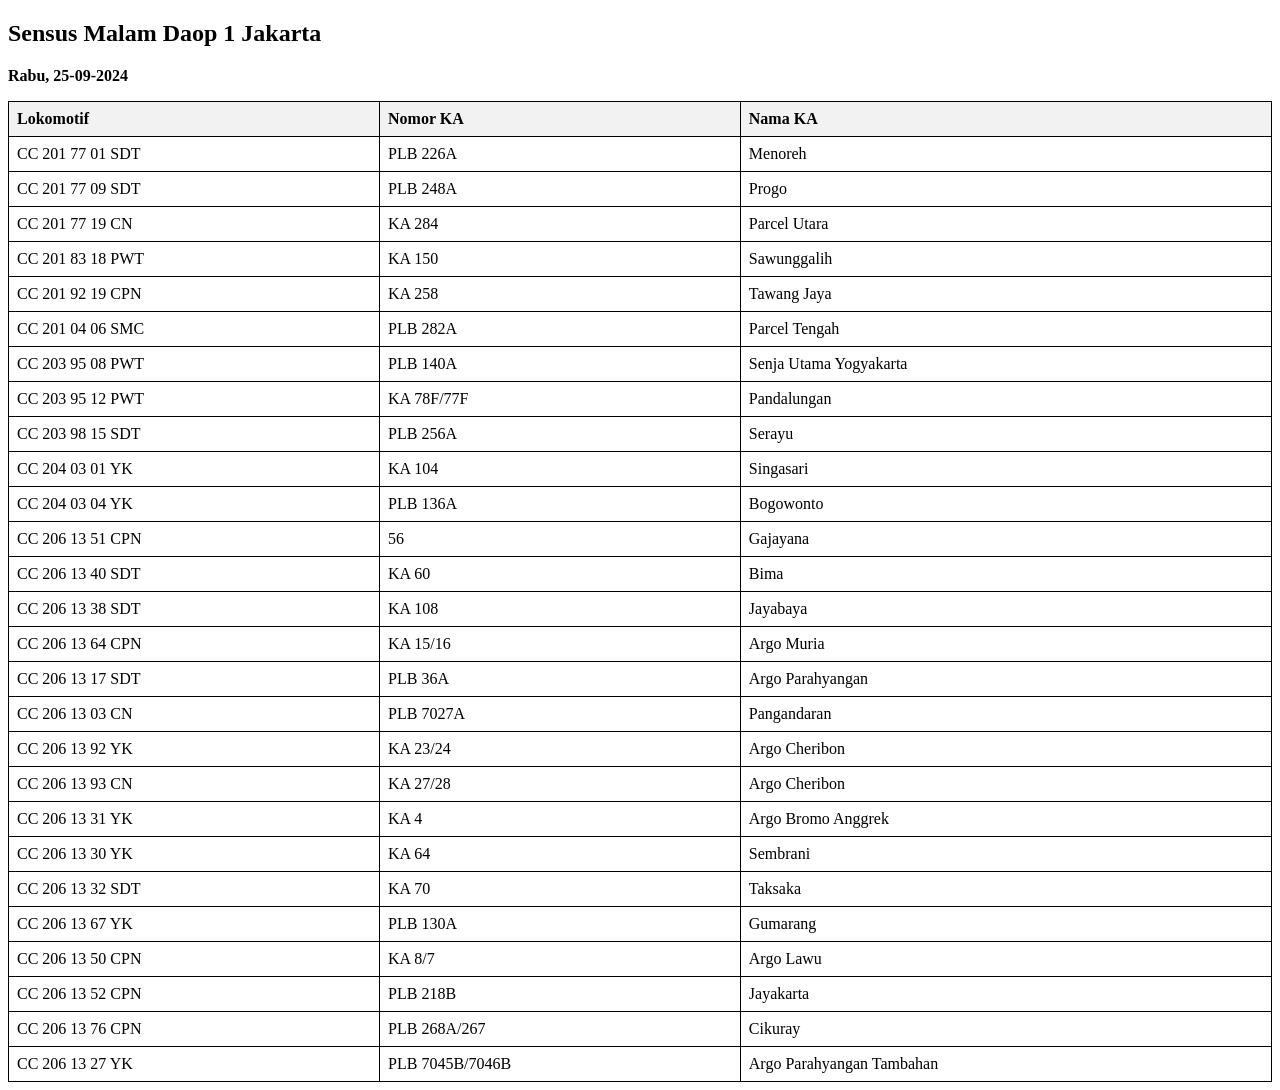
<file: sensus.html>
<!DOCTYPE html>
<html lang="en">
<head>
    <meta charset="UTF-8">
    <meta name="viewport" content="width=device-width, initial-scale=1.0">
    <title>Sensus Malam Daop 1 Jakarta</title>
    <style>
        table {
            width: 100%;
            border-collapse: collapse;
        }
        table, th, td {
            border: 1px solid black;
        }
        th, td {
            padding: 8px;
            text-align: left;
        }
        th {
            background-color: #f2f2f2;
        }
    </style>
</head>
<body>

<h2>Sensus Malam Daop 1 Jakarta</h2>
<p><strong>Rabu, 25-09-2024</strong></p>

<table>
    <thead>
        <tr>
            <th>Lokomotif</th>
            <th>Nomor KA</th>
            <th>Nama KA</th>
        </tr>
    </thead>
    <tbody>
        <tr>
            <td>CC 201 77 01 SDT</td>
            <td>PLB 226A</td>
            <td>Menoreh</td>
        </tr>
        <tr>
            <td>CC 201 77 09 SDT</td>
            <td>PLB 248A</td>
            <td>Progo</td>
        </tr>
        <tr>
            <td>CC 201 77 19 CN</td>
            <td>KA 284</td>
            <td>Parcel Utara</td>
        </tr>
        <tr>
            <td>CC 201 83 18 PWT</td>
            <td>KA 150</td>
            <td>Sawunggalih</td>
        </tr>
        <tr>
            <td>CC 201 92 19 CPN</td>
            <td>KA 258</td>
            <td>Tawang Jaya</td>
        </tr>
        <tr>
            <td>CC 201 04 06 SMC</td>
            <td>PLB 282A</td>
            <td>Parcel Tengah</td>
        </tr>
        <tr>
            <td>CC 203 95 08 PWT</td>
            <td>PLB 140A</td>
            <td>Senja Utama Yogyakarta</td>
        </tr>
        <tr>
            <td>CC 203 95 12 PWT</td>
            <td>KA 78F/77F</td>
            <td>Pandalungan</td>
        </tr>
        <tr>
            <td>CC 203 98 15 SDT</td>
            <td>PLB 256A</td>
            <td>Serayu</td>
        </tr>
        <tr>
            <td>CC 204 03 01 YK</td>
            <td>KA 104</td>
            <td>Singasari</td>
        </tr>
        <tr>
            <td>CC 204 03 04 YK</td>
            <td>PLB 136A</td>
            <td>Bogowonto</td>
        </tr>
        <tr>
            <td>CC 206 13 51 CPN</td>
            <td>56</td>
            <td>Gajayana</td>
        </tr>
        <tr>
            <td>CC 206 13 40 SDT</td>
            <td>KA 60</td>
            <td>Bima</td>
        </tr>
        <tr>
            <td>CC 206 13 38 SDT</td>
            <td>KA 108</td>
            <td>Jayabaya</td>
        </tr>
        <tr>
            <td>CC 206 13 64 CPN</td>
            <td>KA 15/16</td>
            <td>Argo Muria</td>
        </tr>
        <tr>
            <td>CC 206 13 17 SDT</td>
            <td>PLB 36A</td>
            <td>Argo Parahyangan</td>
        </tr>
        <tr>
            <td>CC 206 13 03 CN</td>
            <td>PLB 7027A</td>
            <td>Pangandaran</td>
        </tr>
        <tr>
            <td>CC 206 13 92 YK</td>
            <td>KA 23/24</td>
            <td>Argo Cheribon</td>
        </tr>
        <tr>
            <td>CC 206 13 93 CN</td>
            <td>KA 27/28</td>
            <td>Argo Cheribon</td>
        </tr>
        <tr>
            <td>CC 206 13 31 YK</td>
            <td>KA 4</td>
            <td>Argo Bromo Anggrek</td>
        </tr>
        <tr>
            <td>CC 206 13 30 YK</td>
            <td>KA 64</td>
            <td>Sembrani</td>
        </tr>
        <tr>
            <td>CC 206 13 32 SDT</td>
            <td>KA 70</td>
            <td>Taksaka</td>
        </tr>
        <tr>
            <td>CC 206 13 67 YK</td>
            <td>PLB 130A</td>
            <td>Gumarang</td>
        </tr>
        <tr>
            <td>CC 206 13 50 CPN</td>
            <td>KA 8/7</td>
            <td>Argo Lawu</td>
        </tr>
        <tr>
            <td>CC 206 13 52 CPN</td>
            <td>PLB 218B</td>
            <td>Jayakarta</td>
        </tr>
        <tr>
            <td>CC 206 13 76 CPN</td>
            <td>PLB 268A/267</td>
            <td>Cikuray</td>
        </tr>
        <tr>
            <td>CC 206 13 27 YK</td>
            <td>PLB 7045B/7046B</td>
            <td>Argo Parahyangan Tambahan</td>
        </tr>
    </tbody>
</table>

</body>
</html>
</file>
<file: jr205.css>
/* General body styling */
body {
    font-family: 'Arial', sans-serif;
    background-color: #f4f4f9;
    color: #333;
    margin: 40px;
    line-height: 1.6;
}

/* Table styling */
table {
    width: 100%;
    border-collapse: collapse;
    margin-bottom: 20px;
    box-shadow: 0 4px 8px rgba(0, 0, 0, 0.1);
    overflow: hidden;
    border-radius: 8px;
}

/* Table header */
thead {
    background-color: #2e8b57;
    color: #fff;
}

/* Table header cells */
thead th {
    font-weight: bold;
    padding: 15px;
    text-transform: uppercase;
    letter-spacing: 0.1em;
}

/* Table body rows */
tbody tr {
    background-color: #fff;
    border-bottom: 1px solid #ddd;
    transition: background-color 0.3s ease;
}

/* Alternate row colors */
tbody tr:nth-child(even) {
    background-color: #f9f9f9;
}

/* Hover effect */
tbody tr:hover {
    background-color: #FFCFA4;
}

/* Table data cells */
td {
    padding: 15px;
    text-align: center;
    color: #555;
}

/* Table heading and text in cells */
h2 {
    font-size: 24px;
    margin-bottom: 20px;
    color: #2e8b57;
    text-align: center;
    text-transform: uppercase;
}

/* Adding subtle shadow to hover effect */
tbody tr:hover td {
    box-shadow: inset 0 0 10px rgba(0, 0, 0, 0.1);
}

/* Responsive table */
@media screen and (max-width: 768px) {
    table, thead, tbody, th, td, tr {
        display: block;
        width: 100%;
    }
    th, td {
        text-align: left;
        padding: 10px;
    }
    thead {
        display: none;
    }
    tbody tr {
        margin-bottom: 15px;
        background: #fff;
        box-shadow: 0 4px 8px rgba(0, 0, 0, 0.1);
    }
    td:before {
        content: attr(data-label);
        float: left;
        font-weight: bold;
        text-transform: uppercase;
        color: #333;
    }
}
</file>
<file: kegiatan.css>
body {
    font-family: 'Arial', sans-serif;
    margin: 0;
    padding: 0;
    background-color: #f0f2f5;
}

.container {
    max-width: 800px;
    margin: 30px auto;
    padding: 20px;
    background-color: #ffffff;
    box-shadow: 0 4px 8px rgba(0, 0, 0, 0.1);
    border-radius: 10px;
}

.header {
    text-align: center;
    padding: 20px;
    background-color: #007BFF;
    color: #ffffff;
    border-radius: 10px 10px 0 0;
}

.header h1 {
    margin: 0;
    font-size: 24px;
}

.header p {
    margin: 10px 0 0;
    font-size: 16px;
}

.content {
    padding: 20px;
}

.event {
    border-bottom: 1px solid #eeeeee;
    padding: 15px 0;
    transition: background-color 0.3s ease;
}

.event:hover {
    background-color: #f9f9f9;
}

.date {
    font-weight: bold;
    color: #007BFF;
    font-size: 16px;
}

.social {
    text-align: center;
    padding: 20px;
}

.social a {
    margin: 0 15px;
    text-decoration: none;
    color: #007BFF;
    font-size: 18px;
    transition: color 0.3s ease;
}

.social a:hover {
    color: #0056b3;
}

.footer {
    text-align: center;
    padding: 10px;
    background-color: #007BFF;
    color: #ffffff;
    position: fixed;
    width: 100%;
    bottom: 0;
    left: 0;
    font-size: 14px;
}
</file>
<file: members.css>
body {
    font-family: Arial, sans-serif;
    background-color: #f4f4f4;
    color: #333;
}

header {
    text-align: center;
    padding: 20px;
    background-color: #4682b4;
    color: #fff;
}

.button {
    display: inline-block;
    padding: 10px 20px;
    background-color: #ff6347;
    color: #fff;
    text-decoration: none;
    border-radius: 5px;
    margin-top: 10px;
}

#members {
    display: flex;
    flex-direction: column;
    align-items: center;
    margin: 20px;
}

.member {
    display: flex;
    align-items: center;
    background-color: #fff;
    padding: 20px;
    margin: 10px;
    border-radius: 8px;
    box-shadow: 0 2px 5px rgba(0, 0, 0, 0.1);
    width: 80%; /* Atur lebar sesuai kebutuhan */
}

.info {
    flex: 1; /* Mengisi ruang yang tersedia */
    text-align: left;
}

.member img {
    width: 100px; /* Atur lebar gambar */
    height: auto; /* Tinggi otomatis untuk menjaga rasio */
    border-radius: 5%; /* Membuat gambar berbentuk bulat */
    margin-left: 20px; /* Jarak antara teks dan gambar */
}

footer {
    text-align: center;
    padding: 10px;
    background-color: #4682b4;
    color: #fff;
}
</file>
